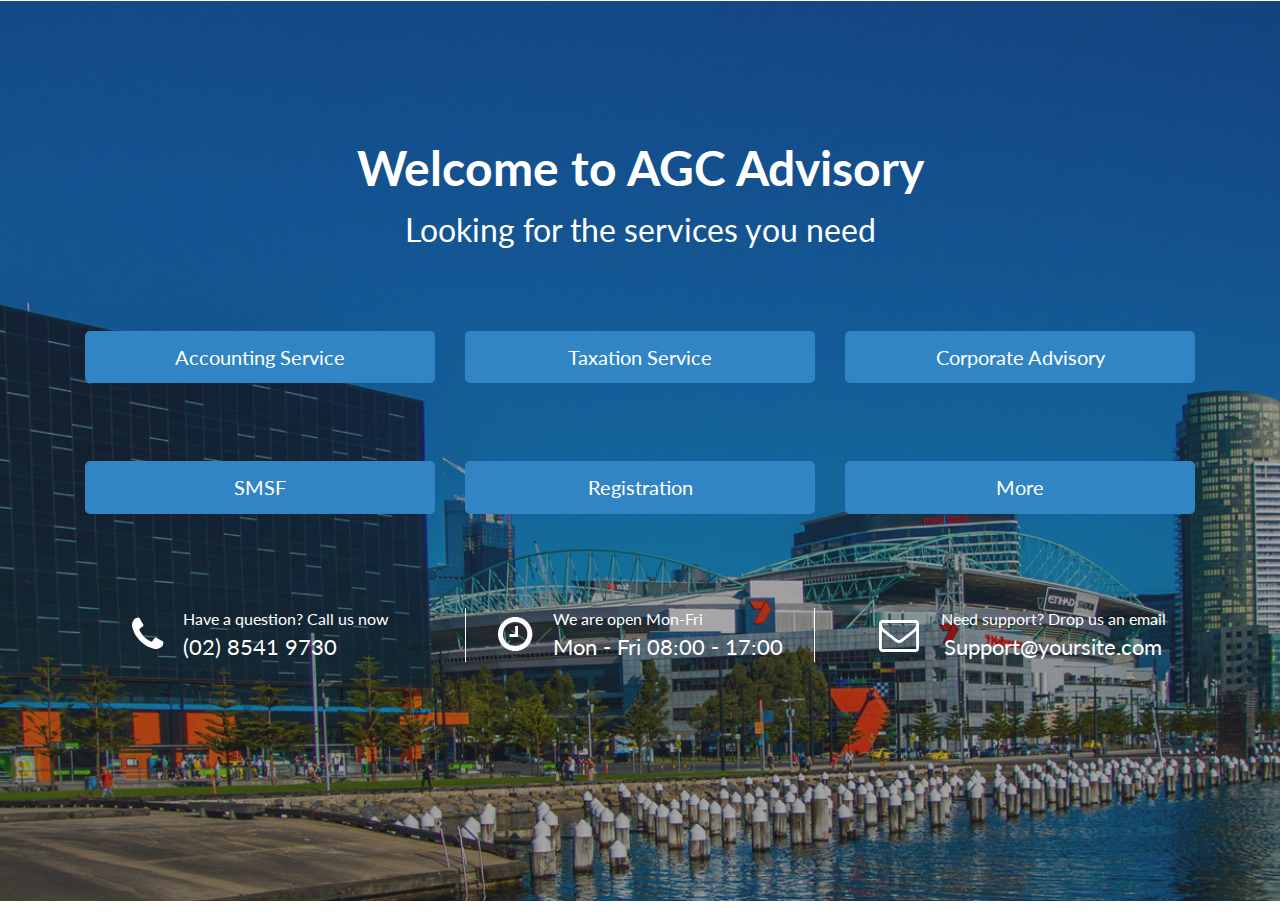
<file: html/index.html>
<!Doctype html>
<html>
<head>
	<title>Home</title>
	<link href="css/style.css" rel="stylesheet" type="text/css" media="all" />
	<!--fonts-->
		<link href='http://fonts.useso.com/css?family=Lato:100,300,400,700,900,100italic,300italic,400italic,700italic,900italic' rel='stylesheet' type='text/css'>
	<!--//fonts-->
		<link href="css/bootstrap.css" rel="stylesheet" type="text/css" media="all" />
	<!-- for-mobile-apps -->
		<meta name="viewport" content="width=device-width, initial-scale=1">
		<meta http-equiv="Content-Type" content="text/html; charset=utf-8" />
		<meta name="keywords" content="" />
		<script type="application/x-javascript"> addEventListener("load", function() { setTimeout(hideURLbar, 0); }, false); function hideURLbar(){ window.scrollTo(0,1); } </script>
	<!-- //for-mobile-apps -->
	<!-- js -->
		<script type="text/javascript" src="js/jquery.min.js"></script>
	<!-- js -->
	<!-- start-smoth-scrolling -->
		<script type="text/javascript" src="js/move-top.js"></script>
		<script type="text/javascript" src="js/easing.js"></script>
		<script type="text/javascript">
			jQuery(document).ready(function($) {
				$(".scroll").click(function(event){		
					event.preventDefault();
					$('html,body').animate({scrollTop:$(this.hash).offset().top},1000);
				});
				var h=$(window).height();
				var margin_top=h*0.15818;
				$(".banner-info").css("margin-top",margin_top);
				
			});
		</script>
        <script src="js/sound.js"></script>
	<!-- start-smoth-scrolling -->

</head>
<body>
<!-- banner -->
<div id="home" class="banner">
	<div class="container">
		<div class="banner-info">
			<h1>Welcome to <a href="site/index.html"> AGC Advisory</a></h1>
			<p>Looking for the services you need</p>
			<div class="view col-lg-4 col-md-6 col-sm-6"><a href="site/index-2.html">Accounting Service</a></div>
            <div class="view col-lg-4 col-md-6 col-sm-6"><a href="site/index-2.html">Taxation Service</a></div>
            <div class="view col-lg-4 col-md-6 col-sm-6"><a href="site/index-2.html">Corporate Advisory</a></div>
            <div class="view col-lg-4 col-md-6 col-sm-6"><a href="site/index-2.html">SMSF</a></div>
            <div class="view col-lg-4 col-md-6 col-sm-6"><a href="site/index-2.html">Registration</a></div>
            <div class="view col-lg-4 col-md-6 col-sm-6"><a href="site/index-2.html">More</a></div>
		</div>
		<div class="banner-grids">
			<div class="col-md-4 banner-grid text-center">
				<div class="banner-left">
					<ul>
						<li><label> </label></li>
						<li>Have a question? Call us now<span><a href="tel:8541 9730">(02) 8541 9730</a></span> </li>
					</ul>
				</div>
			</div>
			<div class="col-md-4 banner-grid text-center">
				<div class="banner-middle">
					<ul>
						<li><label> </label></li>
						<li>We are open Mon-Fri<span>Mon - Fri 08:00 - 17:00</span> </li>
					</ul>
				</div>
			</div>
			<div class="col-md-4 banner-grid text-center">
				<div class="banner-right">
					<ul>
						<li><label> </label></li>
						<li>Need support? Drop us an email<span><a href="mail-to:sample@example.com">Support@yoursite.com</a></span></li>
					</ul>
				</div>
			</div>
			<div class="clearfix"></div>
		</div>
	</div>
</div>
<!-- //banner -->
</body>
</html>
</file>
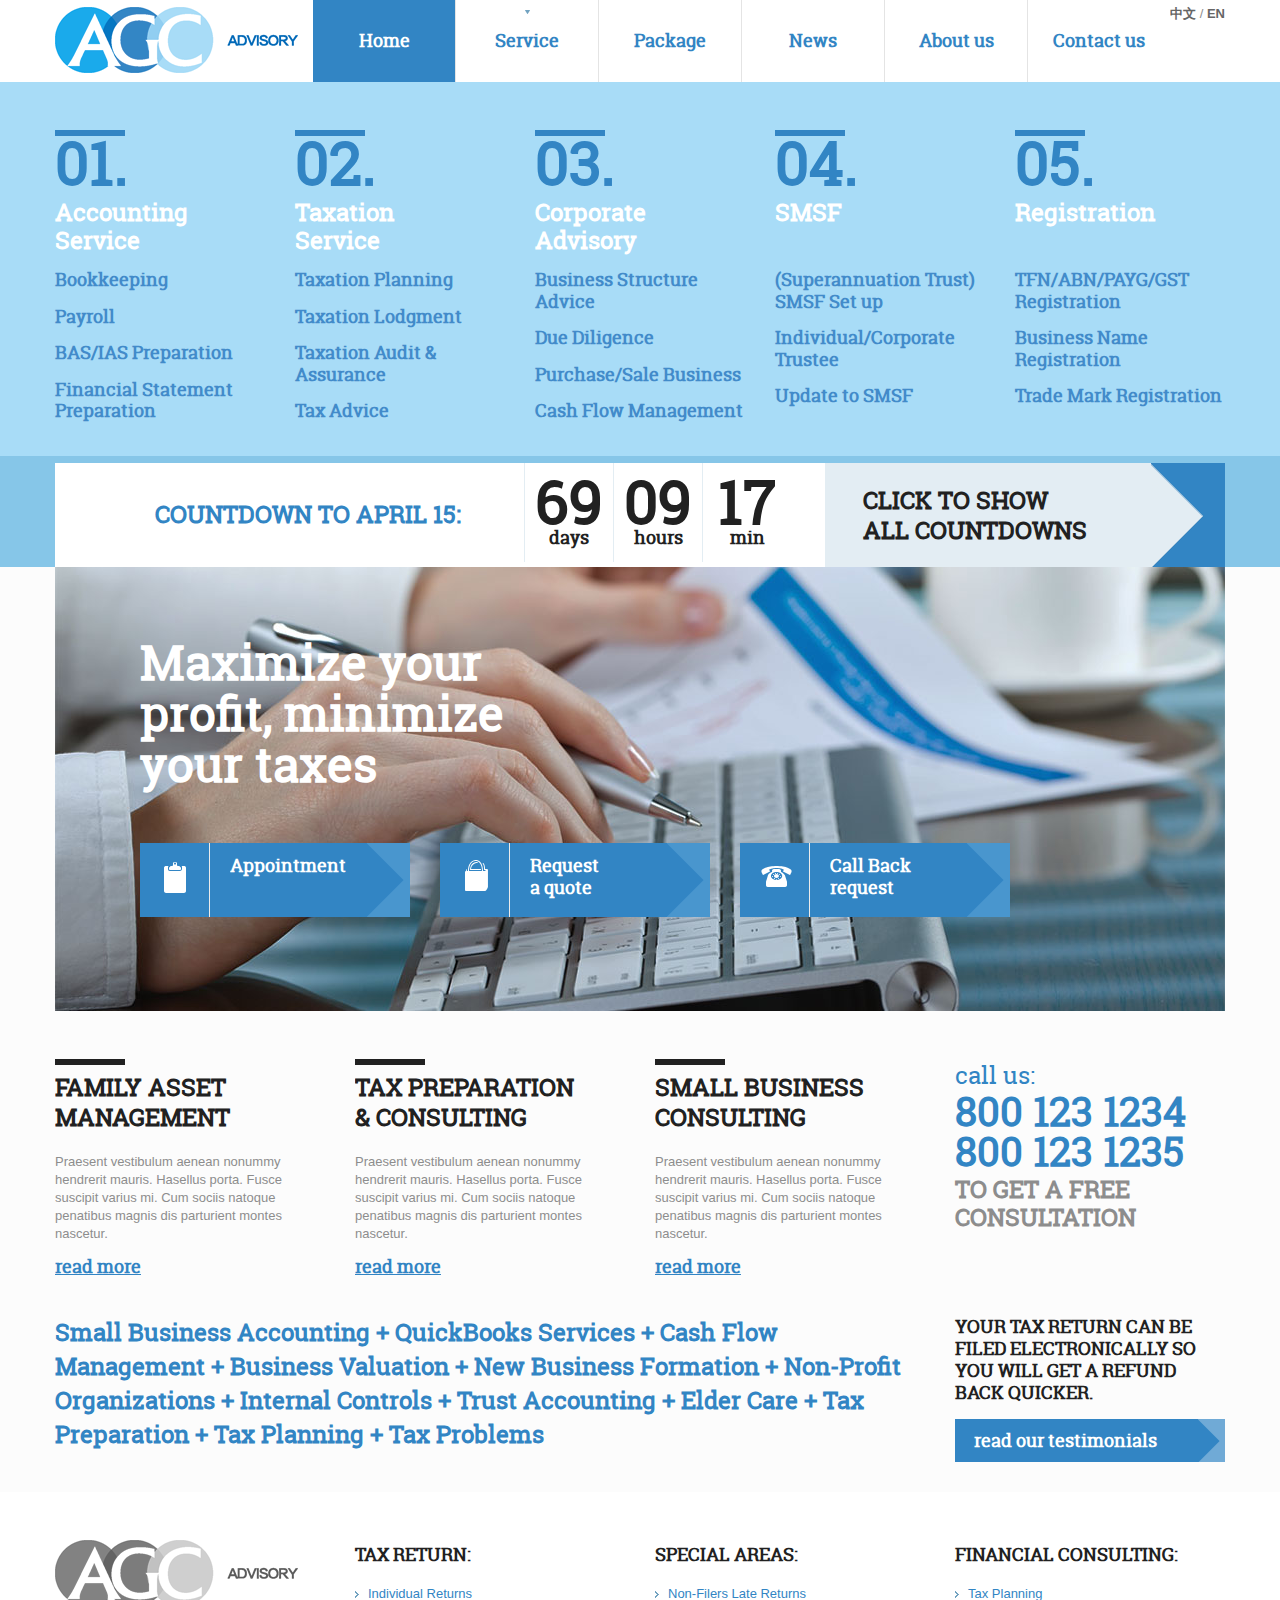
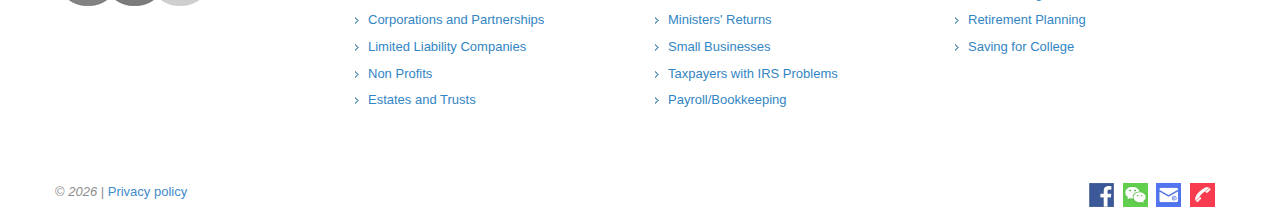
<file: html/site/index.html>
<!DOCTYPE html>
<html lang="en">
<head>
<title>home</title>
<meta charset="utf-8">    
<meta name="viewport" content="width=device-width, initial-scale=1.0">
<link rel="icon" href="img/favicon.ico" type="image/x-icon">
<link rel="shortcut icon" href="img/favicon.ico" type="image/x-icon" />
<meta name="description" content="Your description">
<meta name="keywords" content="Your keywords">
<meta name="author" content="Your name">
<meta name = "format-detection" content = "telephone=no" />
<!--CSS-->
<link rel="stylesheet" href="css/bootstrap.css" >
<link rel="stylesheet" href="css/style.css">
<link rel="stylesheet" href="css/stuck.css">
<link rel="stylesheet" href="fonts/font-awesome.css">
<!--JS-->
<script src="js/jquery.js"></script>
<script src="js/jquery-migrate-1.2.1.min.js"></script>
<script src="js/superfish.js"></script>
<script src="js/jquery.easing.1.3.js"></script>
<script src="js/jquery.mobilemenu.js"></script>
<script src="js/jquery.ui.totop.js"></script>
<script src="js/jquery.equalheights.js"></script>
<script src="js/tmstickup.js"></script>
<script src="js/sForm.js"></script>
<!--[if lt IE 9]>
    <div style='text-align:center'><a href="http://windows.microsoft.com/en-US/internet-explorer/products/ie/home?ocid=ie6_countdown_bannercode"><img src="http://storage.ie6countdown.com/assets/100/images/banners/warning_bar_0000_us.jpg" border="0" height="42" width="820" alt="You are using an outdated browser. For a faster, safer browsing experience, upgrade for free today." /></a></div>  
  <![endif]-->
  <!--[if lt IE 9]><script src="../docs-assets/js/ie8-responsive-file-warning.js"></script><![endif]-->

  <!-- HTML5 shim and Respond.js IE8 support of HTML5 elements and media queries -->
  <!--[if lt IE 9]>
    <script src="https://oss.maxcdn.com/libs/html5shiv/3.7.0/html5shiv.js"></script>
    <script src="https://oss.maxcdn.com/libs/respond.js/1.3.0/respond.min.js"></script>
  <![endif]-->

<link href="css/timeline.css" rel="stylesheet" type="text/css" />

<script type="text/javascript" src="js/modernizr.js"></script>

</head>
<body>

<!--header-->
<header>
    <div id="stuck_container">
        <div class="menuBox clearfix">
            <div class="container con_lan">
            <!-- Language --->
				<div class="lan"><a href="#">中文</a> / <a href="#">EN</a></div>
                <div class="row">
                    <section class="col-lg-12 col-md-12 col-sm-12">
                        <article class="clearfix">
                            <h1 class="navbar-brand navbar-brand_"><a href="../index.html"><img src="img/logo.png" alt=""></a></h1>
                            <nav class="navbar navbar-default navbar-static-top tm_navbar clearfix" role="navigation">
                                <ul class="nav sf-menu clearfix">
                                    <li class="active"><a href="index.html">Home</a></li>
                                    <li class="sub-menu"><a href="index-2.html">Service<span></span></a>
                                    	<ul class="submenu">
                                            <li><a href="index-2.html">Accounting Services</a></li>
                                            <li><a href="index-2.html">Taxation Service<!--<span></span>--></a>
                                                <!--<ul class="submenu">
                                                    <li><a href="#">Taxation Tips</a></li>
                                                </ul>-->
                                            </li>
                                            <li><a href="index-2.html">Corporate Advisory</a></li>
                                            <li><a href="index-2.html">SMSF</a></li>
                                            <li><a href="index-2.html">Registration</a></li>
                                        </ul>
                                    </li>
                                    <li><a href="index-3.html">Package</a></li>
                                    <li><a href="index-6.html">News</a></li>
                                    <li><a href="index-1.html">About us</a></li>
                                    <li><a href="index-4.html">Contact us</a></li>
                                </ul>
                            </nav>
                        </article>
                    </section>
                </div>
            </div>
        </div>
    </div>
</header>
<section class="banner-box">
    <div class="container">
        <div class="row">
        	<article class="col-lg-2 col-md-2 col-sm-6 col_5">
                <hr>
                <p class="title">01.</p>
                <p><a href="index-2.html">Accounting<br>Service</a></p>
                <div><a href="index-2.html">Bookkeeping</a></div>
                <div><a href="index-2.html">Payroll</a></div>
                <div><a href="index-2.html">BAS/IAS Preparation</a></div>
                <div><a href="index-2.html">Financial Statement Preparation</a></div>
            </article>
            <article class="col-lg-2 col-md-2 col-sm-6 col_5">
                <hr>
                <p class="title">02.</p>
                <p><a href="index-2.html">Taxation<br>Service</a></p>
                <div><a href="index-2.html">Taxation Planning</a></div>
                <div><a href="index-2.html">Taxation Lodgment</a></div>
                <div><a href="index-2.html">Taxation Audit & Assurance</a></div>
                <div><a href="index-2.html">Tax Advice</a></div>
            </article>
            <article class="col-lg-2 col-md-2 col-sm-6 col_5">
                <hr>
                <p class="title">03.</p>
                <p><a href="index-2.html">Corporate<br>Advisory</a></p>
                <div><a href="index-2.html">Business Structure Advice</a></div>
                <div><a href="index-2.html">Due Diligence</a></div>
                <div><a href="index-2.html">Purchase/Sale Business</a></div>
                <div><a href="index-2.html">Cash Flow Management</a></div>
            </article>
            <article class="col-lg-2 col-md-2 col-sm-6 col_5">
                <hr>
                <p class="title">04.</p>
                <p><a href="index-2.html">SMSF<br>&nbsp;</a></p>
                <div><a href="index-2.html">(Superannuation Trust) SMSF Set up</a></div>
                <div><a href="index-2.html">Individual/Corporate Trustee</a></div>
                <div><a href="index-2.html">Update to SMSF</a></div>
                <!--<div><a href="index-2.html">SMSF Investment Strategy</a></div>
                <div><a href="index-2.html">SMSF Change of Trustee</a></div>
                <div><a href="index-2.html">SMSF Minutes & Resolutions Package</a></div>
                <div><a href="index-2.html">SMSF borrowing (bank)</a></div>-->
            </article>
            <article class="col-lg-2 col-md-2 col-sm-6 col_5">
                <hr>
                <p class="title">05.</p>
                <p><a href="index-2.html">Registration<br>&nbsp;</a></p>
                <div><a href="index-2.html">TFN/ABN/PAYG/GST Registration</a></div>
                <!--<div><a href="index-2.html">Sole Trader/Partnership/Company/Trust Registration</a></div>-->
                <div><a href="index-2.html">Business Name Registration</a></div>
                <div><a href="index-2.html">Trade Mark Registration</a></div>
            </article>
        </div>
    </div>
</section>
<section class="count-box">
    <div class="container">
        <div class="row">
            <article class="col-lg-12 col-md-12 col-sm-12"> 
                <div class="box">
                    <p class="title">Countdown to april 15:</p>
                    <ul class="tm_counter">
                        <li>69<span>days</span></li>
                        <li>09<span>hours</span></li>
                        <li>17<span>min</span></li>
                    </ul>
                    <a href="javascript:void(0)" class="show_all" id="aShowcountdowns">Click to Show <br>All countdowns  <em></em></a>
                </div>
            </article>
        </div>
				
    </div>
</section>
<div class="global">
    <div class="container">
        <div class="row">
            <article class="col-lg-12 col-md-12 col-sm-12 pic-box">
                <div class="caption">
                    <p class="title">Maximize your <br>profit, minimize <br>your taxes</p>
                    <ul>
                        <li>
                            <a href="javascript:void(0)" class="appointment_button">
                                <figure><img src="img/page1_icon1.png" alt=""></figure>
                                <div class="extra-wrap">
                                    <p>Appointment<br>&nbsp;</p>
                                </div>
                            </a>
                        </li>
                        <li>
                            <a href="javascript:void(0)" class="appointment_button">
                                <figure><img src="img/page1_icon2.png" alt=""></figure>
                                <div class="extra-wrap">
                                    <p>Request<br>a quote</p>
                                </div>
                            </a>
                        </li>
                        <li>
                            <a href="javascript:void(0)" class="appointment_button">
                                <figure><img src="img/page1_icon3.png" alt=""></figure>
                                <div class="extra-wrap">
                                    <p>Call Back<br>request</p>
                                </div>
                            </a>
                        </li>
                    </ul>
                </div>
                <figure><img src="img/picture1.jpg" alt=""></figure>
            </article>
            <article class="col-lg-12 col-md-12 col-sm-12">
                <div class="row">
                    <article class="col-lg-9 col-md-9 col-sm-12">
                        <div class="row">
                            <article class="col-lg-4 col-md-4 col-sm-4">
                                <div class="thumb-pad0">
                                    <div class="thumbnail">
                                        <hr>
                                        <div class="caption">
                                            <p class="title">family asset <br>management</p>
                                            <p>Praesent vestibulum aenean nonummy hendrerit mauris. Hasellus porta. Fusce suscipit varius mi. Cum sociis natoque penatibus magnis dis parturient montes nascetur.</p>
                                            <a href="index-2.html" class="btn-default btn1">read more</a>
                                        </div>
                                    </div>
                                </div>
                            </article>
                            <article class="col-lg-4 col-md-4 col-sm-4">
                                <div class="thumb-pad0">
                                    <div class="thumbnail">
                                        <hr>
                                        <div class="caption">
                                            <p class="title">tax preparation <br>& consulting</p>
                                            <p>Praesent vestibulum aenean nonummy hendrerit mauris. Hasellus porta. Fusce suscipit varius mi. Cum sociis natoque penatibus magnis dis parturient montes nascetur.</p>
                                            <a href="index-2.html" class="btn-default btn1">read more</a>
                                        </div>
                                    </div>
                                </div>
                            </article>
                            <article class="col-lg-4 col-md-4 col-sm-4">
                                <div class="thumb-pad0">
                                    <div class="thumbnail">
                                        <hr>
                                        <div class="caption">
                                            <p class="title">small Business <br>consulting</p>
                                            <p>Praesent vestibulum aenean nonummy hendrerit mauris. Hasellus porta. Fusce suscipit varius mi. Cum sociis natoque penatibus magnis dis parturient montes nascetur.</p>
                                            <a href="index-2.html" class="btn-default btn1">read more</a>
                                        </div>
                                    </div>
                                </div>
                            </article>
                        </div>
                    </article>
                    <article class="col-lg-3 col-md-3 col-sm-12 call-box">
                        <h2>call us:</h2>
                        <p class="tel">800 123 1234</p>
                        <p class="tel">800 123 1235</p>
                        <p>to get a free consultation</p>
                    </article>
                </div>
            </article>
            <div class="clearfix"></div>
            <article class="col-lg-9 col-md-9 col-sm-12 title-box">
                <p><a href="index-2.html">Small Business Accounting</a> + <a href="index-2.html">QuickBooks Services</a> + <a href="index-2.html">Cash Flow Management</a> + <a href="index-2.html">Business Valuation</a> + <a href="index-2.html">New Business Formation</a> + <a href="index-2.html">Non-Profit Organizations</a> + <a href="index-2.html">Internal Controls</a> + <a href="index-2.html">Trust Accounting</a> + <a href="index-2.html">Elder Care</a> + <a href="index-2.html">Tax Preparation</a> + <a href="index-2.html">Tax Planning</a> + <a href="index-2.html">Tax Problems</a></p>
            </article>
            <article class="col-lg-3 col-md-3 col-sm-12 read-box">
                <p>Your tax return can be filed electronically so you will get a refund back quicker.</p>
                <a href="#">read our testimonials</a>
            </article>
        </div>
    </div>
</div>
<!--footer-->
<footer>
    <div class="container">
        <div class="row">
            <section class="foo_cont clearfix">
                <article class="col-lg-3 col-md-3 col-sm-3">
                    <figure><img src="img/foo_logo.png" alt=""></figure>
                    
                </article>
                <article class="col-lg-3 col-md-3 col-sm-3">
                    <h3>Tax Return:</h3>
                    <ul class="list1-1">
                        <li><a href="#">Individual Returns</a></li>
                        <li><a href="#">Corporations and Partnerships</a></li>
                        <li><a href="#">Limited Liability Companies</a></li>
                        <li><a href="#">Non Profits</a></li>
                        <li><a href="#">Estates and Trusts</a></li>
                    </ul>
                </article>
                <article class="col-lg-3 col-md-3 col-sm-3">
                    <h3>special areas:</h3>
                    <ul class="list1-1">
                        <li><a href="#">Non-Filers Late Returns</a></li>
                        <li><a href="#">Ministers&apos; Returns</a></li>
                        <li><a href="#">Small Businesses</a></li>
                        <li><a href="#">Taxpayers with IRS Problems</a></li>
                        <li><a href="#">Payroll/Bookkeeping</a></li>
                    </ul>
                </article>
                <article class="col-lg-3 col-md-3 col-sm-3">
                    <h3>financial consulting:</h3>
                    <ul class="list1-1">
                        <li><a href="#">Tax Planning</a></li>
                        <li><a href="#">Retirement Planning</a></li>
                        <li><a href="#">Saving for College</a></li>
                    </ul>
                </article>
            </section>
        </div>
    </div>
</footer>
<div class="container">
<p>&copy; <em id="copyright-year"></em> | <a href="index-5.html">Privacy policy</a></p>
<div class="social">
	<a href="#"><img src="img/facebook.jpg" alt=""></a>
    <a class="weixin_con" href="javascript:void(0)"><img src="img/wechat.jpg" alt="">
    	<span class="weixin"><img src="img/weixin.png" alt=""></span>
    </a>
    <a href="mailto:sample@sample.com"><img src="img/email.jpg" alt=""></a>
    <a href="tel:(02) 8541 9730"><img src="img/tel.jpg" alt=""></a>
</div>
</div>

<!----- Landing Page ------>
<div class="landing_bg" style=" display:none;"></div>
<!--------Form-------->
<div class="landing_form">
	<div class="landing_form_content">
    				<h2>Contact us</h2>
                    <h5>Lorem ipsum dolor sit amet, consectetur adipiscing elit, sed do eiusmod tempor incididunt ut labore et dolore magna aliqua. </h5>
                    <div class="form_close">CLOSE</div>
					<form id="contact-form">
                        <div class="success-message">Contact form submitted.</div>
                        <div class="holder">
                            <div class="form-div-1 clearfix">
                                <label class="name">
                                    <input type="text" placeholder="Name:" data-constraints="@Required @JustLetters" />
                                    <span class="empty-message">*This field is required.</span>
                                    <span class="error-message">*This is not a valid name.</span>
                                </label>
                            </div>
                            <div class="form-div-2 clearfix">
                                <label class="email">
                                    <input type="text" placeholder="Email:" data-constraints="@Required @Email" />
                                    <span class="empty-message">*This field is required.</span>
                                    <span class="error-message">*This is not a valid email.</span>
                                </label>
                            </div>
                            <div class="form-div-3 clearfix" style="margin-right:31px;">
                                <label class="phone">
                                    <input type="text" placeholder="Phone:" data-constraints="@Required @JustNumbers"/>
                                    <span class="empty-message">*This field is required.</span>
                                    <span class="error-message">*This is not a valid phone.</span>
                                </label>
                            </div>
                            <div class="form-div-5 clearfix">
                                <label>
                                    <select>
                                    	<option>NSW</option>
                                    </select>
                                </label>
                            </div>
                            <div class="form-div-6 clearfix">
                                <label>
                                    <select>
                                    	<option value="Accounting-Services">Accounting Services</option>
                                        <option value="Taxation-Services-Planning">Taxation Services & Planning</option>
                                        <option value="Superannuation">Superannuation</option>
                                        <option value="SMSF">SMSF</option>
                                        <option value="BusinessAdvisory">Business Advisory</option>
                                        <option value="PayRoll-Services">Payroll Services</option>

                                    </select>
                                </label>
                            </div>
                            <div class="form-div-7 clearfix">
                                <label>
                                    <select>
                                    	<option value="Australian-Citizen-Resident-in-Australia">Australian Citizen Resident in Australia</option>
                                        
                                        <option value="Australian-Citizen-Resident-outside-of-Australia">Australian Citizen Resident outside of Australia</option>
                                        <option value="Australian-Permanent-Resident">Australian Permanent Resident</option>
                                        <option value="Others">Others</option>

                                    </select>
                                </label>
                            </div>
                        </div>
                        <div class="form-div-4 clearfix">
                            <label class="message">
                                <textarea placeholder="Message:" data-constraints='@Required @Length(min=20,max=999999)'></textarea>
                                <span class="empty-message">*This field is required.</span>
                                <span class="error-message">*The message is too short.</span>
                            </label>
                        </div>
                        <div class="btns">
                            <a href="#" data-type="submit" class="btn-default btn3">submit</a>
                            <a class="close_form" href="javascript:void(0)">cancel</a>
                        </div>  
                    </form>
	</div>
</div>
<!-----time------>
<div class="close_schedule">CLOSE</div>
<div class="time_content">
<div style="margin:auto;">
	<header id="time_header" style="background:url(images/header_bg.png);">
		<h1 style="margin-top:0; font-size:3em;">Tax schedule 2015</h1>
	</header>
    <section id="cd-timeline" class="cd-container">
            <div class="cd-timeline-block">
                <div class="cd-timeline-img cd-picture">
                    <img src="images/date.png" alt="">
                </div><!-- cd-timeline-img -->
    
                <div class="cd-timeline-content">
                    <h2 style="font-size:20px; margin-bottom:0;">Tax Name Here. <br>Due date: 14/01/2015</h2>
                    <p>If you have any overdue outstanding please click contact us.</p>
                    <a href="index-4.html" class="cd-read-more">Contact us</a>
                </div> <!-- cd-timeline-content -->
            </div> <!-- cd-timeline-block -->
    
            <div class="cd-timeline-block">
                <div class="cd-timeline-img cd-picture">
                    <img src="images/date.png" alt="">
                </div><!-- cd-timeline-img -->
    
                <div class="cd-timeline-content">
                    <h2 style="font-size:20px; margin-bottom:0;">Tax Name Here. <br>Due date: 01/02/2015</h2>
                    <p>If you have any overdue outstanding please click contact us.</p>
                    <a href="index-4.html" class="cd-read-more">Contact us</a>
                </div> <!-- cd-timeline-content -->
            </div> <!-- cd-timeline-block -->
    
            <div class="cd-timeline-block">
                <div class="cd-timeline-img cd-picture">
                    <img src="images/date.png" alt="">
                </div><!-- cd-timeline-img -->
    
                <div class="cd-timeline-content">
                    <h2 style="font-size:20px; margin-bottom:0;">Tax Name Here. <br>Due date: 15/02/2015</h2>
                    <p>If you have any overdue outstanding please click contact us.</p>
                    <a href="index-4.html" class="cd-read-more">Contact us</a>
                </div> <!-- cd-timeline-content -->
            </div> <!-- cd-timeline-block -->
            
             <div class="cd-timeline-block">
                <div class="cd-timeline-img cd-picture">
                    <img src="images/date.png" alt="">
                </div><!-- cd-timeline-img -->
    
                <div class="cd-timeline-content">
                    <h2 style="font-size:20px; margin-bottom:0;">Tax Name Here. <br>Due date: 15/02/2015</h2>
                    <p>If you have any overdue outstanding please click contact us.</p>
                    <a href="index-4.html" class="cd-read-more">Contact us</a>
                </div> <!-- cd-timeline-content -->
            </div> <!-- cd-timeline-block -->
	</section> <!-- cd-timeline -->
</div>	
<script>
$(function(){
	var $timeline_block = $('.cd-timeline-block');
	//hide timeline blocks which are outside the viewport
	$timeline_block.each(function(){
		if($(this).offset().top > $(window).scrollTop()+$(window).height()*0.75) {
			$(this).find('.cd-timeline-img, .cd-timeline-content').addClass('is-hidden');
		}
	});
	//on scolling, show/animate timeline blocks when enter the viewport
	$(window).on('scroll', function(){
		$timeline_block.each(function(){
			if( $(this).offset().top <= $(window).scrollTop()+$(window).height()*0.75 && $(this).find('.cd-timeline-img').hasClass('is-hidden') ) {
				$(this).find('.cd-timeline-img, .cd-timeline-content').removeClass('is-hidden').addClass('bounce-in');
			}
		});
	});
});
</script>
</div>
<script src="js/bootstrap.min.js"></script>
<script src="js/tm-scripts.js"></script>
<script src="js/sound.js"></script>
<script type="text/javascript">
$(function(){
	$(".close_landing").click(function(){
		$(".landing_bg").hide();
		$(".landing_content").hide();
		});
	$(".close_form").click(function(){
		$(".landing_bg").hide();
		$(".landing_form").hide();
		});
	$(".form_close").click(function(){
		$(".landing_bg").hide();
		$(".landing_form").hide();
		});
	$(".close_schedule").click(function(){
		$(this).hide();
		$(".landing_bg").hide();
		$(".time_content").hide();
		});
	$(".appointment_button").click(function(){
		$(".landing_bg").show();
		$(".landing_form").show();
		$('body,html').animate({
                    scrollTop: 0
                },
                0);
                return false;
            
		});
	$(".show_all").click(function(){
		$(".landing_bg").show();
		$(".time_content").show();
		$(".close_schedule").show();
		$('body,html').animate({
                    scrollTop: 0
                },
                0);
                return false;
            
		});
		
		
	//hide all the count down	
	$("#countendown").hide();

	//aShowcountdowns
	
	//$("#aShowcountdowns").mouseover(function(){	
//		$("#countendown").show();
//	});
//	$("#aShowcountdowns").mouseleave(function(){	
//		$("#countendown").hide();
//	});		
//		$("#countendown").mouseleave(function(){	
//		$("#countendown").hide();
//	});	
//	
//		$("#countendown").mouseover(function(){	
//		$("#countendown").show();
//	});	

	// get height
	var h_window= $(window).height();
	var h_buttons=$(".buttons").height();
	var h_form=$(".landing_form_content").height();
	var margin_top_button=(h_window - h_buttons)/2;
	
	$(".landing_buttons").css("top",margin_top_button);
	
	if(h_window>=656){
		var margin_top_form=(h_window - 656)/2;
		$(".landing_form_content").css("margin-top",margin_top_form);
		}
	//wechat
	$(".weixin_con").mouseover(function(){
		$(".weixin_con span").show();
		});
	$(".weixin_con").mouseout(function(){
		$(".weixin_con span").hide();
		});
	
	})
</script>
</body>
</html>
</file>
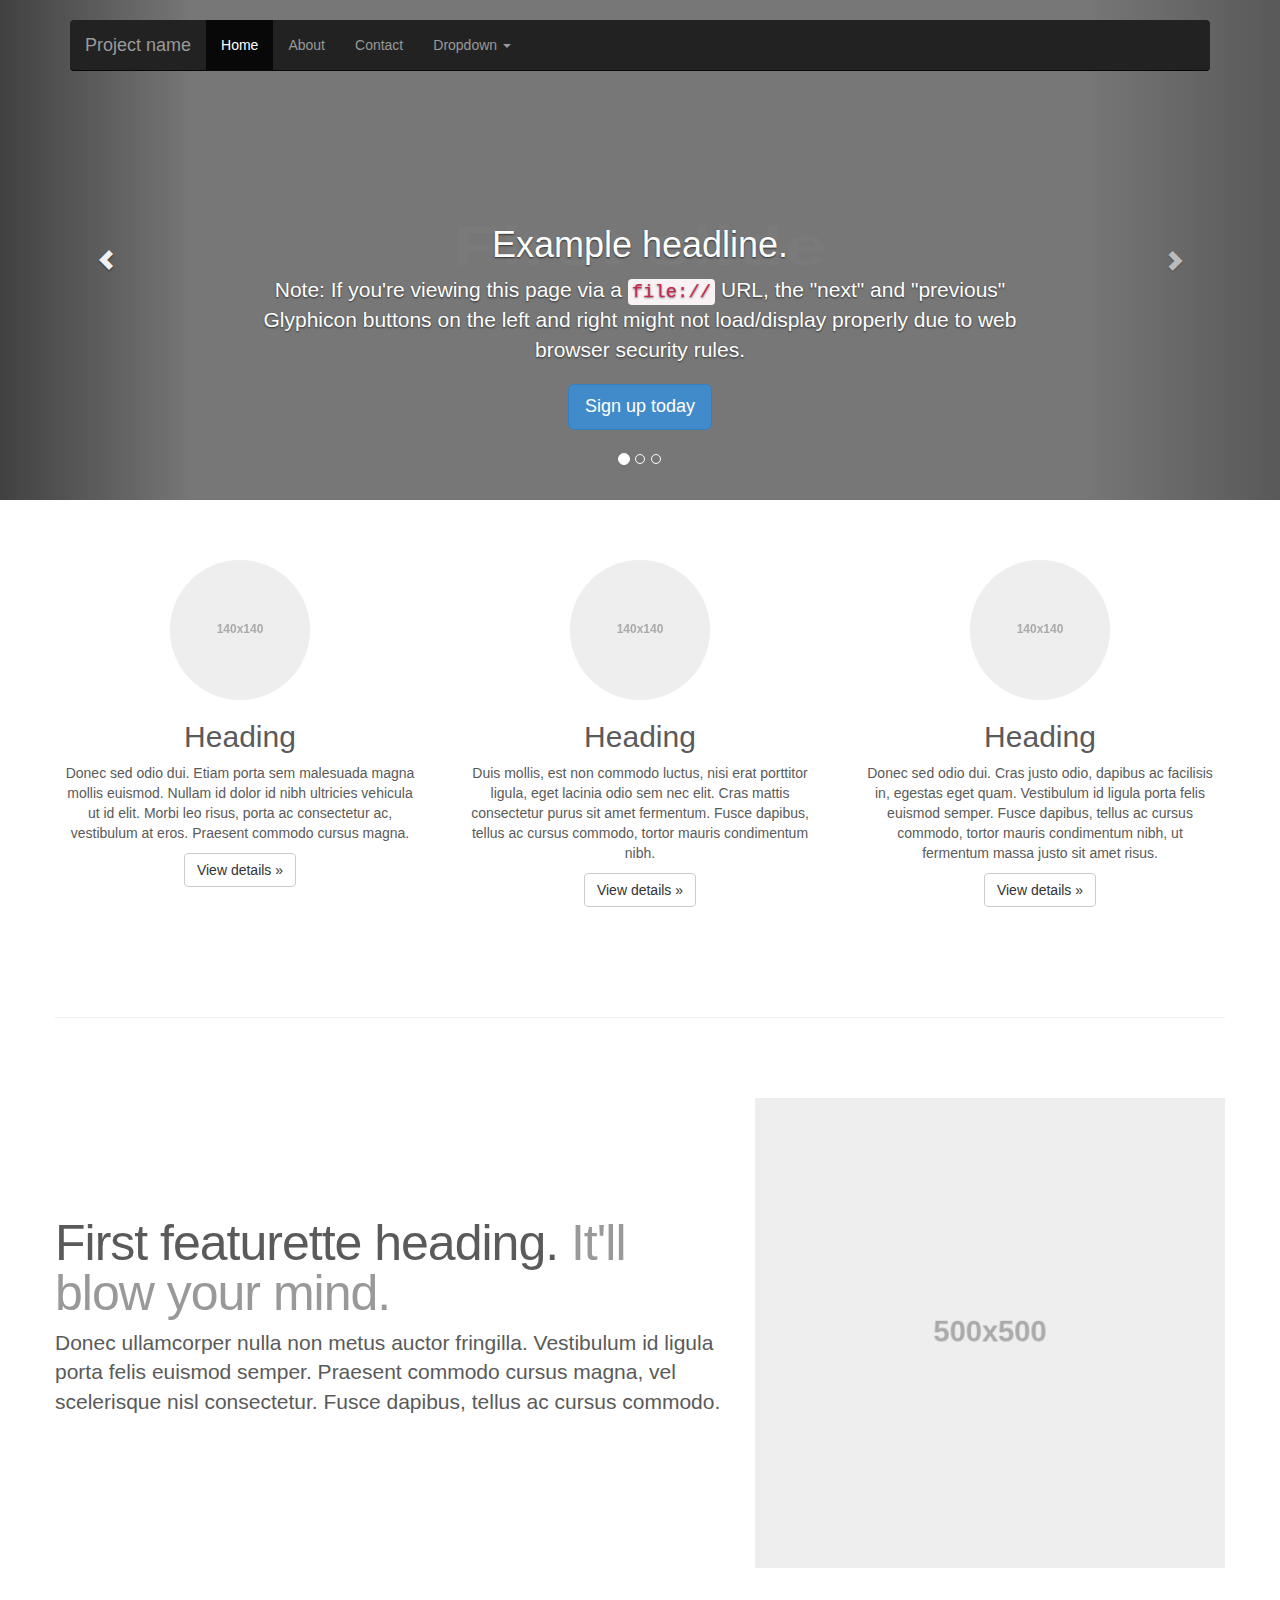
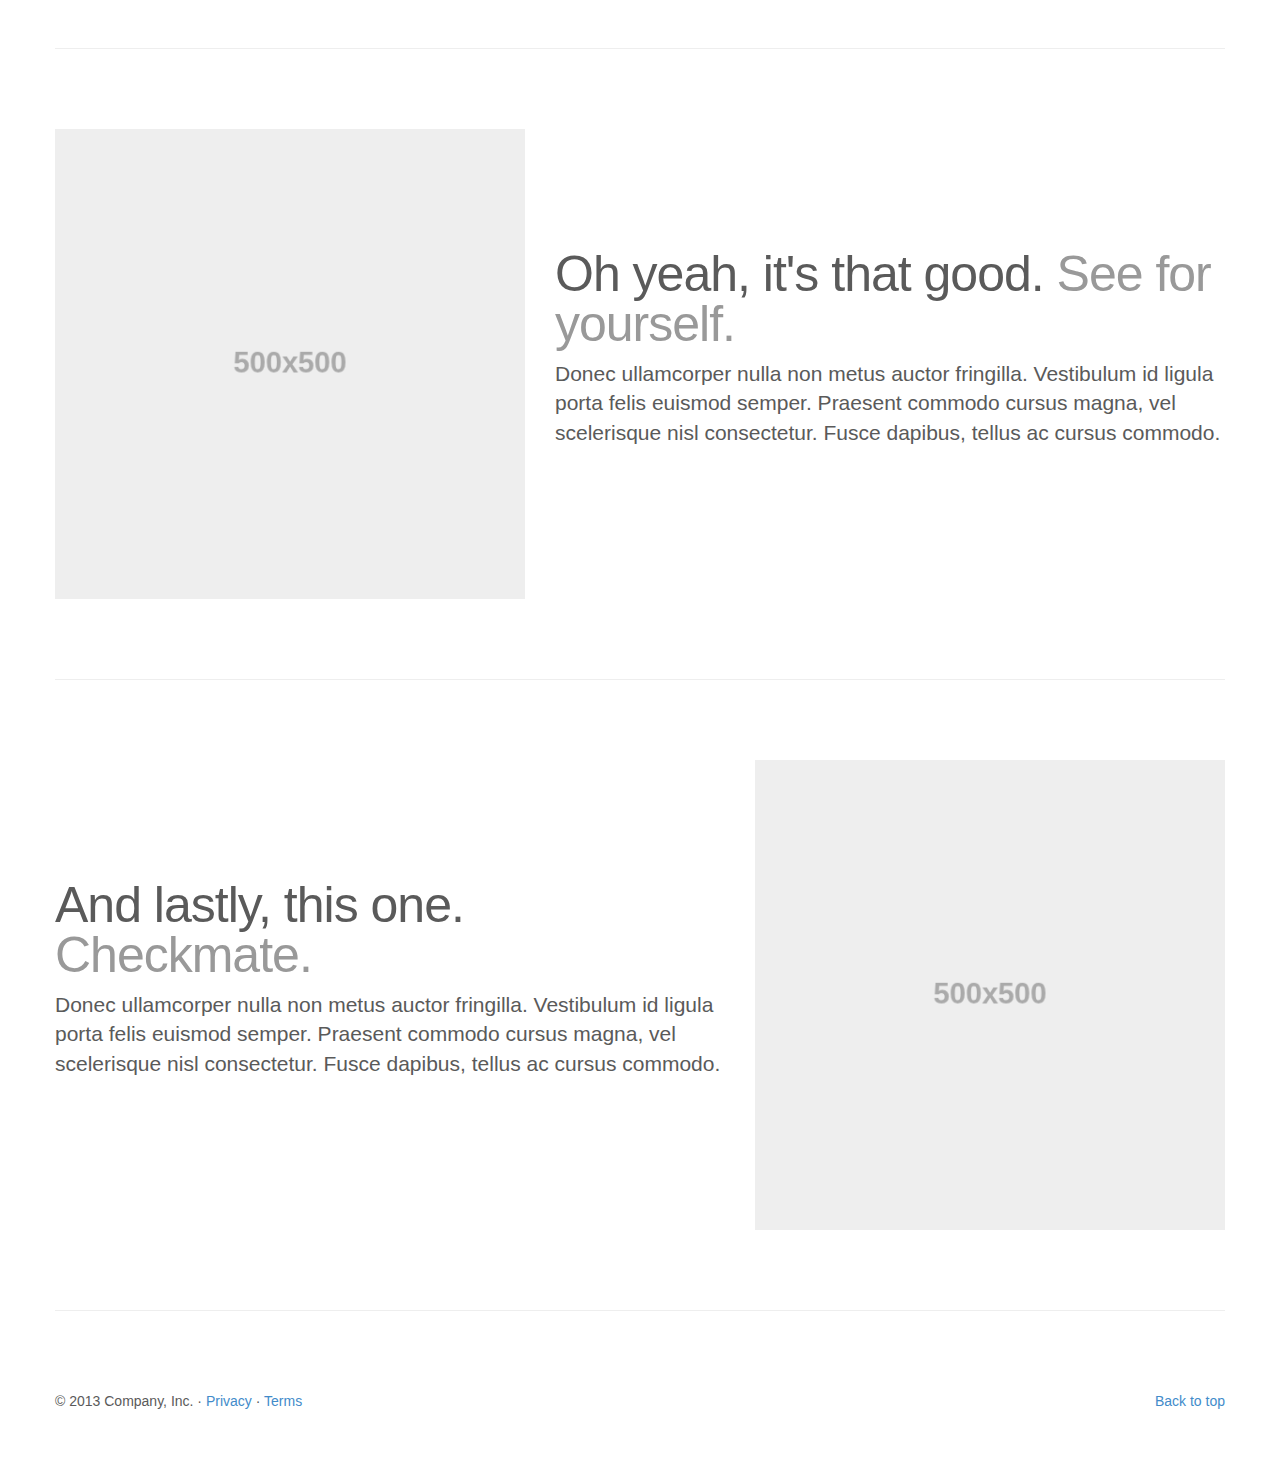
<file: html/site/assets/examples/carousel/index.html>
<!DOCTYPE html>
<html lang="en">
  <head>
    <meta charset="utf-8">
    <meta http-equiv="X-UA-Compatible" content="IE=edge">
    <meta name="viewport" content="width=device-width, initial-scale=1.0">
    <meta name="description" content="">
    <meta name="author" content="">
    <link rel="shortcut icon" href="../../docs-assets/ico/favicon.png">

    <title>Carousel Template for Bootstrap</title>

    <!-- Bootstrap core CSS -->
    <link href="../../dist/css/bootstrap.css" rel="stylesheet">

    <!-- Just for debugging purposes. Don't actually copy this line! -->
    <!--[if lt IE 9]><script src="../../docs-assets/js/ie8-responsive-file-warning.js"></script><![endif]-->

    <!-- HTML5 shim and Respond.js IE8 support of HTML5 elements and media queries -->
    <!--[if lt IE 9]>
      <script src="https://oss.maxcdn.com/libs/html5shiv/3.7.0/html5shiv.js"></script>
      <script src="https://oss.maxcdn.com/libs/respond.js/1.3.0/respond.min.js"></script>
    <![endif]-->

    <!-- Custom styles for this template -->
    <link href="carousel.css" rel="stylesheet">
  </head>
<!-- NAVBAR
================================================== -->
  <body>
    <div class="navbar-wrapper">
      <div class="container">

        <div class="navbar navbar-inverse navbar-static-top" role="navigation">
          <div class="container">
            <div class="navbar-header">
              <button type="button" class="navbar-toggle" data-toggle="collapse" data-target=".navbar-collapse">
                <span class="sr-only">Toggle navigation</span>
                <span class="icon-bar"></span>
                <span class="icon-bar"></span>
                <span class="icon-bar"></span>
              </button>
              <a class="navbar-brand" href="#">Project name</a>
            </div>
            <div class="navbar-collapse collapse">
              <ul class="nav navbar-nav">
                <li class="active"><a href="#">Home</a></li>
                <li><a href="#about">About</a></li>
                <li><a href="#contact">Contact</a></li>
                <li class="dropdown">
                  <a href="#" class="dropdown-toggle" data-toggle="dropdown">Dropdown <b class="caret"></b></a>
                  <ul class="dropdown-menu">
                    <li><a href="#">Action</a></li>
                    <li><a href="#">Another action</a></li>
                    <li><a href="#">Something else here</a></li>
                    <li class="divider"></li>
                    <li class="dropdown-header">Nav header</li>
                    <li><a href="#">Separated link</a></li>
                    <li><a href="#">One more separated link</a></li>
                  </ul>
                </li>
              </ul>
            </div>
          </div>
        </div>

      </div>
    </div>


    <!-- Carousel
    ================================================== -->
    <div id="myCarousel" class="carousel slide" data-ride="carousel">
      <!-- Indicators -->
      <ol class="carousel-indicators">
        <li data-target="#myCarousel" data-slide-to="0" class="active"></li>
        <li data-target="#myCarousel" data-slide-to="1"></li>
        <li data-target="#myCarousel" data-slide-to="2"></li>
      </ol>
      <div class="carousel-inner">
        <div class="item active">
          <img data-src="holder.js/900x500/auto/#777:#7a7a7a/text:First slide" alt="First slide">
          <div class="container">
            <div class="carousel-caption">
              <h1>Example headline.</h1>
              <p>Note: If you're viewing this page via a <code>file://</code> URL, the "next" and "previous" Glyphicon buttons on the left and right might not load/display properly due to web browser security rules.</p>
              <p><a class="btn btn-lg btn-primary" href="#" role="button">Sign up today</a></p>
            </div>
          </div>
        </div>
        <div class="item">
          <img data-src="holder.js/900x500/auto/#666:#6a6a6a/text:Second slide" alt="Second slide">
          <div class="container">
            <div class="carousel-caption">
              <h1>Another example headline.</h1>
              <p>Cras justo odio, dapibus ac facilisis in, egestas eget quam. Donec id elit non mi porta gravida at eget metus. Nullam id dolor id nibh ultricies vehicula ut id elit.</p>
              <p><a class="btn btn-lg btn-primary" href="#" role="button">Learn more</a></p>
            </div>
          </div>
        </div>
        <div class="item">
          <img data-src="holder.js/900x500/auto/#555:#5a5a5a/text:Third slide" alt="Third slide">
          <div class="container">
            <div class="carousel-caption">
              <h1>One more for good measure.</h1>
              <p>Cras justo odio, dapibus ac facilisis in, egestas eget quam. Donec id elit non mi porta gravida at eget metus. Nullam id dolor id nibh ultricies vehicula ut id elit.</p>
              <p><a class="btn btn-lg btn-primary" href="#" role="button">Browse gallery</a></p>
            </div>
          </div>
        </div>
      </div>
      <a class="left carousel-control" href="#myCarousel" data-slide="prev"><span class="glyphicon glyphicon-chevron-left"></span></a>
      <a class="right carousel-control" href="#myCarousel" data-slide="next"><span class="glyphicon glyphicon-chevron-right"></span></a>
    </div><!-- /.carousel -->



    <!-- Marketing messaging and featurettes
    ================================================== -->
    <!-- Wrap the rest of the page in another container to center all the content. -->

    <div class="container marketing">

      <!-- Three columns of text below the carousel -->
      <div class="row">
        <div class="col-lg-4">
          <img class="img-circle" data-src="holder.js/140x140" alt="Generic placeholder image">
          <h2>Heading</h2>
          <p>Donec sed odio dui. Etiam porta sem malesuada magna mollis euismod. Nullam id dolor id nibh ultricies vehicula ut id elit. Morbi leo risus, porta ac consectetur ac, vestibulum at eros. Praesent commodo cursus magna.</p>
          <p><a class="btn btn-default" href="#" role="button">View details &raquo;</a></p>
        </div><!-- /.col-lg-4 -->
        <div class="col-lg-4">
          <img class="img-circle" data-src="holder.js/140x140" alt="Generic placeholder image">
          <h2>Heading</h2>
          <p>Duis mollis, est non commodo luctus, nisi erat porttitor ligula, eget lacinia odio sem nec elit. Cras mattis consectetur purus sit amet fermentum. Fusce dapibus, tellus ac cursus commodo, tortor mauris condimentum nibh.</p>
          <p><a class="btn btn-default" href="#" role="button">View details &raquo;</a></p>
        </div><!-- /.col-lg-4 -->
        <div class="col-lg-4">
          <img class="img-circle" data-src="holder.js/140x140" alt="Generic placeholder image">
          <h2>Heading</h2>
          <p>Donec sed odio dui. Cras justo odio, dapibus ac facilisis in, egestas eget quam. Vestibulum id ligula porta felis euismod semper. Fusce dapibus, tellus ac cursus commodo, tortor mauris condimentum nibh, ut fermentum massa justo sit amet risus.</p>
          <p><a class="btn btn-default" href="#" role="button">View details &raquo;</a></p>
        </div><!-- /.col-lg-4 -->
      </div><!-- /.row -->


      <!-- START THE FEATURETTES -->

      <hr class="featurette-divider">

      <div class="row featurette">
        <div class="col-md-7">
          <h2 class="featurette-heading">First featurette heading. <span class="text-muted">It'll blow your mind.</span></h2>
          <p class="lead">Donec ullamcorper nulla non metus auctor fringilla. Vestibulum id ligula porta felis euismod semper. Praesent commodo cursus magna, vel scelerisque nisl consectetur. Fusce dapibus, tellus ac cursus commodo.</p>
        </div>
        <div class="col-md-5">
          <img class="featurette-image img-responsive" data-src="holder.js/500x500/auto" alt="Generic placeholder image">
        </div>
      </div>

      <hr class="featurette-divider">

      <div class="row featurette">
        <div class="col-md-5">
          <img class="featurette-image img-responsive" data-src="holder.js/500x500/auto" alt="Generic placeholder image">
        </div>
        <div class="col-md-7">
          <h2 class="featurette-heading">Oh yeah, it's that good. <span class="text-muted">See for yourself.</span></h2>
          <p class="lead">Donec ullamcorper nulla non metus auctor fringilla. Vestibulum id ligula porta felis euismod semper. Praesent commodo cursus magna, vel scelerisque nisl consectetur. Fusce dapibus, tellus ac cursus commodo.</p>
        </div>
      </div>

      <hr class="featurette-divider">

      <div class="row featurette">
        <div class="col-md-7">
          <h2 class="featurette-heading">And lastly, this one. <span class="text-muted">Checkmate.</span></h2>
          <p class="lead">Donec ullamcorper nulla non metus auctor fringilla. Vestibulum id ligula porta felis euismod semper. Praesent commodo cursus magna, vel scelerisque nisl consectetur. Fusce dapibus, tellus ac cursus commodo.</p>
        </div>
        <div class="col-md-5">
          <img class="featurette-image img-responsive" data-src="holder.js/500x500/auto" alt="Generic placeholder image">
        </div>
      </div>

      <hr class="featurette-divider">

      <!-- /END THE FEATURETTES -->


      <!-- FOOTER -->
      <footer>
        <p class="pull-right"><a href="#">Back to top</a></p>
        <p>&copy; 2013 Company, Inc. &middot; <a href="#">Privacy</a> &middot; <a href="#">Terms</a></p>
      </footer>

    </div><!-- /.container -->


    <!-- Bootstrap core JavaScript
    ================================================== -->
    <!-- Placed at the end of the document so the pages load faster -->
    <script src="https://code.jquery.com/jquery-1.10.2.min.js"></script>
    <script src="../../dist/js/bootstrap.min.js"></script>
    <script src="../../docs-assets/js/holder.js"></script>
  </body>
</html>
</file>
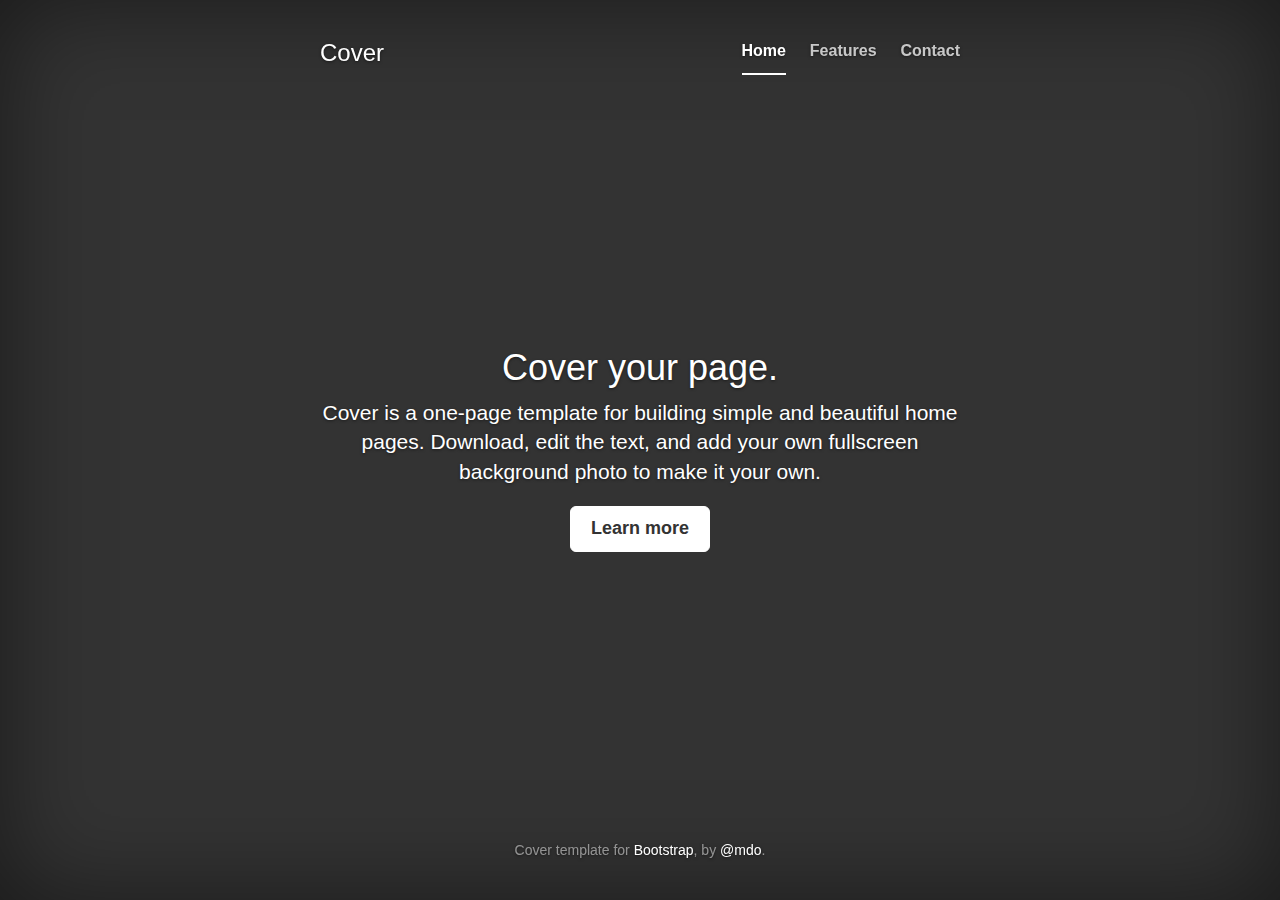
<file: html/site/assets/examples/cover/index.html>
<!DOCTYPE html>
<html lang="en">
  <head>
    <meta charset="utf-8">
    <meta http-equiv="X-UA-Compatible" content="IE=edge">
    <meta name="viewport" content="width=device-width, initial-scale=1.0">
    <meta name="description" content="">
    <meta name="author" content="">
    <link rel="shortcut icon" href="../../docs-assets/ico/favicon.png">

    <title>Cover Template for Bootstrap</title>

    <!-- Bootstrap core CSS -->
    <link href="../../dist/css/bootstrap.css" rel="stylesheet">

    <!-- Custom styles for this template -->
    <link href="cover.css" rel="stylesheet">

    <!-- Just for debugging purposes. Don't actually copy this line! -->
    <!--[if lt IE 9]><script src="../../docs-assets/js/ie8-responsive-file-warning.js"></script><![endif]-->

    <!-- HTML5 shim and Respond.js IE8 support of HTML5 elements and media queries -->
    <!--[if lt IE 9]>
      <script src="https://oss.maxcdn.com/libs/html5shiv/3.7.0/html5shiv.js"></script>
      <script src="https://oss.maxcdn.com/libs/respond.js/1.3.0/respond.min.js"></script>
    <![endif]-->
  </head>

  <body>

    <div class="site-wrapper">

      <div class="site-wrapper-inner">

        <div class="cover-container">

          <div class="masthead clearfix">
            <div class="inner">
              <h3 class="masthead-brand">Cover</h3>
              <ul class="nav masthead-nav">
                <li class="active"><a href="#">Home</a></li>
                <li><a href="#">Features</a></li>
                <li><a href="#">Contact</a></li>
              </ul>
            </div>
          </div>

          <div class="inner cover">
            <h1 class="cover-heading">Cover your page.</h1>
            <p class="lead">Cover is a one-page template for building simple and beautiful home pages. Download, edit the text, and add your own fullscreen background photo to make it your own.</p>
            <p class="lead">
              <a href="#" class="btn btn-lg btn-default">Learn more</a>
            </p>
          </div>

          <div class="mastfoot">
            <div class="inner">
              <p>Cover template for <a href="http://getbootstrap.com">Bootstrap</a>, by <a href="https://twitter.com/mdo">@mdo</a>.</p>
            </div>
          </div>

        </div>

      </div>

    </div>

    <!-- Bootstrap core JavaScript
    ================================================== -->
    <!-- Placed at the end of the document so the pages load faster -->
    <script src="https://code.jquery.com/jquery-1.10.2.min.js"></script>
    <script src="../../dist/js/bootstrap.min.js"></script>
    <script src="../../docs-assets/js/holder.js"></script>
  </body>
</html>
</file>
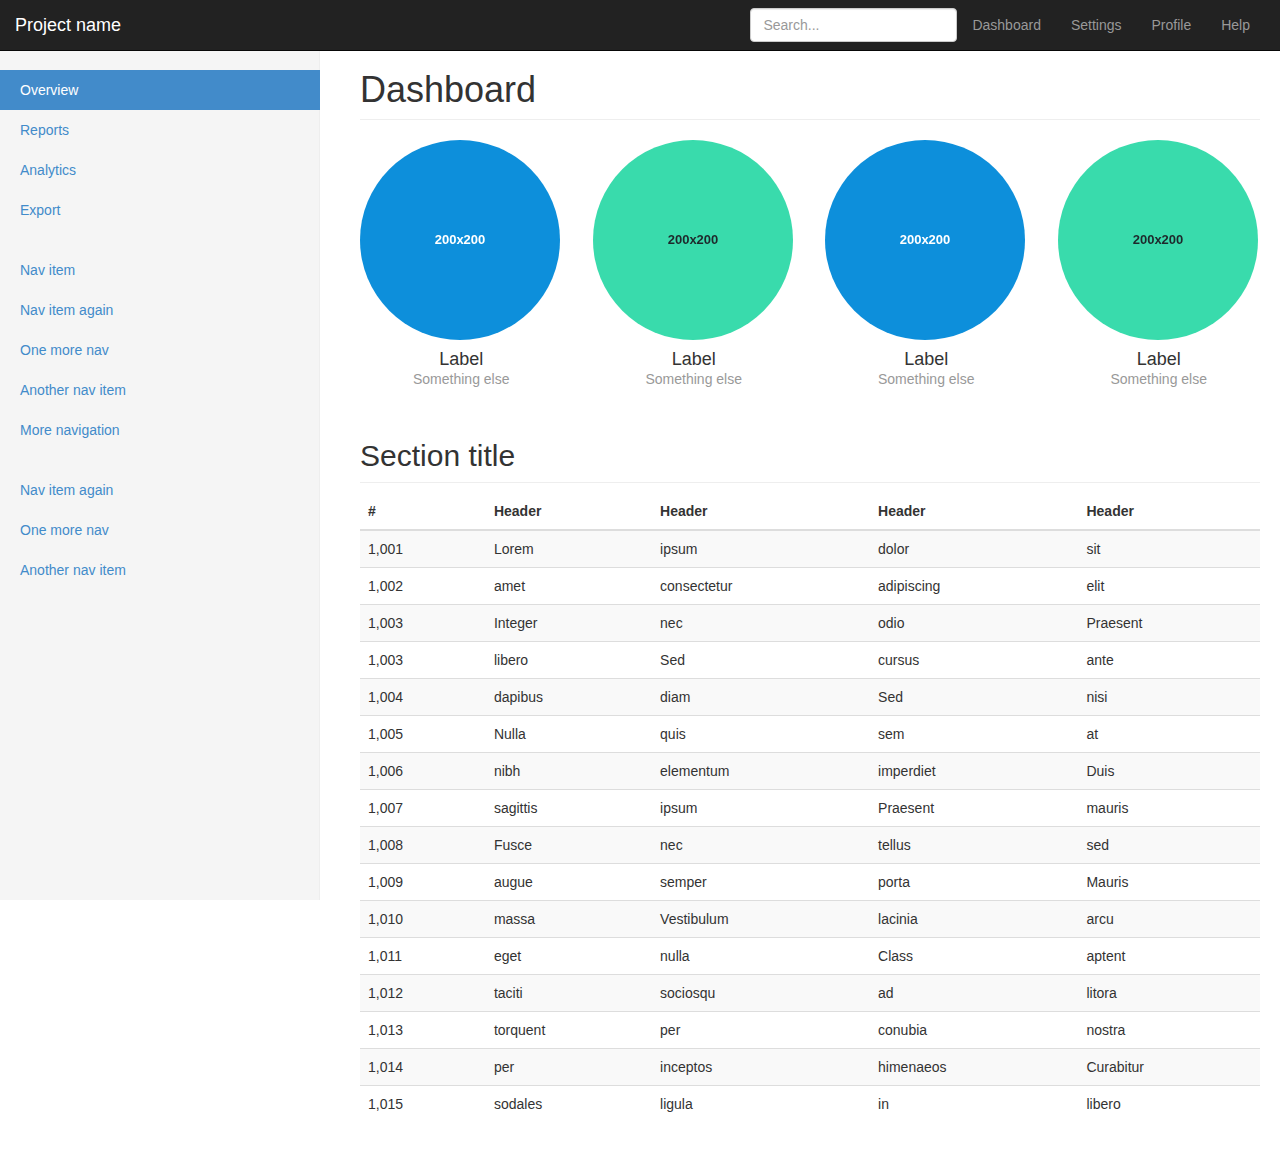
<file: html/site/assets/examples/dashboard/index.html>
<!DOCTYPE html>
<html lang="en">
  <head>
    <meta charset="utf-8">
    <meta http-equiv="X-UA-Compatible" content="IE=edge">
    <meta name="viewport" content="width=device-width, initial-scale=1.0">
    <meta name="description" content="">
    <meta name="author" content="">
    <link rel="shortcut icon" href="../../docs-assets/ico/favicon.png">

    <title>Dashboard Template for Bootstrap</title>

    <!-- Bootstrap core CSS -->
    <link href="../../dist/css/bootstrap.css" rel="stylesheet">

    <!-- Custom styles for this template -->
    <link href="dashboard.css" rel="stylesheet">

    <!-- Just for debugging purposes. Don't actually copy this line! -->
    <!--[if lt IE 9]><script src="../../docs-assets/js/ie8-responsive-file-warning.js"></script><![endif]-->

    <!-- HTML5 shim and Respond.js IE8 support of HTML5 elements and media queries -->
    <!--[if lt IE 9]>
      <script src="https://oss.maxcdn.com/libs/html5shiv/3.7.0/html5shiv.js"></script>
      <script src="https://oss.maxcdn.com/libs/respond.js/1.3.0/respond.min.js"></script>
    <![endif]-->
  </head>

  <body>

    <div class="navbar navbar-inverse navbar-fixed-top" role="navigation">
      <div class="container-fluid">
        <div class="navbar-header">
          <button type="button" class="navbar-toggle" data-toggle="collapse" data-target=".navbar-collapse">
            <span class="sr-only">Toggle navigation</span>
            <span class="icon-bar"></span>
            <span class="icon-bar"></span>
            <span class="icon-bar"></span>
          </button>
          <a class="navbar-brand" href="#">Project name</a>
        </div>
        <div class="navbar-collapse collapse">
          <ul class="nav navbar-nav navbar-right">
            <li><a href="#">Dashboard</a></li>
            <li><a href="#">Settings</a></li>
            <li><a href="#">Profile</a></li>
            <li><a href="#">Help</a></li>
          </ul>
          <form class="navbar-form navbar-right">
            <input type="text" class="form-control" placeholder="Search...">
          </form>
        </div>
      </div>
    </div>

    <div class="container-fluid">
      <div class="row">
        <div class="col-sm-3 sidebar">
          <ul class="nav nav-sidebar">
            <li class="active"><a href="#">Overview</a></li>
            <li><a href="#">Reports</a></li>
            <li><a href="#">Analytics</a></li>
            <li><a href="#">Export</a></li>
          </ul>
          <ul class="nav nav-sidebar">
            <li><a href="">Nav item</a></li>
            <li><a href="">Nav item again</a></li>
            <li><a href="">One more nav</a></li>
            <li><a href="">Another nav item</a></li>
            <li><a href="">More navigation</a></li>
          </ul>
          <ul class="nav nav-sidebar">
            <li><a href="">Nav item again</a></li>
            <li><a href="">One more nav</a></li>
            <li><a href="">Another nav item</a></li>
          </ul>
        </div>
        <div class="col-sm-9 col-sm-offset-3 main">
          <h1 class="page-header">Dashboard</h1>

          <div class="row placeholders">
            <div class="col-xs-6 col-sm-3 placeholder">
              <img data-src="holder.js/200x200/auto/sky" class="img-responsive" alt="Generic placeholder thumbnail">
              <h4>Label</h4>
              <span class="text-muted">Something else</span>
            </div>
            <div class="col-xs-6 col-sm-3 placeholder">
              <img data-src="holder.js/200x200/auto/vine" class="img-responsive" alt="Generic placeholder thumbnail">
              <h4>Label</h4>
              <span class="text-muted">Something else</span>
            </div>
            <div class="col-xs-6 col-sm-3 placeholder">
              <img data-src="holder.js/200x200/auto/sky" class="img-responsive" alt="Generic placeholder thumbnail">
              <h4>Label</h4>
              <span class="text-muted">Something else</span>
            </div>
            <div class="col-xs-6 col-sm-3 placeholder">
              <img data-src="holder.js/200x200/auto/vine" class="img-responsive" alt="Generic placeholder thumbnail">
              <h4>Label</h4>
              <span class="text-muted">Something else</span>
            </div>
          </div>

          <h2 class="sub-header">Section title</h2>
          <div class="table-responsive">
            <table class="table table-striped">
              <thead>
                <tr>
                  <th>#</th>
                  <th>Header</th>
                  <th>Header</th>
                  <th>Header</th>
                  <th>Header</th>
                </tr>
              </thead>
              <tbody>
                <tr>
                  <td>1,001</td>
                  <td>Lorem</td>
                  <td>ipsum</td>
                  <td>dolor</td>
                  <td>sit</td>
                </tr>
                <tr>
                  <td>1,002</td>
                  <td>amet</td>
                  <td>consectetur</td>
                  <td>adipiscing</td>
                  <td>elit</td>
                </tr>
                <tr>
                  <td>1,003</td>
                  <td>Integer</td>
                  <td>nec</td>
                  <td>odio</td>
                  <td>Praesent</td>
                </tr>
                <tr>
                  <td>1,003</td>
                  <td>libero</td>
                  <td>Sed</td>
                  <td>cursus</td>
                  <td>ante</td>
                </tr>
                <tr>
                  <td>1,004</td>
                  <td>dapibus</td>
                  <td>diam</td>
                  <td>Sed</td>
                  <td>nisi</td>
                </tr>
                <tr>
                  <td>1,005</td>
                  <td>Nulla</td>
                  <td>quis</td>
                  <td>sem</td>
                  <td>at</td>
                </tr>
                <tr>
                  <td>1,006</td>
                  <td>nibh</td>
                  <td>elementum</td>
                  <td>imperdiet</td>
                  <td>Duis</td>
                </tr>
                <tr>
                  <td>1,007</td>
                  <td>sagittis</td>
                  <td>ipsum</td>
                  <td>Praesent</td>
                  <td>mauris</td>
                </tr>
                <tr>
                  <td>1,008</td>
                  <td>Fusce</td>
                  <td>nec</td>
                  <td>tellus</td>
                  <td>sed</td>
                </tr>
                <tr>
                  <td>1,009</td>
                  <td>augue</td>
                  <td>semper</td>
                  <td>porta</td>
                  <td>Mauris</td>
                </tr>
                <tr>
                  <td>1,010</td>
                  <td>massa</td>
                  <td>Vestibulum</td>
                  <td>lacinia</td>
                  <td>arcu</td>
                </tr>
                <tr>
                  <td>1,011</td>
                  <td>eget</td>
                  <td>nulla</td>
                  <td>Class</td>
                  <td>aptent</td>
                </tr>
                <tr>
                  <td>1,012</td>
                  <td>taciti</td>
                  <td>sociosqu</td>
                  <td>ad</td>
                  <td>litora</td>
                </tr>
                <tr>
                  <td>1,013</td>
                  <td>torquent</td>
                  <td>per</td>
                  <td>conubia</td>
                  <td>nostra</td>
                </tr>
                <tr>
                  <td>1,014</td>
                  <td>per</td>
                  <td>inceptos</td>
                  <td>himenaeos</td>
                  <td>Curabitur</td>
                </tr>
                <tr>
                  <td>1,015</td>
                  <td>sodales</td>
                  <td>ligula</td>
                  <td>in</td>
                  <td>libero</td>
                </tr>
              </tbody>
            </table>
          </div>
        </div>
      </div>
    </div>

    <!-- Bootstrap core JavaScript
    ================================================== -->
    <!-- Placed at the end of the document so the pages load faster -->
    <script src="https://code.jquery.com/jquery-1.10.2.min.js"></script>
    <script src="../../dist/js/bootstrap.min.js"></script>
    <script src="../../docs-assets/js/holder.js"></script>
  </body>
</html>
</file>
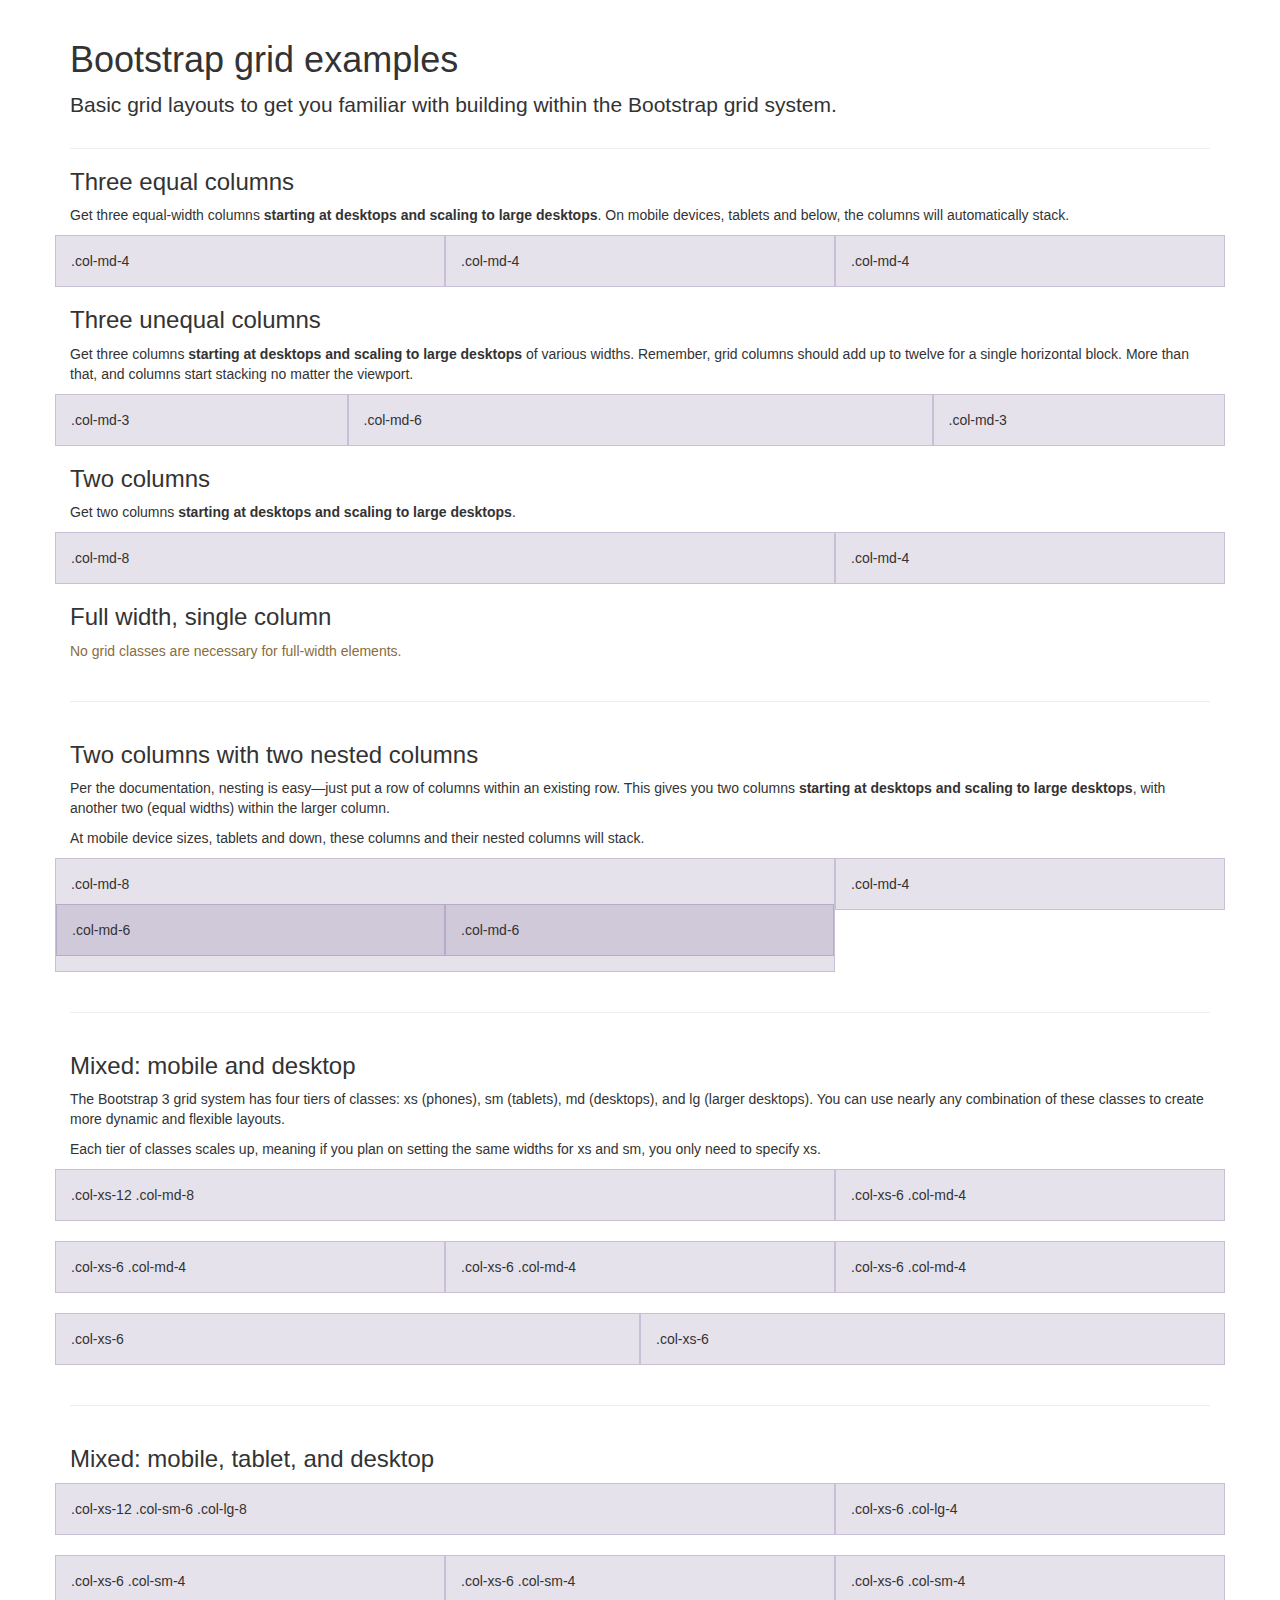
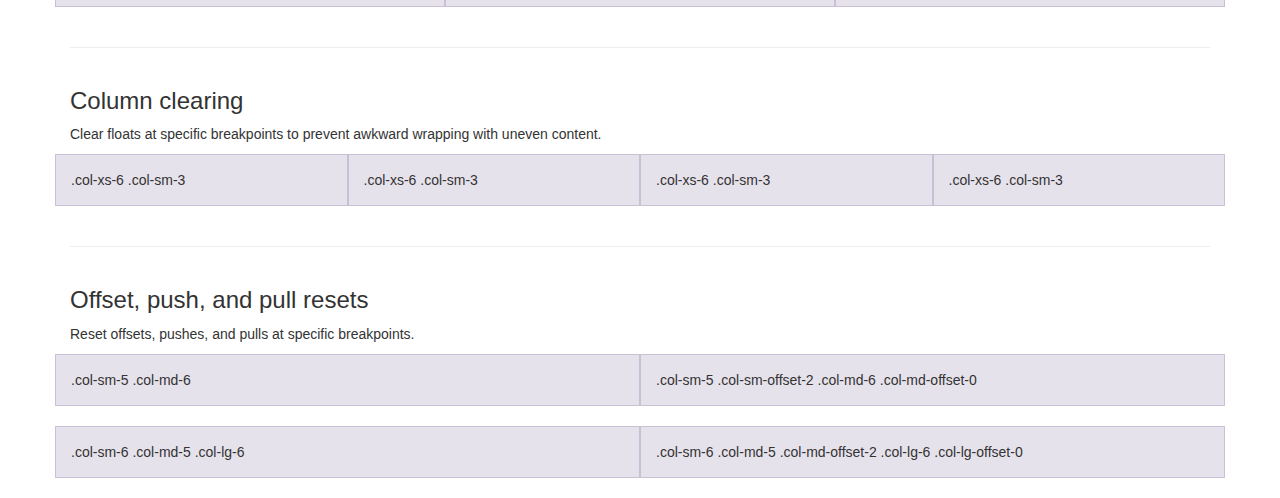
<file: html/site/assets/examples/grid/index.html>
<!DOCTYPE html>
<html lang="en">
  <head>
    <meta charset="utf-8">
    <meta http-equiv="X-UA-Compatible" content="IE=edge">
    <meta name="viewport" content="width=device-width, initial-scale=1.0">
    <meta name="description" content="">
    <meta name="author" content="">
    <link rel="shortcut icon" href="../../docs-assets/ico/favicon.png">

    <title>Grid Template for Bootstrap</title>

    <!-- Bootstrap core CSS -->
    <link href="../../dist/css/bootstrap.css" rel="stylesheet">

    <!-- Custom styles for this template -->
    <link href="grid.css" rel="stylesheet">

    <!-- Just for debugging purposes. Don't actually copy this line! -->
    <!--[if lt IE 9]><script src="../../docs-assets/js/ie8-responsive-file-warning.js"></script><![endif]-->

    <!-- HTML5 shim and Respond.js IE8 support of HTML5 elements and media queries -->
    <!--[if lt IE 9]>
      <script src="https://oss.maxcdn.com/libs/html5shiv/3.7.0/html5shiv.js"></script>
      <script src="https://oss.maxcdn.com/libs/respond.js/1.3.0/respond.min.js"></script>
    <![endif]-->
  </head>

  <body>
    <div class="container">

      <div class="page-header">
        <h1>Bootstrap grid examples</h1>
        <p class="lead">Basic grid layouts to get you familiar with building within the Bootstrap grid system.</p>
      </div>

      <h3>Three equal columns</h3>
      <p>Get three equal-width columns <strong>starting at desktops and scaling to large desktops</strong>. On mobile devices, tablets and below, the columns will automatically stack.</p>
      <div class="row">
        <div class="col-md-4">.col-md-4</div>
        <div class="col-md-4">.col-md-4</div>
        <div class="col-md-4">.col-md-4</div>
      </div>

      <h3>Three unequal columns</h3>
      <p>Get three columns <strong>starting at desktops and scaling to large desktops</strong> of various widths. Remember, grid columns should add up to twelve for a single horizontal block. More than that, and columns start stacking no matter the viewport.</p>
      <div class="row">
        <div class="col-md-3">.col-md-3</div>
        <div class="col-md-6">.col-md-6</div>
        <div class="col-md-3">.col-md-3</div>
      </div>

      <h3>Two columns</h3>
      <p>Get two columns <strong>starting at desktops and scaling to large desktops</strong>.</p>
      <div class="row">
        <div class="col-md-8">.col-md-8</div>
        <div class="col-md-4">.col-md-4</div>
      </div>

      <h3>Full width, single column</h3>
      <p class="text-warning">No grid classes are necessary for full-width elements.</p>

      <hr>

      <h3>Two columns with two nested columns</h3>
      <p>Per the documentation, nesting is easy—just put a row of columns within an existing row. This gives you two columns <strong>starting at desktops and scaling to large desktops</strong>, with another two (equal widths) within the larger column.</p>
      <p>At mobile device sizes, tablets and down, these columns and their nested columns will stack.</p>
      <div class="row">
        <div class="col-md-8">
          .col-md-8
          <div class="row">
            <div class="col-md-6">.col-md-6</div>
            <div class="col-md-6">.col-md-6</div>
          </div>
        </div>
        <div class="col-md-4">.col-md-4</div>
      </div>

      <hr>

      <h3>Mixed: mobile and desktop</h3>
      <p>The Bootstrap 3 grid system has four tiers of classes: xs (phones), sm (tablets), md (desktops), and lg (larger desktops). You can use nearly any combination of these classes to create more dynamic and flexible layouts.</p>
      <p>Each tier of classes scales up, meaning if you plan on setting the same widths for xs and sm, you only need to specify xs.</p>
      <div class="row">
        <div class="col-xs-12 col-md-8">.col-xs-12 .col-md-8</div>
        <div class="col-xs-6 col-md-4">.col-xs-6 .col-md-4</div>
      </div>
      <div class="row">
        <div class="col-xs-6 col-md-4">.col-xs-6 .col-md-4</div>
        <div class="col-xs-6 col-md-4">.col-xs-6 .col-md-4</div>
        <div class="col-xs-6 col-md-4">.col-xs-6 .col-md-4</div>
      </div>
      <div class="row">
        <div class="col-xs-6">.col-xs-6</div>
        <div class="col-xs-6">.col-xs-6</div>
      </div>

      <hr>

      <h3>Mixed: mobile, tablet, and desktop</h3>
      <p></p>
      <div class="row">
        <div class="col-xs-12 col-sm-6 col-lg-8">.col-xs-12 .col-sm-6 .col-lg-8</div>
        <div class="col-xs-6 col-lg-4">.col-xs-6 .col-lg-4</div>
      </div>
      <div class="row">
        <div class="col-xs-6 col-sm-4">.col-xs-6 .col-sm-4</div>
        <div class="col-xs-6 col-sm-4">.col-xs-6 .col-sm-4</div>
        <div class="col-xs-6 col-sm-4">.col-xs-6 .col-sm-4</div>
      </div>

      <hr>

      <h3>Column clearing</h3>
      <p>Clear floats at specific breakpoints to prevent awkward wrapping with uneven content.</p>
      <div class="row">
        <div class="col-xs-6 col-sm-3">.col-xs-6 .col-sm-3</div>
        <div class="col-xs-6 col-sm-3">.col-xs-6 .col-sm-3</div>

        <!-- Add the extra clearfix for only the required viewport -->
        <div class="clearfix visible-xs"></div>

        <div class="col-xs-6 col-sm-3">.col-xs-6 .col-sm-3</div>
        <div class="col-xs-6 col-sm-3">.col-xs-6 .col-sm-3</div>
      </div>

      <hr>

      <h3>Offset, push, and pull resets</h3>
      <p>Reset offsets, pushes, and pulls at specific breakpoints.</p>
      <div class="row">
        <div class="col-sm-5 col-md-6">.col-sm-5 .col-md-6</div>
        <div class="col-sm-5 col-sm-offset-2 col-md-6 col-md-offset-0">.col-sm-5 .col-sm-offset-2 .col-md-6 .col-md-offset-0</div>
      </div>
      <div class="row">
        <div class="col-sm-6 col-md-5 col-lg-6">.col-sm-6 .col-md-5 .col-lg-6</div>
        <div class="col-sm-6 col-md-5 col-md-offset-2 col-lg-6 col-lg-offset-0">.col-sm-6 .col-md-5 .col-md-offset-2 .col-lg-6 .col-lg-offset-0</div>
      </div>


    </div> <!-- /container -->


    <!-- Bootstrap core JavaScript
    ================================================== -->
    <!-- Placed at the end of the document so the pages load faster -->
  </body>
</html>
</file>
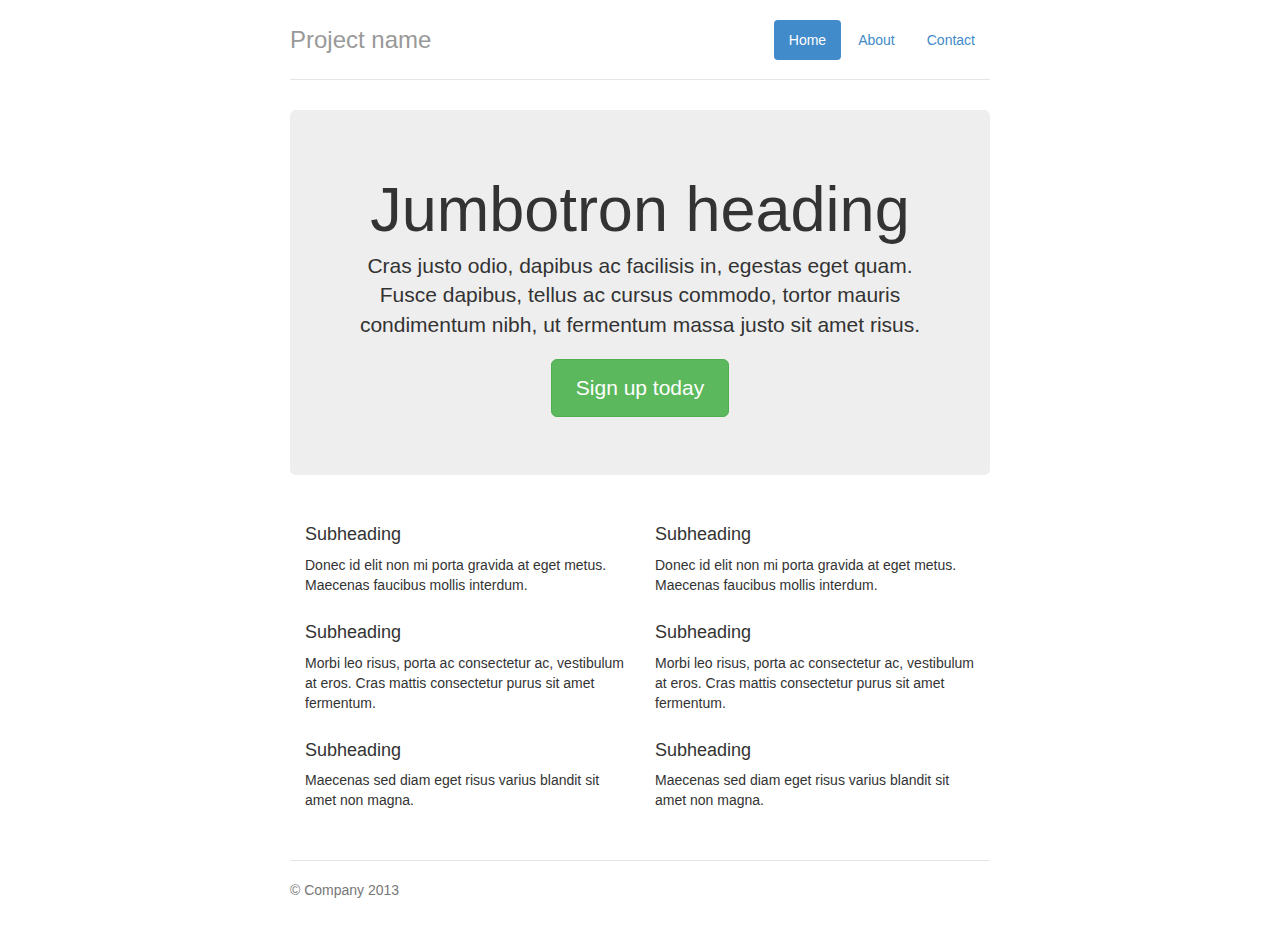
<file: html/site/assets/examples/jumbotron-narrow/index.html>
<!DOCTYPE html>
<html lang="en">
  <head>
    <meta charset="utf-8">
    <meta http-equiv="X-UA-Compatible" content="IE=edge">
    <meta name="viewport" content="width=device-width, initial-scale=1.0">
    <meta name="description" content="">
    <meta name="author" content="">
    <link rel="shortcut icon" href="../../docs-assets/ico/favicon.png">

    <title>Narrow Jumbotron Template for Bootstrap</title>

    <!-- Bootstrap core CSS -->
    <link href="../../dist/css/bootstrap.css" rel="stylesheet">

    <!-- Custom styles for this template -->
    <link href="jumbotron-narrow.css" rel="stylesheet">

    <!-- Just for debugging purposes. Don't actually copy this line! -->
    <!--[if lt IE 9]><script src="../../docs-assets/js/ie8-responsive-file-warning.js"></script><![endif]-->

    <!-- HTML5 shim and Respond.js IE8 support of HTML5 elements and media queries -->
    <!--[if lt IE 9]>
      <script src="https://oss.maxcdn.com/libs/html5shiv/3.7.0/html5shiv.js"></script>
      <script src="https://oss.maxcdn.com/libs/respond.js/1.3.0/respond.min.js"></script>
    <![endif]-->
  </head>

  <body>

    <div class="container">
      <div class="header">
        <ul class="nav nav-pills pull-right">
          <li class="active"><a href="#">Home</a></li>
          <li><a href="#">About</a></li>
          <li><a href="#">Contact</a></li>
        </ul>
        <h3 class="text-muted">Project name</h3>
      </div>

      <div class="jumbotron">
        <h1>Jumbotron heading</h1>
        <p class="lead">Cras justo odio, dapibus ac facilisis in, egestas eget quam. Fusce dapibus, tellus ac cursus commodo, tortor mauris condimentum nibh, ut fermentum massa justo sit amet risus.</p>
        <p><a class="btn btn-lg btn-success" href="#" role="button">Sign up today</a></p>
      </div>

      <div class="row marketing">
        <div class="col-lg-6">
          <h4>Subheading</h4>
          <p>Donec id elit non mi porta gravida at eget metus. Maecenas faucibus mollis interdum.</p>

          <h4>Subheading</h4>
          <p>Morbi leo risus, porta ac consectetur ac, vestibulum at eros. Cras mattis consectetur purus sit amet fermentum.</p>

          <h4>Subheading</h4>
          <p>Maecenas sed diam eget risus varius blandit sit amet non magna.</p>
        </div>

        <div class="col-lg-6">
          <h4>Subheading</h4>
          <p>Donec id elit non mi porta gravida at eget metus. Maecenas faucibus mollis interdum.</p>

          <h4>Subheading</h4>
          <p>Morbi leo risus, porta ac consectetur ac, vestibulum at eros. Cras mattis consectetur purus sit amet fermentum.</p>

          <h4>Subheading</h4>
          <p>Maecenas sed diam eget risus varius blandit sit amet non magna.</p>
        </div>
      </div>

      <div class="footer">
        <p>&copy; Company 2013</p>
      </div>

    </div> <!-- /container -->


    <!-- Bootstrap core JavaScript
    ================================================== -->
    <!-- Placed at the end of the document so the pages load faster -->
  </body>
</html>
</file>
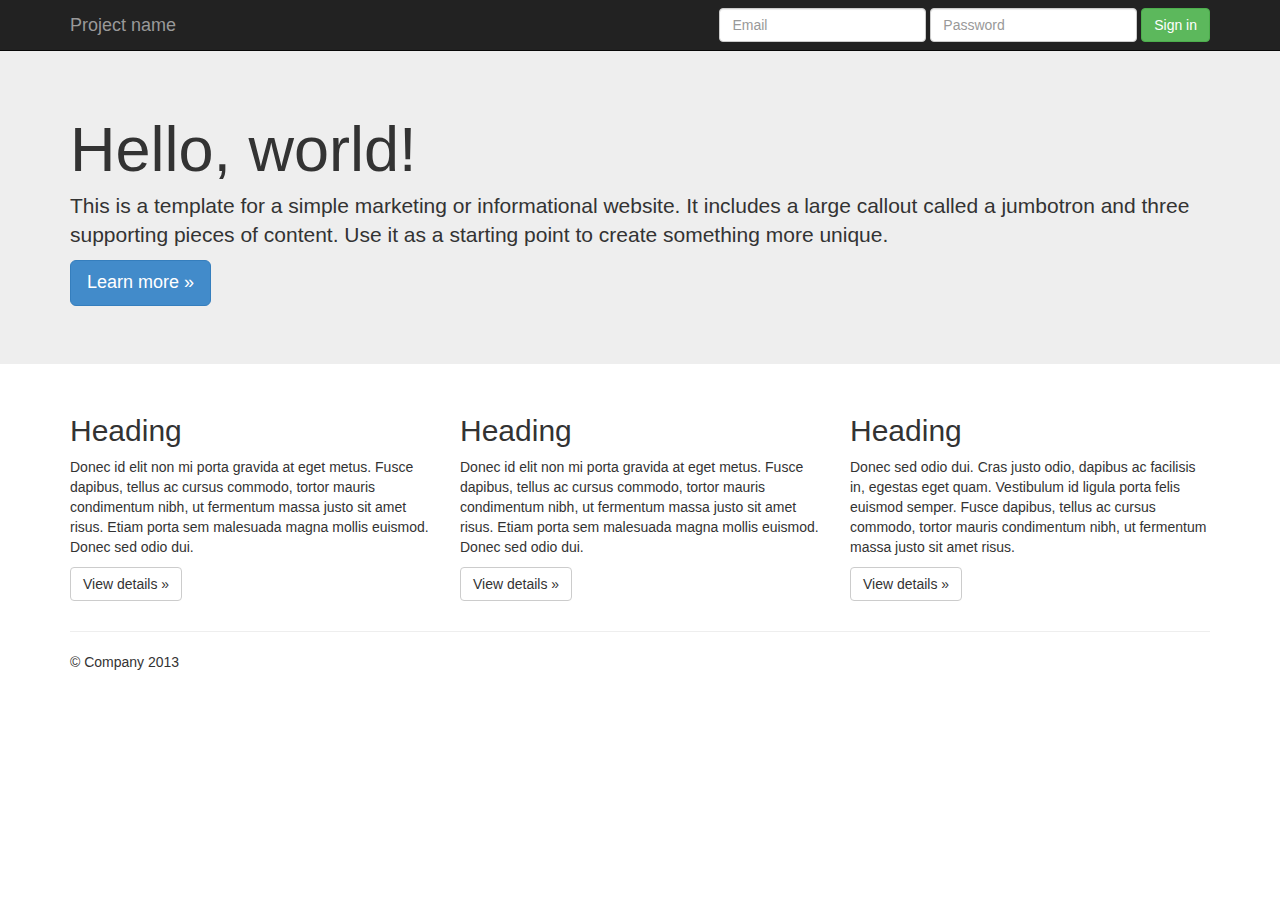
<file: html/site/assets/examples/jumbotron/index.html>
<!DOCTYPE html>
<html lang="en">
  <head>
    <meta charset="utf-8">
    <meta http-equiv="X-UA-Compatible" content="IE=edge">
    <meta name="viewport" content="width=device-width, initial-scale=1.0">
    <meta name="description" content="">
    <meta name="author" content="">
    <link rel="shortcut icon" href="../../docs-assets/ico/favicon.png">

    <title>Jumbotron Template for Bootstrap</title>

    <!-- Bootstrap core CSS -->
    <link href="../../dist/css/bootstrap.css" rel="stylesheet">

    <!-- Custom styles for this template -->
    <link href="jumbotron.css" rel="stylesheet">

    <!-- Just for debugging purposes. Don't actually copy this line! -->
    <!--[if lt IE 9]><script src="../../docs-assets/js/ie8-responsive-file-warning.js"></script><![endif]-->

    <!-- HTML5 shim and Respond.js IE8 support of HTML5 elements and media queries -->
    <!--[if lt IE 9]>
      <script src="https://oss.maxcdn.com/libs/html5shiv/3.7.0/html5shiv.js"></script>
      <script src="https://oss.maxcdn.com/libs/respond.js/1.3.0/respond.min.js"></script>
    <![endif]-->
  </head>

  <body>

    <div class="navbar navbar-inverse navbar-fixed-top" role="navigation">
      <div class="container">
        <div class="navbar-header">
          <button type="button" class="navbar-toggle" data-toggle="collapse" data-target=".navbar-collapse">
            <span class="sr-only">Toggle navigation</span>
            <span class="icon-bar"></span>
            <span class="icon-bar"></span>
            <span class="icon-bar"></span>
          </button>
          <a class="navbar-brand" href="#">Project name</a>
        </div>
        <div class="navbar-collapse collapse">
          <form class="navbar-form navbar-right" role="form">
            <div class="form-group">
              <input type="text" placeholder="Email" class="form-control">
            </div>
            <div class="form-group">
              <input type="password" placeholder="Password" class="form-control">
            </div>
            <button type="submit" class="btn btn-success">Sign in</button>
          </form>
        </div><!--/.navbar-collapse -->
      </div>
    </div>

    <!-- Main jumbotron for a primary marketing message or call to action -->
    <div class="jumbotron">
      <div class="container">
        <h1>Hello, world!</h1>
        <p>This is a template for a simple marketing or informational website. It includes a large callout called a jumbotron and three supporting pieces of content. Use it as a starting point to create something more unique.</p>
        <p><a class="btn btn-primary btn-lg" role="button">Learn more &raquo;</a></p>
      </div>
    </div>

    <div class="container">
      <!-- Example row of columns -->
      <div class="row">
        <div class="col-md-4">
          <h2>Heading</h2>
          <p>Donec id elit non mi porta gravida at eget metus. Fusce dapibus, tellus ac cursus commodo, tortor mauris condimentum nibh, ut fermentum massa justo sit amet risus. Etiam porta sem malesuada magna mollis euismod. Donec sed odio dui. </p>
          <p><a class="btn btn-default" href="#" role="button">View details &raquo;</a></p>
        </div>
        <div class="col-md-4">
          <h2>Heading</h2>
          <p>Donec id elit non mi porta gravida at eget metus. Fusce dapibus, tellus ac cursus commodo, tortor mauris condimentum nibh, ut fermentum massa justo sit amet risus. Etiam porta sem malesuada magna mollis euismod. Donec sed odio dui. </p>
          <p><a class="btn btn-default" href="#" role="button">View details &raquo;</a></p>
       </div>
        <div class="col-md-4">
          <h2>Heading</h2>
          <p>Donec sed odio dui. Cras justo odio, dapibus ac facilisis in, egestas eget quam. Vestibulum id ligula porta felis euismod semper. Fusce dapibus, tellus ac cursus commodo, tortor mauris condimentum nibh, ut fermentum massa justo sit amet risus.</p>
          <p><a class="btn btn-default" href="#" role="button">View details &raquo;</a></p>
        </div>
      </div>

      <hr>

      <footer>
        <p>&copy; Company 2013</p>
      </footer>
    </div> <!-- /container -->


    <!-- Bootstrap core JavaScript
    ================================================== -->
    <!-- Placed at the end of the document so the pages load faster -->
    <script src="https://code.jquery.com/jquery-1.10.2.min.js"></script>
    <script src="../../dist/js/bootstrap.min.js"></script>
  </body>
</html>
</file>
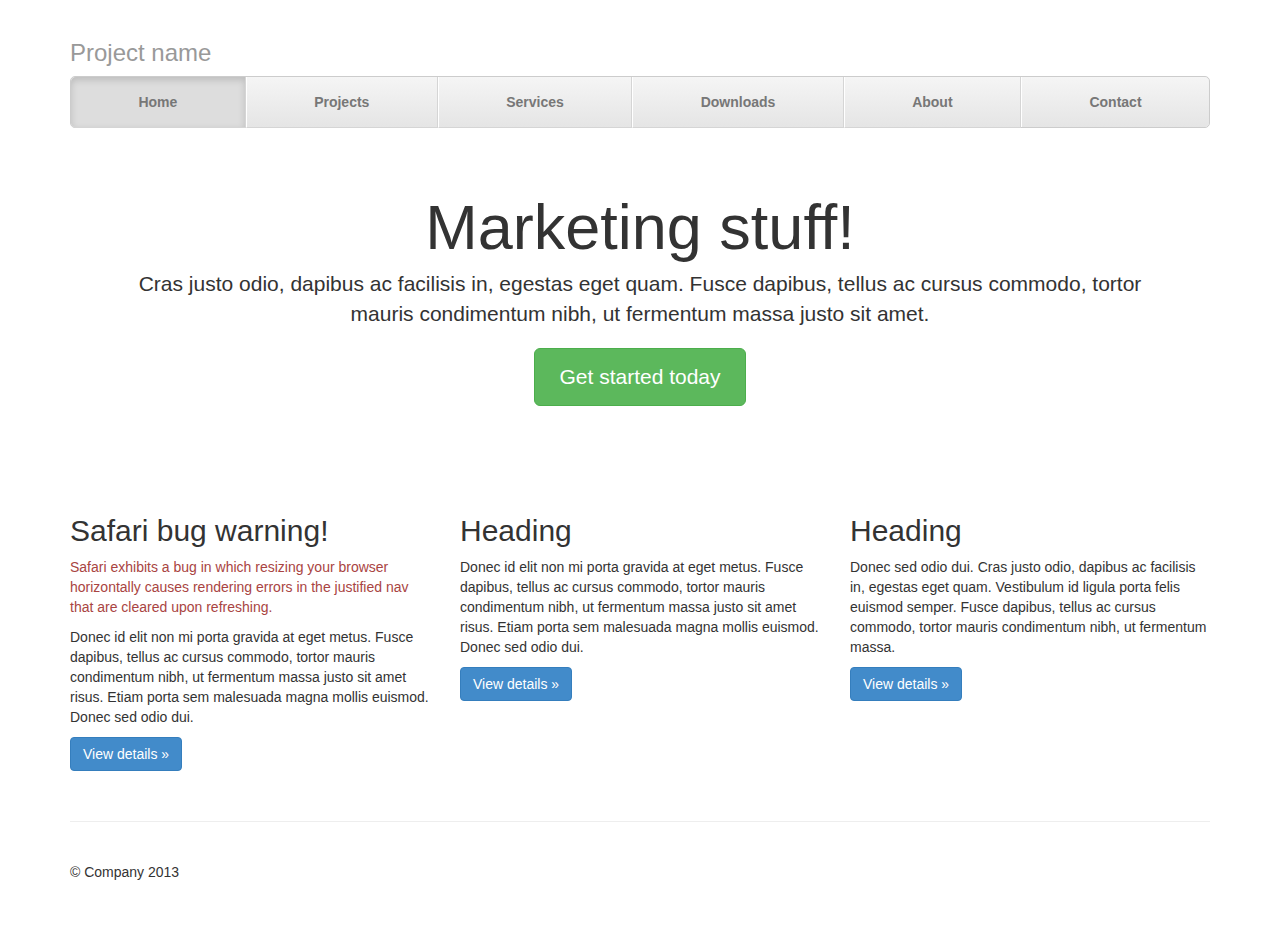
<file: html/site/assets/examples/justified-nav/index.html>
<!DOCTYPE html>
<html lang="en">
  <head>
    <meta charset="utf-8">
    <meta http-equiv="X-UA-Compatible" content="IE=edge">
    <meta name="viewport" content="width=device-width, initial-scale=1.0">
    <meta name="description" content="">
    <meta name="author" content="">
    <link rel="shortcut icon" href="../../docs-assets/ico/favicon.png">

    <title>Justified Nav Template for Bootstrap</title>

    <!-- Bootstrap core CSS -->
    <link href="../../dist/css/bootstrap.css" rel="stylesheet">

    <!-- Custom styles for this template -->
    <link href="justified-nav.css" rel="stylesheet">

    <!-- Just for debugging purposes. Don't actually copy this line! -->
    <!--[if lt IE 9]><script src="../../docs-assets/js/ie8-responsive-file-warning.js"></script><![endif]-->

    <!-- HTML5 shim and Respond.js IE8 support of HTML5 elements and media queries -->
    <!--[if lt IE 9]>
      <script src="https://oss.maxcdn.com/libs/html5shiv/3.7.0/html5shiv.js"></script>
      <script src="https://oss.maxcdn.com/libs/respond.js/1.3.0/respond.min.js"></script>
    <![endif]-->
  </head>

  <body>

    <div class="container">

      <div class="masthead">
        <h3 class="text-muted">Project name</h3>
        <ul class="nav nav-justified">
          <li class="active"><a href="#">Home</a></li>
          <li><a href="#">Projects</a></li>
          <li><a href="#">Services</a></li>
          <li><a href="#">Downloads</a></li>
          <li><a href="#">About</a></li>
          <li><a href="#">Contact</a></li>
        </ul>
      </div>

      <!-- Jumbotron -->
      <div class="jumbotron">
        <h1>Marketing stuff!</h1>
        <p class="lead">Cras justo odio, dapibus ac facilisis in, egestas eget quam. Fusce dapibus, tellus ac cursus commodo, tortor mauris condimentum nibh, ut fermentum massa justo sit amet.</p>
        <p><a class="btn btn-lg btn-success" href="#" role="button">Get started today</a></p>
      </div>

      <!-- Example row of columns -->
      <div class="row">
        <div class="col-lg-4">
          <h2>Safari bug warning!</h2>
          <p class="text-danger">Safari exhibits a bug in which resizing your browser horizontally causes rendering errors in the justified nav that are cleared upon refreshing.</p>
          <p>Donec id elit non mi porta gravida at eget metus. Fusce dapibus, tellus ac cursus commodo, tortor mauris condimentum nibh, ut fermentum massa justo sit amet risus. Etiam porta sem malesuada magna mollis euismod. Donec sed odio dui. </p>
          <p><a class="btn btn-primary" href="#" role="button">View details &raquo;</a></p>
        </div>
        <div class="col-lg-4">
          <h2>Heading</h2>
          <p>Donec id elit non mi porta gravida at eget metus. Fusce dapibus, tellus ac cursus commodo, tortor mauris condimentum nibh, ut fermentum massa justo sit amet risus. Etiam porta sem malesuada magna mollis euismod. Donec sed odio dui. </p>
          <p><a class="btn btn-primary" href="#" role="button">View details &raquo;</a></p>
       </div>
        <div class="col-lg-4">
          <h2>Heading</h2>
          <p>Donec sed odio dui. Cras justo odio, dapibus ac facilisis in, egestas eget quam. Vestibulum id ligula porta felis euismod semper. Fusce dapibus, tellus ac cursus commodo, tortor mauris condimentum nibh, ut fermentum massa.</p>
          <p><a class="btn btn-primary" href="#" role="button">View details &raquo;</a></p>
        </div>
      </div>

      <!-- Site footer -->
      <div class="footer">
        <p>&copy; Company 2013</p>
      </div>

    </div> <!-- /container -->


    <!-- Bootstrap core JavaScript
    ================================================== -->
    <!-- Placed at the end of the document so the pages load faster -->
  </body>
</html>
</file>
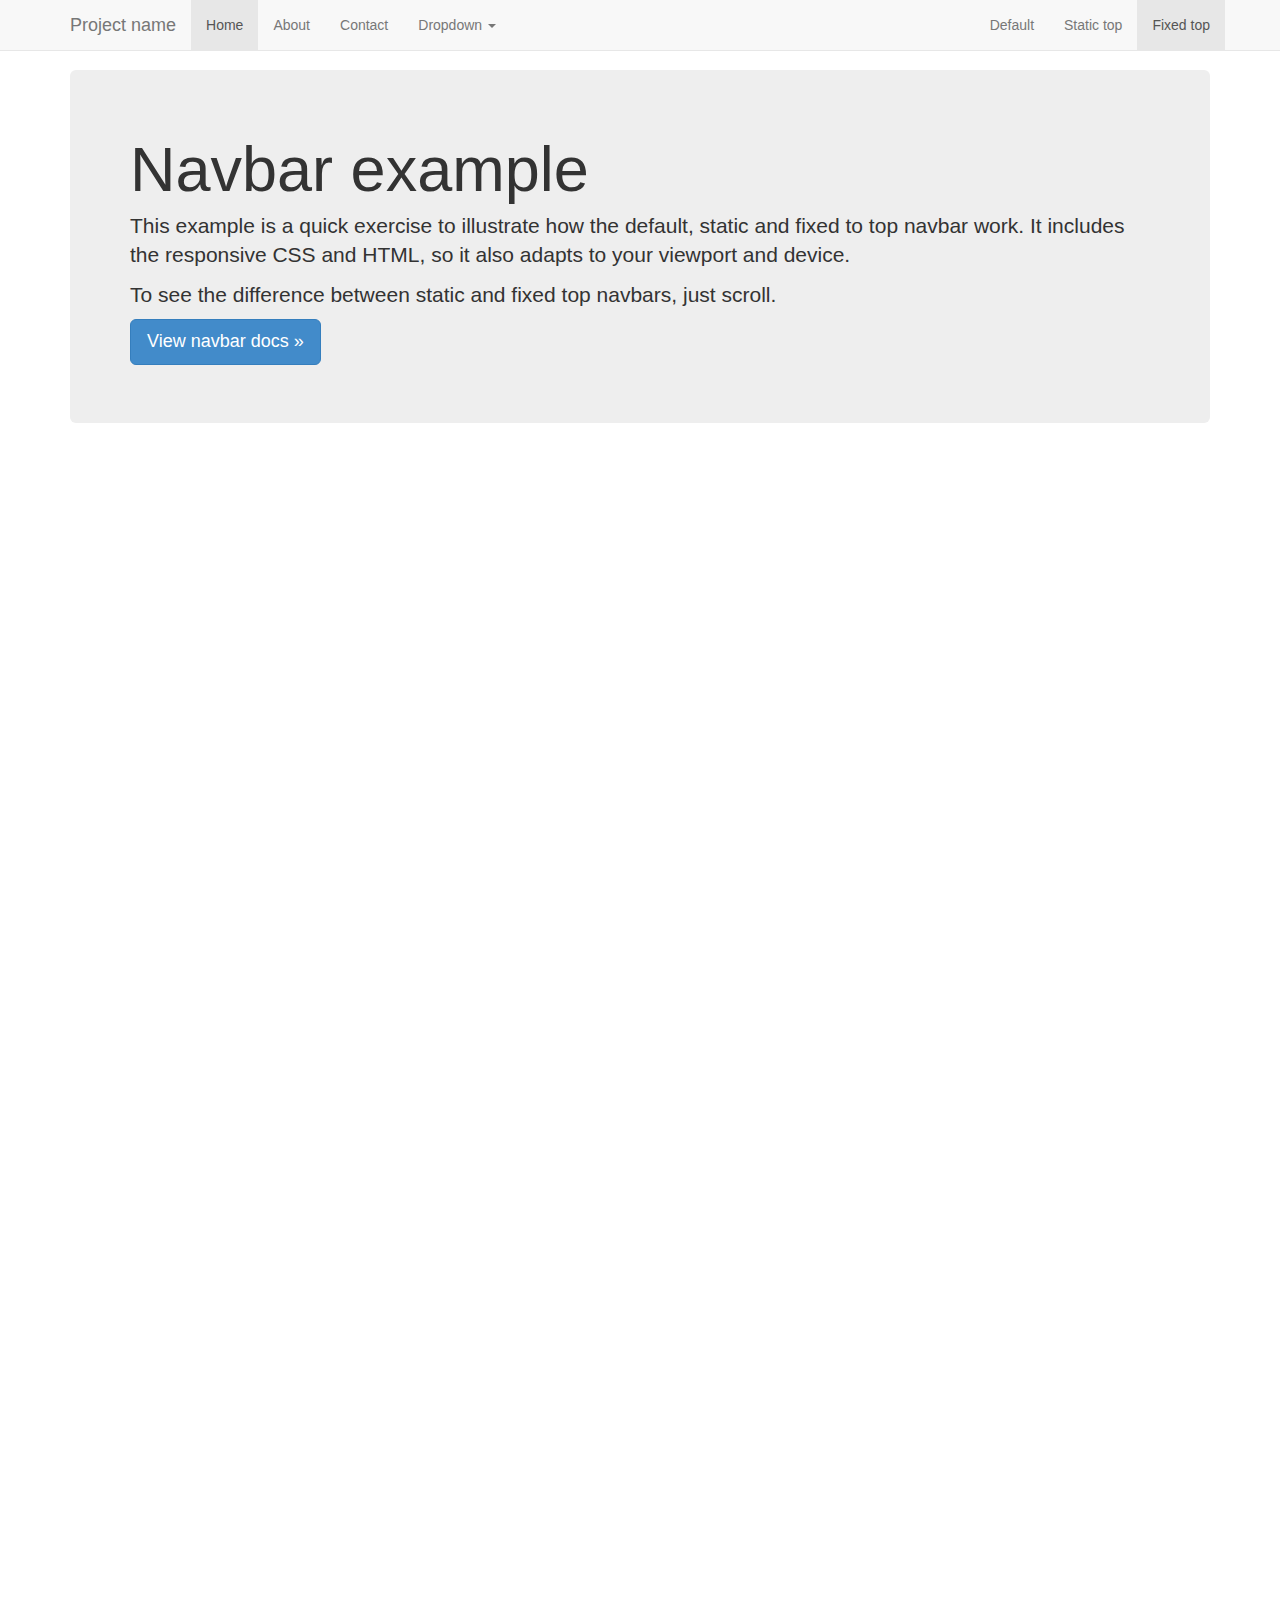
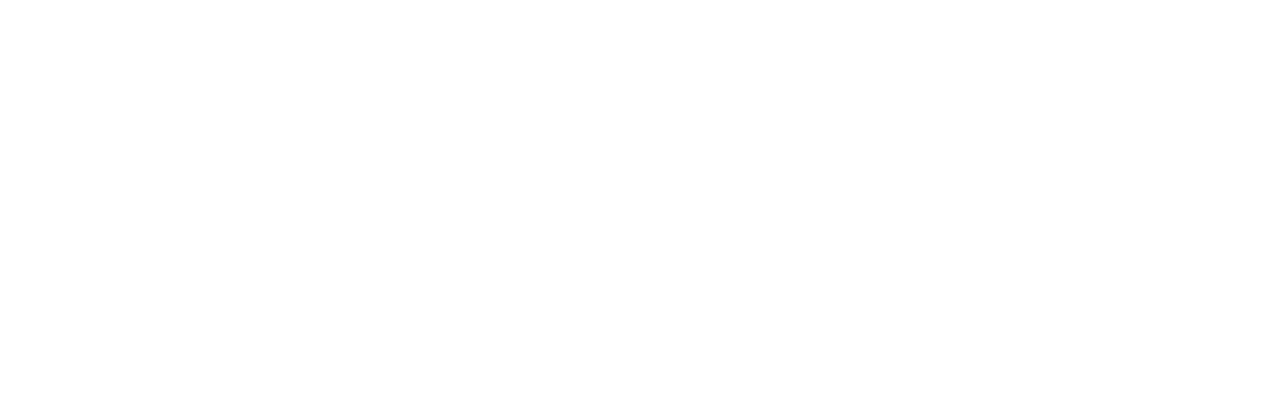
<file: html/site/assets/examples/navbar-fixed-top/index.html>
<!DOCTYPE html>
<html lang="en">
  <head>
    <meta charset="utf-8">
    <meta http-equiv="X-UA-Compatible" content="IE=edge">
    <meta name="viewport" content="width=device-width, initial-scale=1.0">
    <meta name="description" content="">
    <meta name="author" content="">
    <link rel="shortcut icon" href="../../docs-assets/ico/favicon.png">

    <title>Fixed Top Navbar Example for Bootstrap</title>

    <!-- Bootstrap core CSS -->
    <link href="../../dist/css/bootstrap.css" rel="stylesheet">

    <!-- Custom styles for this template -->
    <link href="navbar-fixed-top.css" rel="stylesheet">

    <!-- Just for debugging purposes. Don't actually copy this line! -->
    <!--[if lt IE 9]><script src="../../docs-assets/js/ie8-responsive-file-warning.js"></script><![endif]-->

    <!-- HTML5 shim and Respond.js IE8 support of HTML5 elements and media queries -->
    <!--[if lt IE 9]>
      <script src="https://oss.maxcdn.com/libs/html5shiv/3.7.0/html5shiv.js"></script>
      <script src="https://oss.maxcdn.com/libs/respond.js/1.3.0/respond.min.js"></script>
    <![endif]-->
  </head>

  <body>

    <!-- Fixed navbar -->
    <div class="navbar navbar-default navbar-fixed-top" role="navigation">
      <div class="container">
        <div class="navbar-header">
          <button type="button" class="navbar-toggle" data-toggle="collapse" data-target=".navbar-collapse">
            <span class="sr-only">Toggle navigation</span>
            <span class="icon-bar"></span>
            <span class="icon-bar"></span>
            <span class="icon-bar"></span>
          </button>
          <a class="navbar-brand" href="#">Project name</a>
        </div>
        <div class="navbar-collapse collapse">
          <ul class="nav navbar-nav">
            <li class="active"><a href="#">Home</a></li>
            <li><a href="#about">About</a></li>
            <li><a href="#contact">Contact</a></li>
            <li class="dropdown">
              <a href="#" class="dropdown-toggle" data-toggle="dropdown">Dropdown <b class="caret"></b></a>
              <ul class="dropdown-menu">
                <li><a href="#">Action</a></li>
                <li><a href="#">Another action</a></li>
                <li><a href="#">Something else here</a></li>
                <li class="divider"></li>
                <li class="dropdown-header">Nav header</li>
                <li><a href="#">Separated link</a></li>
                <li><a href="#">One more separated link</a></li>
              </ul>
            </li>
          </ul>
          <ul class="nav navbar-nav navbar-right">
            <li><a href="../navbar/">Default</a></li>
            <li><a href="../navbar-static-top/">Static top</a></li>
            <li class="active"><a href="./">Fixed top</a></li>
          </ul>
        </div><!--/.nav-collapse -->
      </div>
    </div>

    <div class="container">

      <!-- Main component for a primary marketing message or call to action -->
      <div class="jumbotron">
        <h1>Navbar example</h1>
        <p>This example is a quick exercise to illustrate how the default, static and fixed to top navbar work. It includes the responsive CSS and HTML, so it also adapts to your viewport and device.</p>
        <p>To see the difference between static and fixed top navbars, just scroll.</p>
        <p>
          <a class="btn btn-lg btn-primary" href="../../components/#navbar" role="button">View navbar docs &raquo;</a>
        </p>
      </div>

    </div> <!-- /container -->


    <!-- Bootstrap core JavaScript
    ================================================== -->
    <!-- Placed at the end of the document so the pages load faster -->
    <script src="https://code.jquery.com/jquery-1.10.2.min.js"></script>
    <script src="../../dist/js/bootstrap.min.js"></script>
  </body>
</html>
</file>
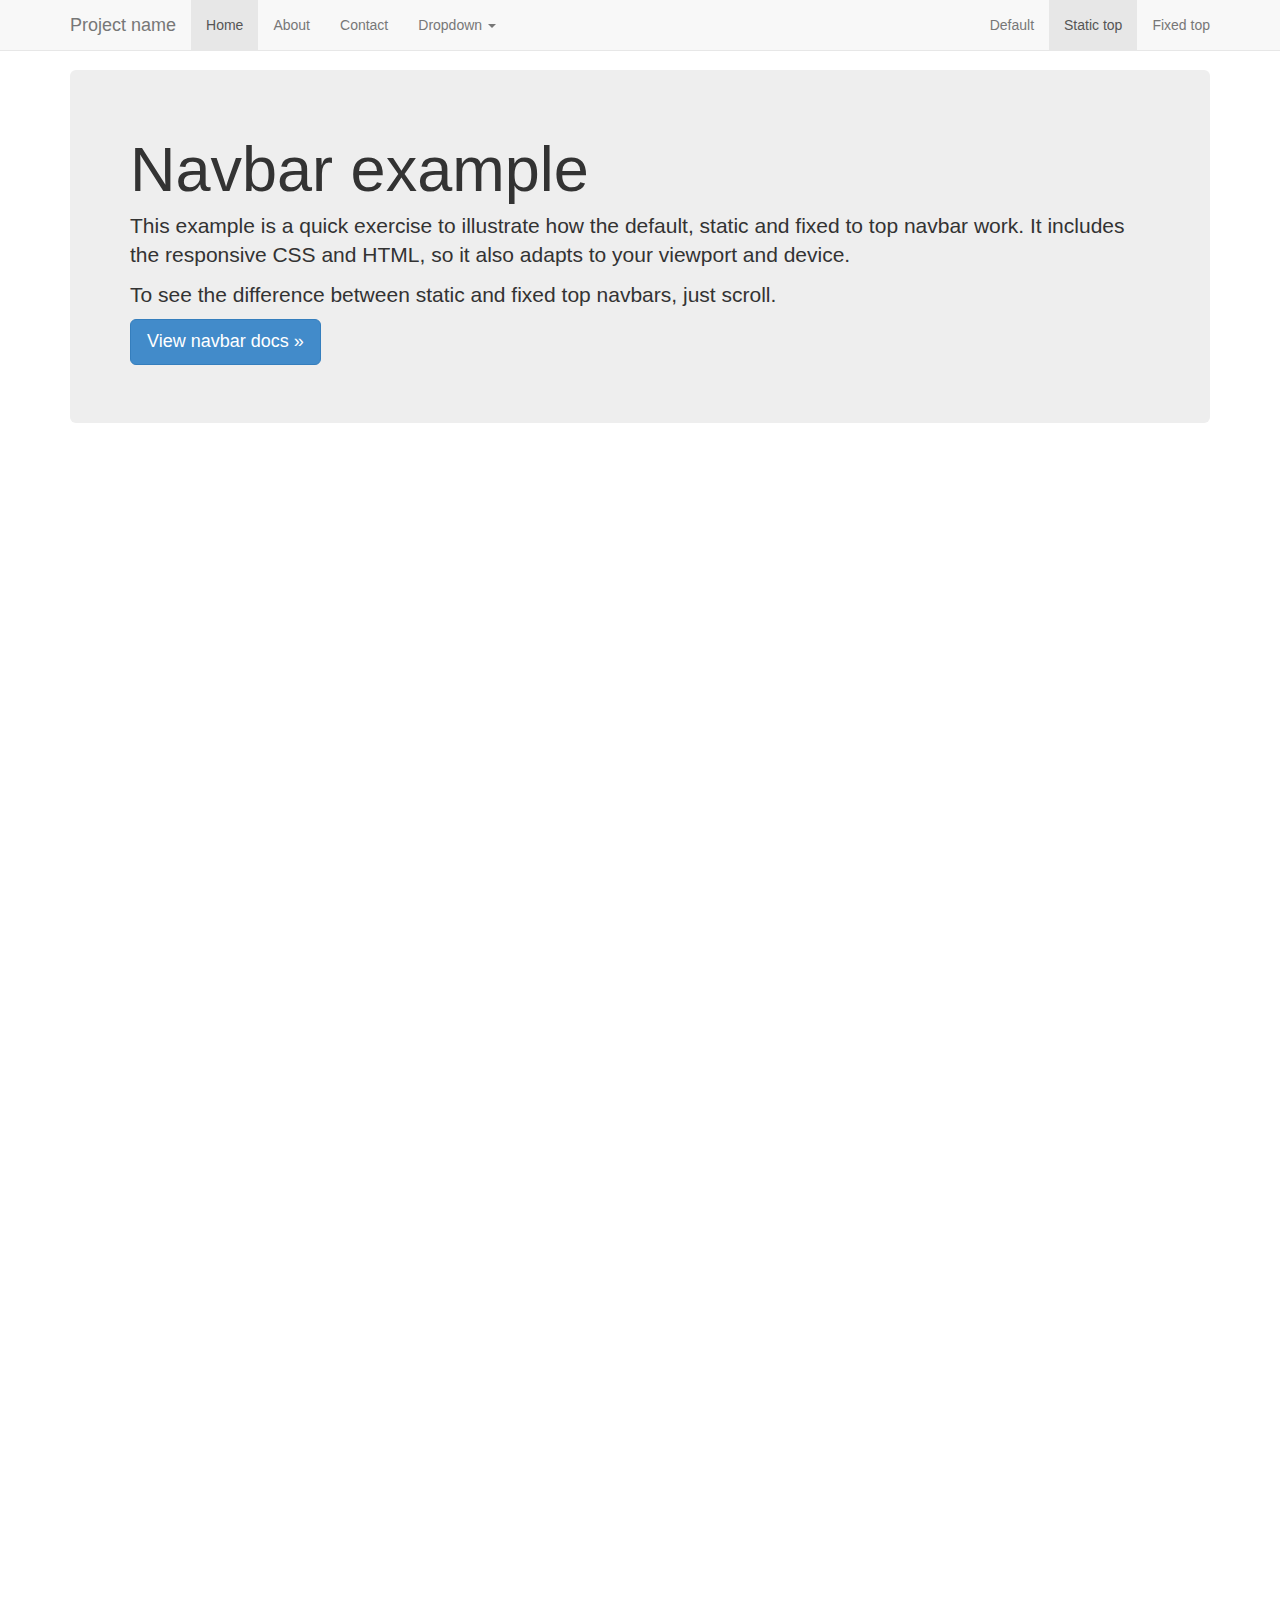
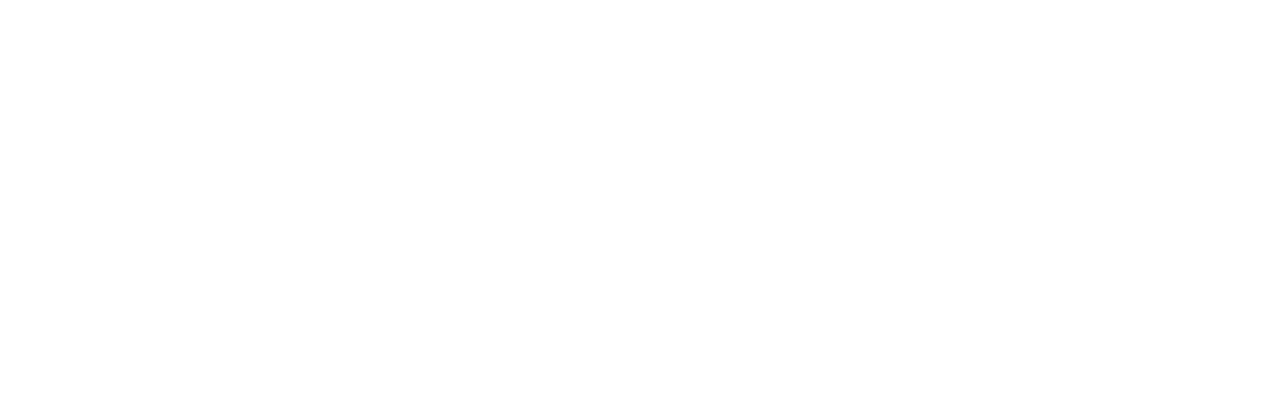
<file: html/site/assets/examples/navbar-static-top/index.html>
<!DOCTYPE html>
<html lang="en">
  <head>
    <meta charset="utf-8">
    <meta http-equiv="X-UA-Compatible" content="IE=edge">
    <meta name="viewport" content="width=device-width, initial-scale=1.0">
    <meta name="description" content="">
    <meta name="author" content="">
    <link rel="shortcut icon" href="../../docs-assets/ico/favicon.png">

    <title>Static Top Navbar Example for Bootstrap</title>

    <!-- Bootstrap core CSS -->
    <link href="../../dist/css/bootstrap.css" rel="stylesheet">

    <!-- Custom styles for this template -->
    <link href="navbar-static-top.css" rel="stylesheet">

    <!-- Just for debugging purposes. Don't actually copy this line! -->
    <!--[if lt IE 9]><script src="../../docs-assets/js/ie8-responsive-file-warning.js"></script><![endif]-->

    <!-- HTML5 shim and Respond.js IE8 support of HTML5 elements and media queries -->
    <!--[if lt IE 9]>
      <script src="https://oss.maxcdn.com/libs/html5shiv/3.7.0/html5shiv.js"></script>
      <script src="https://oss.maxcdn.com/libs/respond.js/1.3.0/respond.min.js"></script>
    <![endif]-->
  </head>

  <body>

    <!-- Static navbar -->
    <div class="navbar navbar-default navbar-static-top" role="navigation">
      <div class="container">
        <div class="navbar-header">
          <button type="button" class="navbar-toggle" data-toggle="collapse" data-target=".navbar-collapse">
            <span class="sr-only">Toggle navigation</span>
            <span class="icon-bar"></span>
            <span class="icon-bar"></span>
            <span class="icon-bar"></span>
          </button>
          <a class="navbar-brand" href="#">Project name</a>
        </div>
        <div class="navbar-collapse collapse">
          <ul class="nav navbar-nav">
            <li class="active"><a href="#">Home</a></li>
            <li><a href="#about">About</a></li>
            <li><a href="#contact">Contact</a></li>
            <li class="dropdown">
              <a href="#" class="dropdown-toggle" data-toggle="dropdown">Dropdown <b class="caret"></b></a>
              <ul class="dropdown-menu">
                <li><a href="#">Action</a></li>
                <li><a href="#">Another action</a></li>
                <li><a href="#">Something else here</a></li>
                <li class="divider"></li>
                <li class="dropdown-header">Nav header</li>
                <li><a href="#">Separated link</a></li>
                <li><a href="#">One more separated link</a></li>
              </ul>
            </li>
          </ul>
          <ul class="nav navbar-nav navbar-right">
            <li><a href="../navbar/">Default</a></li>
            <li class="active"><a href="./">Static top</a></li>
            <li><a href="../navbar-fixed-top/">Fixed top</a></li>
          </ul>
        </div><!--/.nav-collapse -->
      </div>
    </div>


    <div class="container">

      <!-- Main component for a primary marketing message or call to action -->
      <div class="jumbotron">
        <h1>Navbar example</h1>
        <p>This example is a quick exercise to illustrate how the default, static and fixed to top navbar work. It includes the responsive CSS and HTML, so it also adapts to your viewport and device.</p>
        <p>To see the difference between static and fixed top navbars, just scroll.</p>
        <p>
          <a class="btn btn-lg btn-primary" href="../../components/#navbar" role="button">View navbar docs &raquo;</a>
        </p>
      </div>

    </div> <!-- /container -->


    <!-- Bootstrap core JavaScript
    ================================================== -->
    <!-- Placed at the end of the document so the pages load faster -->
    <script src="https://code.jquery.com/jquery-1.10.2.min.js"></script>
    <script src="../../dist/js/bootstrap.min.js"></script>
  </body>
</html>
</file>
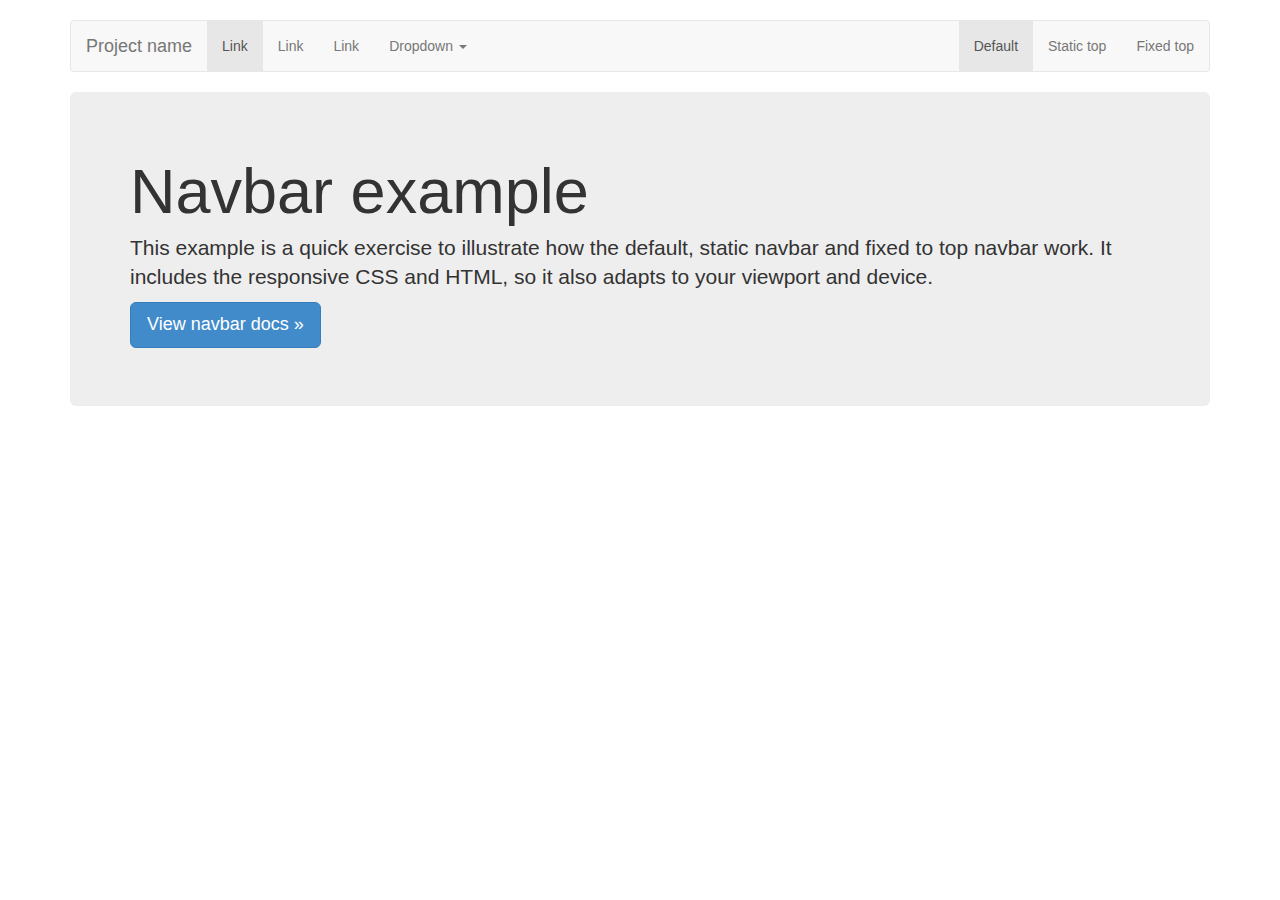
<file: html/site/assets/examples/navbar/index.html>
<!DOCTYPE html>
<html lang="en">
  <head>
    <meta charset="utf-8">
    <meta http-equiv="X-UA-Compatible" content="IE=edge">
    <meta name="viewport" content="width=device-width, initial-scale=1.0">
    <meta name="description" content="">
    <meta name="author" content="">
    <link rel="shortcut icon" href="../../docs-assets/ico/favicon.png">

    <title>Navbar Template for Bootstrap</title>

    <!-- Bootstrap core CSS -->
    <link href="../../dist/css/bootstrap.css" rel="stylesheet">

    <!-- Custom styles for this template -->
    <link href="navbar.css" rel="stylesheet">

    <!-- Just for debugging purposes. Don't actually copy this line! -->
    <!--[if lt IE 9]><script src="../../docs-assets/js/ie8-responsive-file-warning.js"></script><![endif]-->

    <!-- HTML5 shim and Respond.js IE8 support of HTML5 elements and media queries -->
    <!--[if lt IE 9]>
      <script src="https://oss.maxcdn.com/libs/html5shiv/3.7.0/html5shiv.js"></script>
      <script src="https://oss.maxcdn.com/libs/respond.js/1.3.0/respond.min.js"></script>
    <![endif]-->
  </head>

  <body>

    <div class="container">

      <!-- Static navbar -->
      <div class="navbar navbar-default" role="navigation">
        <div class="navbar-header">
          <button type="button" class="navbar-toggle" data-toggle="collapse" data-target=".navbar-collapse">
            <span class="sr-only">Toggle navigation</span>
            <span class="icon-bar"></span>
            <span class="icon-bar"></span>
            <span class="icon-bar"></span>
          </button>
          <a class="navbar-brand" href="#">Project name</a>
        </div>
        <div class="navbar-collapse collapse">
          <ul class="nav navbar-nav">
            <li class="active"><a href="#">Link</a></li>
            <li><a href="#">Link</a></li>
            <li><a href="#">Link</a></li>
            <li class="dropdown">
              <a href="#" class="dropdown-toggle" data-toggle="dropdown">Dropdown <b class="caret"></b></a>
              <ul class="dropdown-menu">
                <li><a href="#">Action</a></li>
                <li><a href="#">Another action</a></li>
                <li><a href="#">Something else here</a></li>
                <li class="divider"></li>
                <li class="dropdown-header">Nav header</li>
                <li><a href="#">Separated link</a></li>
                <li><a href="#">One more separated link</a></li>
              </ul>
            </li>
          </ul>
          <ul class="nav navbar-nav navbar-right">
            <li class="active"><a href="./">Default</a></li>
            <li><a href="../navbar-static-top/">Static top</a></li>
            <li><a href="../navbar-fixed-top/">Fixed top</a></li>
          </ul>
        </div><!--/.nav-collapse -->
      </div>

      <!-- Main component for a primary marketing message or call to action -->
      <div class="jumbotron">
        <h1>Navbar example</h1>
        <p>This example is a quick exercise to illustrate how the default, static navbar and fixed to top navbar work. It includes the responsive CSS and HTML, so it also adapts to your viewport and device.</p>
        <p>
          <a class="btn btn-lg btn-primary" href="../../components/#navbar" role="button">View navbar docs &raquo;</a>
        </p>
      </div>

    </div> <!-- /container -->


    <!-- Bootstrap core JavaScript
    ================================================== -->
    <!-- Placed at the end of the document so the pages load faster -->
    <script src="https://code.jquery.com/jquery-1.10.2.min.js"></script>
    <script src="../../dist/js/bootstrap.min.js"></script>
  </body>
</html>
</file>
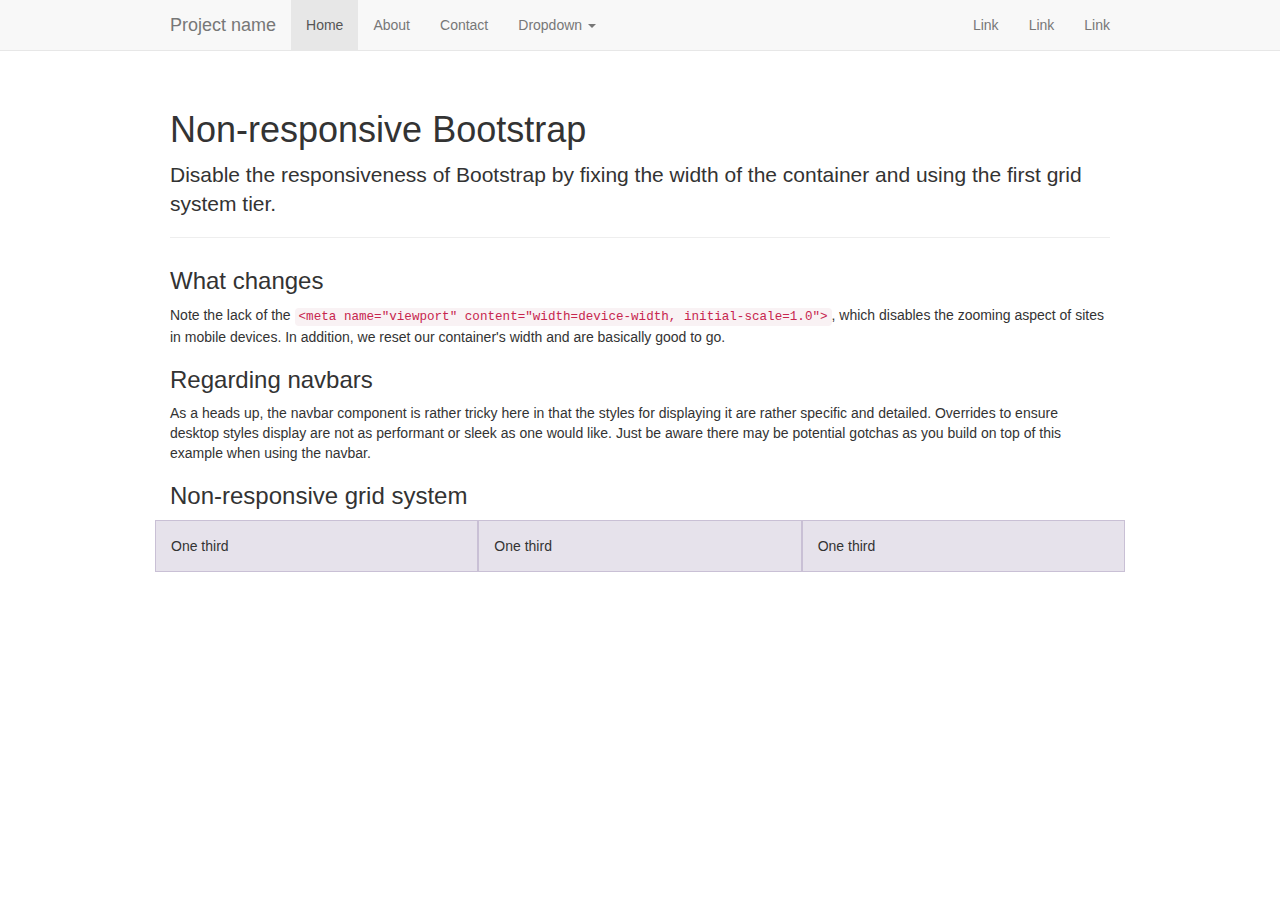
<file: html/site/assets/examples/non-responsive/index.html>
<!DOCTYPE html>
<html lang="en">
  <head>
    <meta charset="utf-8">
    <meta http-equiv="X-UA-Compatible" content="IE=edge">
    <meta name="description" content="">
    <meta name="author" content="">

    <!-- Note there is no responsive meta tag here -->

    <link rel="shortcut icon" href="../../docs-assets/ico/favicon.png">

    <title>Non-responsive Template for Bootstrap</title>

    <!-- Bootstrap core CSS -->
    <link href="../../dist/css/bootstrap.css" rel="stylesheet">

    <!-- Custom styles for this template -->
    <link href="non-responsive.css" rel="stylesheet">

    <!-- Just for debugging purposes. Don't actually copy this line! -->
    <!--[if lt IE 9]><script src="../../docs-assets/js/ie8-responsive-file-warning.js"></script><![endif]-->

    <!-- HTML5 shim and Respond.js IE8 support of HTML5 elements and media queries -->
    <!--[if lt IE 9]>
      <script src="https://oss.maxcdn.com/libs/html5shiv/3.7.0/html5shiv.js"></script>
      <script src="https://oss.maxcdn.com/libs/respond.js/1.3.0/respond.min.js"></script>
    <![endif]-->
  </head>

  <body>

    <!-- Fixed navbar -->
    <div class="navbar navbar-default navbar-fixed-top" role="navigation">
      <div class="container">
        <div class="navbar-header">
          <button type="button" class="navbar-toggle" data-toggle="collapse" data-target=".navbar-collapse">
            <span class="sr-only">Toggle navigation</span>
            <span class="icon-bar"></span>
            <span class="icon-bar"></span>
            <span class="icon-bar"></span>
          </button>
          <a class="navbar-brand" href="#">Project name</a>
        </div>
        <div class="navbar-collapse collapse">
          <ul class="nav navbar-nav">
            <li class="active"><a href="#">Home</a></li>
            <li><a href="#about">About</a></li>
            <li><a href="#contact">Contact</a></li>
            <li class="dropdown">
              <a href="#" class="dropdown-toggle" data-toggle="dropdown">Dropdown <b class="caret"></b></a>
              <ul class="dropdown-menu">
                <li><a href="#">Action</a></li>
                <li><a href="#">Another action</a></li>
                <li><a href="#">Something else here</a></li>
                <li class="divider"></li>
                <li class="dropdown-header">Nav header</li>
                <li><a href="#">Separated link</a></li>
                <li><a href="#">One more separated link</a></li>
              </ul>
            </li>
          </ul>
          <ul class="nav navbar-nav navbar-right">
            <li><a href="#">Link</a></li>
            <li><a href="#">Link</a></li>
            <li><a href="#">Link</a></li>
          </ul>
        </div><!--/.nav-collapse -->
      </div>
    </div>

    <div class="container">

      <div class="page-header">
        <h1>Non-responsive Bootstrap</h1>
        <p class="lead">Disable the responsiveness of Bootstrap by fixing the width of the container and using the first grid system tier.</p>
      </div>

      <h3>What changes</h3>
      <p>Note the lack of the <code>&lt;meta name="viewport" content="width=device-width, initial-scale=1.0"&gt;</code>, which disables the zooming aspect of sites in mobile devices. In addition, we reset our container's width and are basically good to go.</p>

      <h3>Regarding navbars</h3>
      <p>As a heads up, the navbar component is rather tricky here in that the styles for displaying it are rather specific and detailed. Overrides to ensure desktop styles display are not as performant or sleek as one would like. Just be aware there may be potential gotchas as you build on top of this example when using the navbar.</p>

      <h3>Non-responsive grid system</h3>
      <div class="row">
        <div class="col-xs-4">One third</div>
        <div class="col-xs-4">One third</div>
        <div class="col-xs-4">One third</div>
      </div>

    </div> <!-- /container -->


    <!-- Bootstrap core JavaScript
    ================================================== -->
    <!-- Placed at the end of the document so the pages load faster -->
    <script src="https://code.jquery.com/jquery-1.10.2.min.js"></script>
    <script src="../../dist/js/bootstrap.min.js"></script>
  </body>
</html>
</file>
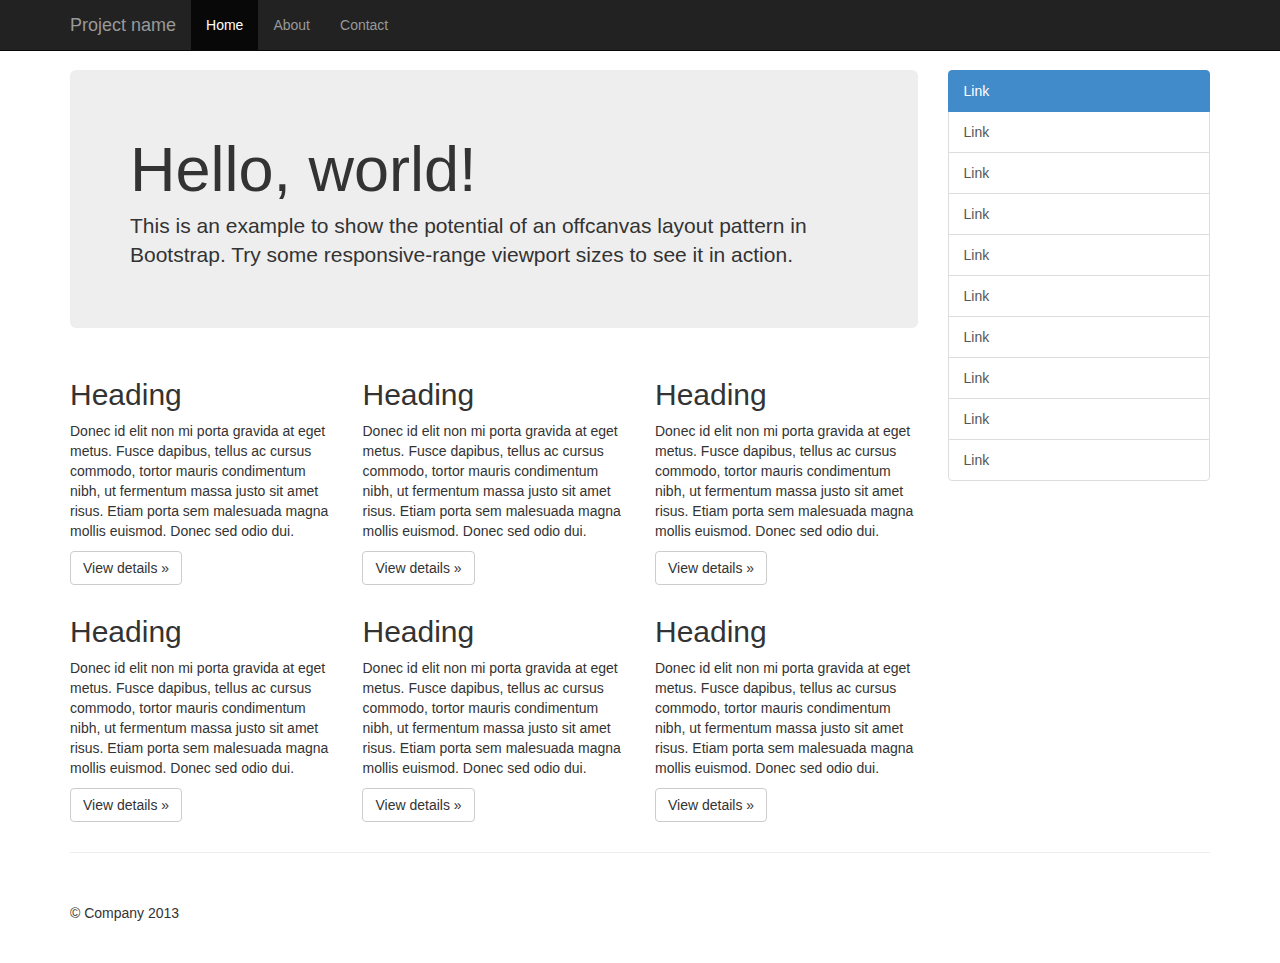
<file: html/site/assets/examples/offcanvas/index.html>
<!DOCTYPE html>
<html lang="en">
  <head>
    <meta charset="utf-8">
    <meta http-equiv="X-UA-Compatible" content="IE=edge">
    <meta name="viewport" content="width=device-width, initial-scale=1.0">
    <meta name="description" content="">
    <meta name="author" content="">
    <link rel="shortcut icon" href="../../docs-assets/ico/favicon.png">

    <title>Off Canvas Template for Bootstrap</title>

    <!-- Bootstrap core CSS -->
    <link href="../../dist/css/bootstrap.min.css" rel="stylesheet">

    <!-- Custom styles for this template -->
    <link href="offcanvas.css" rel="stylesheet">

    <!-- Just for debugging purposes. Don't actually copy this line! -->
    <!--[if lt IE 9]><script src="../../docs-assets/js/ie8-responsive-file-warning.js"></script><![endif]-->

    <!-- HTML5 shim and Respond.js IE8 support of HTML5 elements and media queries -->
    <!--[if lt IE 9]>
      <script src="https://oss.maxcdn.com/libs/html5shiv/3.7.0/html5shiv.js"></script>
      <script src="https://oss.maxcdn.com/libs/respond.js/1.3.0/respond.min.js"></script>
    <![endif]-->
  </head>

  <body>
    <div class="navbar navbar-fixed-top navbar-inverse" role="navigation">
      <div class="container">
        <div class="navbar-header">
          <button type="button" class="navbar-toggle" data-toggle="collapse" data-target=".navbar-collapse">
            <span class="sr-only">Toggle navigation</span>
            <span class="icon-bar"></span>
            <span class="icon-bar"></span>
            <span class="icon-bar"></span>
          </button>
          <a class="navbar-brand" href="#">Project name</a>
        </div>
        <div class="collapse navbar-collapse">
          <ul class="nav navbar-nav">
            <li class="active"><a href="#">Home</a></li>
            <li><a href="#about">About</a></li>
            <li><a href="#contact">Contact</a></li>
          </ul>
        </div><!-- /.nav-collapse -->
      </div><!-- /.container -->
    </div><!-- /.navbar -->

    <div class="container">

      <div class="row row-offcanvas row-offcanvas-right">

        <div class="col-xs-12 col-sm-9">
          <p class="pull-right visible-xs">
            <button type="button" class="btn btn-primary btn-xs" data-toggle="offcanvas">Toggle nav</button>
          </p>
          <div class="jumbotron">
            <h1>Hello, world!</h1>
            <p>This is an example to show the potential of an offcanvas layout pattern in Bootstrap. Try some responsive-range viewport sizes to see it in action.</p>
          </div>
          <div class="row">
            <div class="col-6 col-sm-6 col-lg-4">
              <h2>Heading</h2>
              <p>Donec id elit non mi porta gravida at eget metus. Fusce dapibus, tellus ac cursus commodo, tortor mauris condimentum nibh, ut fermentum massa justo sit amet risus. Etiam porta sem malesuada magna mollis euismod. Donec sed odio dui. </p>
              <p><a class="btn btn-default" href="#" role="button">View details &raquo;</a></p>
            </div><!--/span-->
            <div class="col-6 col-sm-6 col-lg-4">
              <h2>Heading</h2>
              <p>Donec id elit non mi porta gravida at eget metus. Fusce dapibus, tellus ac cursus commodo, tortor mauris condimentum nibh, ut fermentum massa justo sit amet risus. Etiam porta sem malesuada magna mollis euismod. Donec sed odio dui. </p>
              <p><a class="btn btn-default" href="#" role="button">View details &raquo;</a></p>
            </div><!--/span-->
            <div class="col-6 col-sm-6 col-lg-4">
              <h2>Heading</h2>
              <p>Donec id elit non mi porta gravida at eget metus. Fusce dapibus, tellus ac cursus commodo, tortor mauris condimentum nibh, ut fermentum massa justo sit amet risus. Etiam porta sem malesuada magna mollis euismod. Donec sed odio dui. </p>
              <p><a class="btn btn-default" href="#" role="button">View details &raquo;</a></p>
            </div><!--/span-->
            <div class="col-6 col-sm-6 col-lg-4">
              <h2>Heading</h2>
              <p>Donec id elit non mi porta gravida at eget metus. Fusce dapibus, tellus ac cursus commodo, tortor mauris condimentum nibh, ut fermentum massa justo sit amet risus. Etiam porta sem malesuada magna mollis euismod. Donec sed odio dui. </p>
              <p><a class="btn btn-default" href="#" role="button">View details &raquo;</a></p>
            </div><!--/span-->
            <div class="col-6 col-sm-6 col-lg-4">
              <h2>Heading</h2>
              <p>Donec id elit non mi porta gravida at eget metus. Fusce dapibus, tellus ac cursus commodo, tortor mauris condimentum nibh, ut fermentum massa justo sit amet risus. Etiam porta sem malesuada magna mollis euismod. Donec sed odio dui. </p>
              <p><a class="btn btn-default" href="#" role="button">View details &raquo;</a></p>
            </div><!--/span-->
            <div class="col-6 col-sm-6 col-lg-4">
              <h2>Heading</h2>
              <p>Donec id elit non mi porta gravida at eget metus. Fusce dapibus, tellus ac cursus commodo, tortor mauris condimentum nibh, ut fermentum massa justo sit amet risus. Etiam porta sem malesuada magna mollis euismod. Donec sed odio dui. </p>
              <p><a class="btn btn-default" href="#" role="button">View details &raquo;</a></p>
            </div><!--/span-->
          </div><!--/row-->
        </div><!--/span-->

        <div class="col-xs-6 col-sm-3 sidebar-offcanvas" id="sidebar" role="navigation">
          <div class="list-group">
            <a href="#" class="list-group-item active">Link</a>
            <a href="#" class="list-group-item">Link</a>
            <a href="#" class="list-group-item">Link</a>
            <a href="#" class="list-group-item">Link</a>
            <a href="#" class="list-group-item">Link</a>
            <a href="#" class="list-group-item">Link</a>
            <a href="#" class="list-group-item">Link</a>
            <a href="#" class="list-group-item">Link</a>
            <a href="#" class="list-group-item">Link</a>
            <a href="#" class="list-group-item">Link</a>
          </div>
        </div><!--/span-->
      </div><!--/row-->

      <hr>

      <footer>
        <p>&copy; Company 2013</p>
      </footer>

    </div><!--/.container-->



    <!-- Bootstrap core JavaScript
    ================================================== -->
    <!-- Placed at the end of the document so the pages load faster -->
    <script src="https://code.jquery.com/jquery-1.10.2.min.js"></script>
    <script src="../../dist/js/bootstrap.min.js"></script>
    <script src="offcanvas.js"></script>
  </body>
</html>
</file>
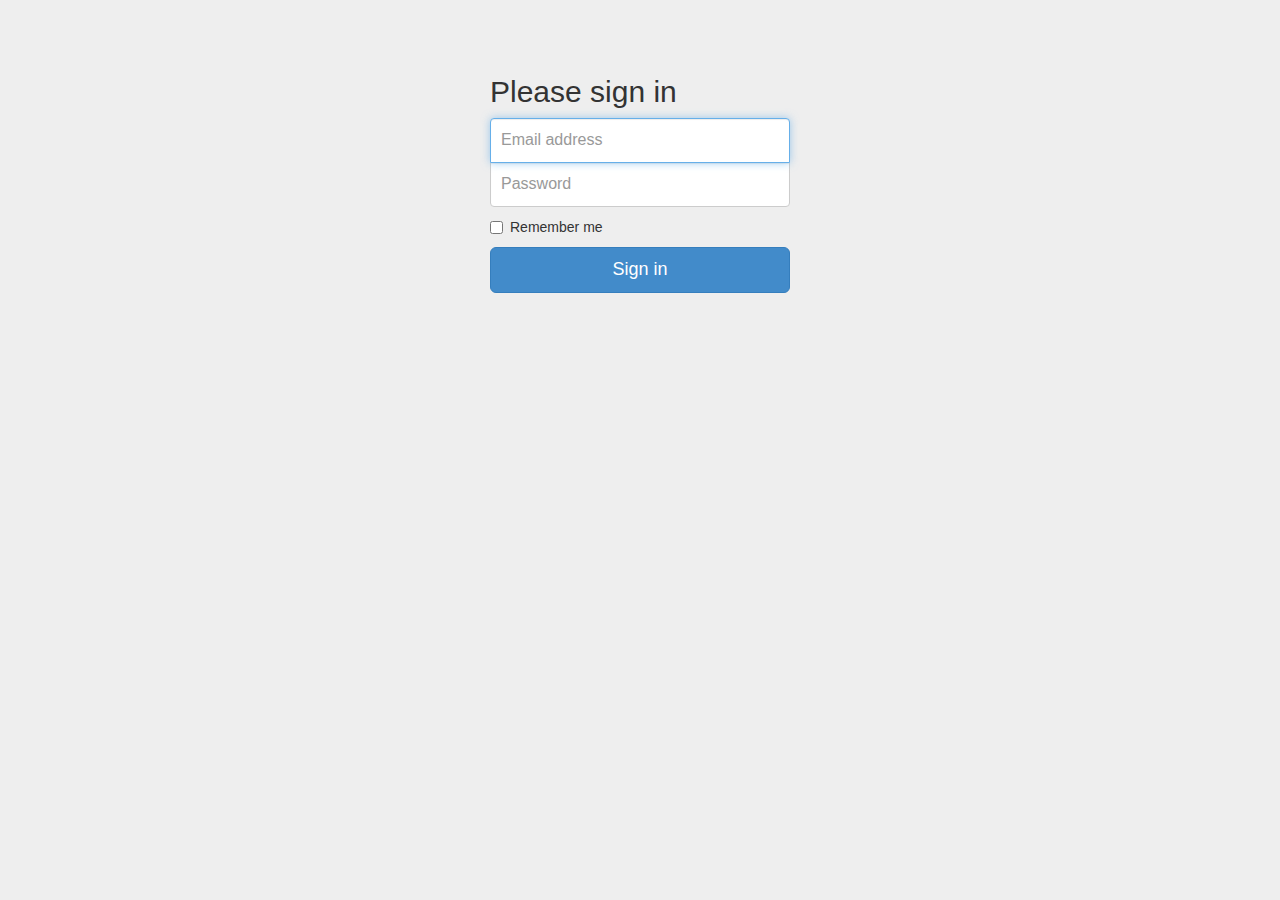
<file: html/site/assets/examples/signin/index.html>
<!DOCTYPE html>
<html lang="en">
  <head>
    <meta charset="utf-8">
    <meta http-equiv="X-UA-Compatible" content="IE=edge">
    <meta name="viewport" content="width=device-width, initial-scale=1.0">
    <meta name="description" content="">
    <meta name="author" content="">
    <link rel="shortcut icon" href="../../docs-assets/ico/favicon.png">

    <title>Signin Template for Bootstrap</title>

    <!-- Bootstrap core CSS -->
    <link href="../../dist/css/bootstrap.css" rel="stylesheet">

    <!-- Custom styles for this template -->
    <link href="signin.css" rel="stylesheet">

    <!-- Just for debugging purposes. Don't actually copy this line! -->
    <!--[if lt IE 9]><script src="../../docs-assets/js/ie8-responsive-file-warning.js"></script><![endif]-->

    <!-- HTML5 shim and Respond.js IE8 support of HTML5 elements and media queries -->
    <!--[if lt IE 9]>
      <script src="https://oss.maxcdn.com/libs/html5shiv/3.7.0/html5shiv.js"></script>
      <script src="https://oss.maxcdn.com/libs/respond.js/1.3.0/respond.min.js"></script>
    <![endif]-->
  </head>

  <body>

    <div class="container">

      <form class="form-signin" role="form">
        <h2 class="form-signin-heading">Please sign in</h2>
        <input type="text" class="form-control" placeholder="Email address" required autofocus>
        <input type="password" class="form-control" placeholder="Password" required>
        <label class="checkbox">
          <input type="checkbox" value="remember-me"> Remember me
        </label>
        <button class="btn btn-lg btn-primary btn-block" type="submit">Sign in</button>
      </form>

    </div> <!-- /container -->


    <!-- Bootstrap core JavaScript
    ================================================== -->
    <!-- Placed at the end of the document so the pages load faster -->
  </body>
</html>
</file>
<file: html/css/style.css>
/*Author: W3layouts
Author URL: http://w3layouts.com
License: Creative Commons Attribution 3.0 Unported
License URL: http://creativecommons.org/licenses/by/3.0/
--*/
body{
	font-family: 'Lato', sans-serif;
	margin:0;
	}
/*-- banner --*/
.banner{
	background:url("../images/banner.jpg") no-repeat 0px 0px;
	background-size:cover;
	-webkit-background-size: cover;
	-o-background-size: cover;
	-ms-background-size: cover;
	-moz-background-size: cover;
	min-height:923px;
	max-height:100%;
	background-attachment:fixed;
	}
.banner-info{
margin-top:76px;
}
.banner-info h1{
	color: #ffffff;
	text-align: center;
	margin:0 0 12px 0;
	font-size: 48px;
	font-weight: 700;
	}
.banner-info p{
	margin:0;
	color: #ffffff;
	font-size: 32px;
	text-align: center;
	}
span.colon{
	color:#fff;
	font-size:68px;
	}
.view{
	text-align:center;
	margin-top:78px;
	}
.view a{
	color: #ffffff;
	border:3px solid #3285c4;
	padding: 9px 62px 9px 62px;
	text-decoration: none;
	background: #3285c4;
	border-radius: 5px;
	font-size: 20px;
	display:block;
	}
.view a:hover{
	border:3px solid #3285c4;
	color:#3285c4;
	background:#ffffff;
	text-decoration: none;
	}
.banner-grids {
	margin-top: 355px;
	}
.banner-left ul li {
	display: inline-block;
	color: #ffffff;
	font-size: 16px;
	}
.banner-left ul li label{
	background: url("../images/icons.png") no-repeat 0px 0px;
	width: 33px;
	height: 39px;
	display: block;
	margin:0 15px 0 0;
	}
.banner-left ul{
	margin:0;
	padding:0;
	}
.banner-left ul li span{
	display:block;
	color:#ffffff;
	font-size:22px;
	text-align: left;
	}
.banner-middle {
	border-left: 1px solid #fff;
	border-right: 1px solid #fff;
	}
.banner-middle ul li {
	display: inline-block;
	color: #ffffff;
	font-size: 16px;
	text-align: left;
	}
.banner-middle ul li label{
	background: url("../images/icons.png") no-repeat -36px 0px;
	width: 36px;
	height: 39px;
	display: block;
	margin:0 15px 0 0;
	}
.banner-middle ul{
	margin:0;
	padding:0;
	}
.banner-middle ul li span{
	display:block;
	color:#ffffff;
	font-size:22px;
	}
.banner-right ul li {
	display: inline-block;
	color: #ffffff;
	font-size: 16px;
	}
.banner-right ul li span.a{
	color:#ffffff;
	}
.banner-right ul li label{
	background: url("../images/icons.png") no-repeat -71px 0px;
	width: 47px;
	height: 39px;
	display: block;
	margin:0 15px 0 0;
	}
.banner-right ul{
	margin:0;
	padding:0;
	}
.banner-right ul li span{
	display:block;
	color:#ffffff;
	font-size:22px;
	}
/*-- navigation --*/
.navigation{
	background:#99cc33;
	}
/*-- fixed-header --*/
.fixed{
	position: fixed;
	top: 0;
	width: 100%;
	margin: 0 auto;
	left:0;
	z-index:9999;
}
/*-- //fixed-header --*/
.nav-left{
	background:#000000;
	width:8%;
	padding:17px;
	float: left;
	}
/*-- menu --*/
.nav-right span{
	display:none;
	}
/*-- //menu --*/
.nav-right{
	float:right;
	width:52%
	}
.nav-right ul{
	padding:0;
	margin:0;
	}
.nav-right ul li{
display:inline-block;
}
.nav-right ul li a {
color: #000000;
margin: 25px 12px;
font-size: 16px;
text-decoration: none;
display: block;
}
.nav-right ul li a:hover{
	color:#ffffff;
	transition:.5s all;
	-webkit-transition:.5s all;
	-moz-transition:.5s all;
	-o-transition:.5s all;
	-ms-transition:.5s all;
	}
/*-- effect for nav --*/
.cl-effect-1 a::before,
.cl-effect-1 a::after {
	display: inline-block;
	opacity: 0;
	-webkit-transition: -webkit-transform 0.3s, opacity 0.2s;
	-moz-transition: -moz-transform 0.3s, opacity 0.2s;
	transition: transform 0.3s, opacity 0.2s;
}

.cl-effect-1 a::before {
	margin-right: 10px;
	content: '[';
	-webkit-transform: translateX(20px);
	-moz-transform: translateX(20px);
	transform: translateX(20px);
}

.cl-effect-1 a::after {
	margin-left: 10px;
	content: ']';
	-webkit-transform: translateX(-20px);
	-moz-transform: translateX(-20px);
	transform: translateX(-20px);
}

.cl-effect-1 a:hover::before,
.cl-effect-1 a:hover::after,
.cl-effect-1 a:focus::before,
.cl-effect-1 a:focus::after {
	opacity: 1;
	-webkit-transform: translateX(0px);
	-moz-transform: translateX(0px);
	transform: translateX(0px);
}
/*-- //effect --*/
/*-- our-services --*/
.our-services {
	padding:110px 0;
	}
.our-info h2{
	margin:0;
	padding:0;
	color:#000000;
	font-size:35px;
	font-weight:700;
	}
.our-info p{
	margin: 15px auto;
	padding: 0;
	color: #999999;
	font-size: 18px;
	width: 55%;
	}
span.highlight{
	color:#669933;
	}
.brand-image{
	background: url("../images/image-sprite1.png") no-repeat -55px 5px;
	width: 80px;
	height: 70px;
	margin: 0 auto;
	display:block;
	}
.bulb-image{
	background: url("../images/image-sprite1.png") no-repeat -134px 0px;
	width: 50px;
	height: 70px;
	margin: 0 auto;
	display: block;
	}
.graphic-image{
	background: url("../images/image-sprite1.png") no-repeat -183px 0px;
	width: 72px;
	height: 65px;
	margin: 0 auto;
	display: block;
	}
.mobile-image{
	background: url("../images/image-sprite1.png") no-repeat -252px 0px;
	width: 65px;
	height: 72px;
	margin: 0 auto;
	display: block;
	}
.illustration-image{
	background: url("../images/image-sprite1.png") no-repeat -319px 0px;
	width: 77px;
	height: 72px;
	margin: 0 auto;
	display: block;
	}
.video-image{
	background: url("../images/image-sprite1.png") no-repeat -396px 0px;
	width: 73px;
	height: 72px;
	margin: 0 auto;
	display: block;
	}
.our-grid {
	margin-top: 65px;
	}
.our-grid-right h3{
	margin: 0;
	font-size: 20px;
	color: #999999;
	font-weight: 700;
	}
.our-grid-right p{
	margin: 12px 0 0 0;
	color: #999999;
	font-size: 16px;
	}
/*-- about-us --*/
.about-us{
	background:#000000;
	padding: 90px 0;
	}
.about-info h2{
	margin:0;
	padding:0;
	color:#ffffff;
	font-size:35px;
	font-weight:700;
	}
.about-info h3{
	margin:12px 0;
	color:#999999;
	font-size: 17px;
	}
.about-info p{
	margin: 15px auto 45px auto;
	padding: 0;
	color: #ffffff;
	font-size: 16px;
	width: 55%;
	}

.about-image img{
	width: 100%;
	}
.about-right p{
	font-size:16px;
	color:#cccccc;
	margin:0;
	width:58%;
	}
/*---- style for tabs ----*/
.about-right-list {
	margin: 60px 0 0 0;
	}
.about-right-list ul{
	margin: 0 0 25px 0;
	padding:0;
	background: #ffffff;
	width: 64%;
	cursor:pointer;
	}
.about-right-list ul li{
	display: inline-block;
	padding: 5px 9px;
	background: #99cc33;
	}
.about-right-list ul li span{
	background: url(../images/icons.png) no-repeat -115px -3px;
	width: 23px;
	height: 24px;
	display: inline-block;
}
.about-right-list ul li.text{
	color: #333333;
	background: #ffffff !important;
	font-size: 16px;
	margin-left: 15px;
	padding: 0 !important;
	}
.about-right-list p{
	font-size: 16px;
	color: #333333;
	background: #ffffff;
	width: 64%;
	padding: 14px;
	margin: 10px 0;
	}
.about-right-list ul li span.circle{
	background: url(../images/icons.png) no-repeat -140px -1px;
	width: 24px;
	height: 26px;
	display: inline-block;
	}
.about-right-list ul li span.tv{
	background: url(../images/icons.png) no-repeat -166px 0px;
	width: 24px;
	height: 24px;
	display: inline-block;
	}
.about-right-list ul li span.bulb{
	background: url(../images/icons.png) no-repeat -189px 0px;
	width: 20px;
	height: 22px;
	margin: 2px;
	display: inline-block;
	}	
/*---- //style for tabs ----*/
/*--- circles --*/
.circles-text-wrp {
	font-size: 30px;
	color: #ffffff;
	font-weight: 300;
	}
/*--- //circles --*/
.skill-grids {
	margin-top: 79px;
	}
.skills-grid p{
	margin: 34px 0 0 0;
	font-size: 22px;
	color: #ffffff;
	}
.skill-info h2{
	margin: 0;
	padding: 0;
	color: #99cc33;
	font-size: 35px;
	text-align:center;
	font-weight:300;
	}
/*-- about-bottom --*/
.about-bottom{
	background: url("../images/4.jpg") no-repeat 0px 0px;
	background-size:cover;
	-webkit-background-size: cover;
	-o-background-size: cover;
	-ms-background-size: cover;
	-moz-background-size: cover;
	min-height:395px;
	}
.bottom-grids {
	margin-top: 120px;
	}
.like{
	background: url("../images/1.png") no-repeat 0px 0px;
	width: 65px;
	height: 68px;
	display: block;
	margin: 0 auto;
	}
.chat{
	background: url("../images/1.png") no-repeat -65px 8px;
	width: 74px;
	height: 69px;
	display: block;
	margin: 0 auto;
	}
.smiley{
	background: url("../images/1.png") no-repeat -137px 0px;
	width: 65px;
	height: 68px;
	display: block;
	margin: 0 auto;
	}
.flag{
	background: url("../images/1.png") no-repeat -199px 0px;
	width: 55px;
	height: 68px;
	display: block;
	margin: 0 auto;
	}
.bottom-grid h2{
	color: #ffffff;
	margin: 24px 0;
	font-size: 45px;
	}
.bottom-grid p{
	color: #333333;
	margin: 0;
	font-size: 17px;
	}
/*-- additional --*/	
/*--portfolio-grid--*/

ul#filters {
	padding: 0px;
}
#filters {
	margin: 0 auto 45px auto;
	padding: 0;
	width: 39%;
	}
#filters li {
	display:inline-block;
	display: -webkit-inline-box;
	display: -moz-inline-box;
	display: -o-inline-box;
	display: -ms-inline-box;
}
#filters li span {
	display: block;
	padding:5px 10px;
	text-decoration: none;
	color: #666666;
	cursor: pointer;
	font-size: 15px;
	border:1px solid #aaa;
	border-radius:4px;
	font-weight: 400;
}
#filters li span:hover,#filters li.active span {
	background:#f1f1f1;
	transition:.5s all;
	-webkit-transition:.5s all;
	-moz-transition:.5s all;
	-o-transition:.5s all;
	-ms-transition:.5s all;
}
#portfoliolist .portfolio {
	-webkit-box-sizing: border-box;
	-moz-box-sizing: border-box;
	-o-box-sizing: border-box;	
	display: none;
	overflow: hidden;		
	border: 1px solid #cecece;
	margin-bottom: 1em;
	width:100%;
}	
.portfolio-wrapper {
	overflow:hidden;
	position: relative !important;
}
.portfolio img {
	max-width:100%;
	transition: all 300ms!important;
	-webkit-transition: all 300ms!important;
	-moz-transition: all 300ms!important;
}
/*---*/
.portfolio-wrapper img{
	width:100%;
}
.simple-out {
	padding: 15px;
	}
.simple-out h4 {
	color:#333333;
	font-size:18px;
	margin:0 0 5px 0;
	font-weight:700;
	text-align:center;
}
.simple-out p{
	color:#99cc33;
	font-size: 16px;
	text-align:center;
	font-weight:600;
	margin:0;
}
.img-one{
	margin:90px 0 0 68px;
	}
ul.social.img-two {
	margin: 139px 0 0 68px;
	}
ul.social.img-three {
	margin: 82px 0 0 68px;
	}
ul.social li{
	display:inline-block;
	color:#fff;
	float: left;
	width: 22.333%;
	text-align: center;
	font-size: 1em;
}
ul.social li span{
	background: url(../images/img-sprite.png)no-repeat 0px 0px;
	width: 45px;
	height: 41px;
	display: block;
	margin: 0 auto;
}
ul.social li span.text{
	background: url(../images/img-sprite.png)no-repeat -44px 0px;
	width: 45px;
	height: 41px;
	display: block;
	margin: 0 auto;
}
.simple-in{
	display: none;
	position: absolute;
	top: 0;
	background: rgba(153, 204, 51, 0.5);
	width: 100%;
	border: 11px solid rgba(153, 204, 51, 0.67);
	min-height: 259px;
}
.one{
	min-height: 362px;
}
.two{
	min-height: 242px;
}
.three{
	min-height:371px;
}
.four{
	min-height:355px;
}
.five{
	min-height:239px;
}
.six{
	min-height:260px;
}
.seven{
	min-height:270px;
}
.eight{
	min-height:354px;
}
.play-icon:hover .simple-in{
	display:block;
}
.port-grid {
	padding: 0;
	margin-right: 26px;
	width: 31%;
	float:left;
}
.port-grid:nth-child(4) {
	margin-right:0;
}
/*----- our-works ------*/
.our-works {
	padding:90px 0;
	}
.our-work-info h2{
	margin:0;
	padding:0;
	color:#000000;
	font-size:35px;
	font-weight:700;
	}
.our-work-info h3{
	margin:12px 0;
	color:#999999;
	font-size: 17px;
	}
.our-work-info p{
	margin: 15px auto 45px auto;
	padding: 0;
	color: #333333;
	font-size: 16px;
	width: 55%;
	}
.our-nav ul{
	margin:0;
	padding:0;
	text-align:center;
	}
.our-nav ul li{
	display:inline-block;
	}
.our-nav ul li a{
	display: block;
	padding: 5px 15px;
	text-decoration: none;
	color: #7A7A7A;
	font-size: 14px;
	font-weight: 500;
	border: solid 1px #aaa;
	border-radius: 3px;
	}
.our-nav ul li a:hover{
	background:#F1F1F1;
	transition:.5s all;
	-webkit-transition:.5s all;
	-moz-transition:.5s all;
	-o-transition:.5s all;
	-ms-transition:.5s all;
	}
.slider{
	background:url("../images/13.jpg") no-repeat 0px 0px;
	background-size:cover;
	-webkit-background-size: cover;
	-o-background-size: cover;
	-ms-background-size: cover;
	-moz-background-size: cover;
	min-height:400px;
	padding: 100px 0;
	}
.yellow{
	color:#ffcc66;
	}
.slider-left img{
	width: 65% !important;
	}
.slider-right p{
	color:#ffffff;
	margin:0 0 20px 0;
	font-size:16px;
	width:83%;
	}

.pricing-table{
	padding:85px 0;
	background: url(../images/7.jpg) no-repeat 0px 0px;
	background-size:cover;
	-webkit-background-size: cover;
	-o-background-size: cover;
	-ms-background-size: cover;
	-moz-background-size: cover;
		}
.pricing-info h2{
		color:#000000;
		margin:0;
		text-align:center;
		font-size: 35px;
		font-weight:700;
		}
.pricing-info h3{
	margin:12px 0;
	color:#999999;
	font-size: 17px;
	}
.pricing-info p{
	color: #333333;
	margin: 15px auto 80px auto;
	width: 50%;
	font-size: 16px;
	text-align: center;
		}
.pricing-grids {
	margin:0 auto;
	width: 80%;
	}
.pricing-grid:hover div.basic-plan h3{
		background:#99cc33;
		}
.pricing-grid:hover div.basic-plan p{
		border-bottom:1px solid #99cc33;
		}
.basic-plan h3{
		padding:30px 0px;
		color:#fff;
		background:#000;
		margin:0px;
		font-size: 25px;
		}
.basic-plan p{
		color:#999999;
		margin:0px;
		font-size: 20px;
		border-bottom:1px solid #000000;
		}
.basic-plan p span{
		font-size:55px;
		}
.basic-plan p label{
		font-size:30px;
		}
.pricing-grid:hover div.started a{
		color:#fff;
		background:#99cc33;
		text-decoration:none;
		}
.pricing-grid:hover{
		transform:scale(1.09);
		transition:.5s all;
		-webkit-transition:.5s all;
		-moz-transition:.5s all;
		-o-transition:.5s all;
		-ms-transition:.5s all;
		background: #fff;
		border:1px solid #a8a8a8;
		box-shadow: 0px 5px 9px 5px #a8a8a8;
		}
.pricing-grid{
		width: 33%;
		margin-left: 3px;
		background: #fff;
		border:1px solid #a8a8a8;
		border-radius: 5px;
		-webkit-border-radius: 5px;
		-moz-border-radius: 5px;
		-o-border-radius: 5px;
		-ms-border-radius: 5px;
		text-align: center;
		float: left;
		}
.pricing-grid ul{
		margin:0px;
		padding:0px;
		}
.pricing-grid ul li{
		list-style-type:none;
		color:#000000;
		margin: 15px 0 18px;
		}
.started{
		margin-top: 2.5em;
		}
.started a{
		color:#fff;
		padding: 17px 67px;
		border-radius: 5px;
		-webkit-border-radius: 5px;
		-moz-border-radius: 5px;
		-o-border-radius: 5px;
		-ms-border-radius: 5px;
		background: #333333;
		font-size: 11px;
		}
.para p{
		color:#838383;
		margin: 2em 0px 1em;
		font-size: 13px;
		font-weight: 300;
		}
/*-- our-team --*/
.our-team{
	background: url(../images/19.jpg) no-repeat 0px 0px;
	background-size:cover;
	-webkit-background-size: cover;
	-o-background-size: cover;
	-ms-background-size: cover;
	-moz-background-size: cover;
	padding: 85px 0 125px 0;
	}
.team-info h2{
		color:#ffffff;
		margin:0;
		text-align:center;
		font-size: 35px;
		font-weight:700;
		}
.team-info h2 span{
	color:#000000;
	}
.team-info p{
	color: #ffffff;
	margin: 15px auto 70px auto;
	width: 50%;
	font-size: 16px;
	text-align: center;
		}
.team-info h3{
	margin:12px 0;
	color:#ffffff;
	font-size: 17px;
	}
.team-grid-info{
	background:#ffffff;
	padding: 15px;
	}
.team-grid-image img{
	width:100%;
	position:relative;
	}
.team-grid-image ul{
	margin: 0;
	padding: 0;
	top: 51.9%;
	left: 5.5%;
	position: absolute;
	}
.team-grid-image ul li{
	display: inline-block;
	}
.team-grid-image ul li a.fb{
	background: url(../images/21.png) no-repeat 0px 0px;
	display: block;
	width: 30px;
	height: 30px;
	}
.team-grid-image ul li a.fb:hover{
	background: url(../images/21.png) no-repeat -1px -35px;
		transition:.5s all;
		-webkit-transition:.5s all;
		-moz-transition:.5s all;
		-o-transition:.5s all;
		-ms-transition:.5s all;
	}
.team-grid-image ul li a.twit{
	background: url(../images/21.png) no-repeat -34px 0px;
	display: block;
	width: 30px;
	height: 30px;
	}
.team-grid-image ul li a.twit:hover{
	background: url(../images/21.png) no-repeat -35px -35px;
		transition:.5s all;
		-webkit-transition:.5s all;
		-moz-transition:.5s all;
		-o-transition:.5s all;
		-ms-transition:.5s all;
	}
.team-grid-image ul li a.linkin{
	background: url(../images/21.png) no-repeat -69px 0px;
	display: block;
	width: 30px;
	height: 30px;
	}
.team-grid-image ul li a.linkin:hover{
	background: url(../images/21.png) no-repeat -70px -35px;
		transition:.5s all;
		-webkit-transition:.5s all;
		-moz-transition:.5s all;
		-o-transition:.5s all;
		-ms-transition:.5s all;
	}
.team-grid-image ul li a.be{
	background: url(../images/21.png) no-repeat -105px 0px;
	display: block;
	width: 30px;
	height: 30px;
	}
.team-grid-image ul li a.be:hover{
		background: url(../images/21.png) no-repeat -105px -35px;
		transition:.5s all;
		-webkit-transition:.5s all;
		-moz-transition:.5s all;
		-o-transition:.5s all;
		-ms-transition:.5s all;
	}
.team-grid-info h3{
	color:#333333;
	font-size:18px;
	margin:0;
	font-weight:700;
	}
.team-grid-info p{
	color:#999999;
	font-size:16px;
	margin:10px 0 0 0;
	}
/*-- our-blog --*/
.our-blog {
	padding: 90px 0;
	}
.our-blog-info h2{
	margin: 0;
	padding: 0;
	color: #000000;
	font-size: 35px;
	font-weight: 700;
	}
.our-blog-info h3{
	margin:12px 0;
	color:#999999;
	font-size: 16px;
	}
.our-blog-info p{
	margin: 15px auto 60px auto;
	padding: 0;
	color: #333333;
	font-size: 16px;
	width: 53%;
	}
.button{
	text-align: center;
	width: 100%;
	border: 2px solid #fff;
	margin: 6px 0;
	}
.button a{
	color: #ffffff;
	text-decoration: none;
	font-size: 20px;
	background: #99cc33;
	padding: 10px 14px;
	border-radius: 5px;
	}
.button a:hover{
	background: #fff;
	color:#99cc33;
	border: 2px solid #99cc33;
	text-decoration: none;
	transition:.5s all;
	-webkit-transition:.5s all;
	-moz-transition:.5s all;
	-o-transition:.5s all;
	-ms-transition:.5s all;
	}
.august{
	text-align: center;
	width: 16%;
	margin: 0 auto;
	color: #ffffff;
	font-size: 20px;
	background: #99cc33;
	padding: 10px 14px;
	border-radius: 5px;
	}
.blog-left{
	float: left;
	width: 50%;
	border-right: 3px solid #cccccc;
	padding:56px 67px 66px 0;
	}
.blog-img {
	border:1px solid #E0DDDD;
	padding:15px;
	}
.blog-left .blog-img {
	margin-bottom: 60px;
	}
.blog-img img{
	width:100%;
	}
.blog-right{
	float: right;
	width: 50%;
	padding: 56px 0px 0px 67px;
	}
.blog-grids{
	position:relative;
	}
.dot-top p{
	position: absolute;
	background: #99cc33;
	margin: 0;
	padding: 9px;
	top: 10%;
	left: 49.2%;
	border-radius: 15px;
	}
.top{
	position: absolute;
	top: 10%;
	left: 55%;
	}
.mid{
	position: absolute;
	top: 114%;
	left: 55%;
	z-index: 1;
	}
.bottom{
	position: absolute;
	top: 10%;
	left: 43.7%;
	}
.arr-left{
	position: absolute;
	top: 44%;
	left: 54.9%;
	}
.arr-right{
	position: absolute;
	top: 64%;
	left: 43.8%;
	}
.arr-mid{
	position: absolute;
	top: 114%;
	z-index: 1;
	left: 43.7%;
	}
.dot-mid p{
	position: absolute;
	background: #99cc33;
	margin: 0;
	padding: 9px;
	top: 45%;
	left: 49.2%;
	border-radius: 15px;
	}
.dot-bottom p{
	position: absolute;
	background: #99cc33;
	margin: 0;
	padding: 9px;
	top: 64%;
	left: 49.2%;
	border-radius: 15px;
	}
.dot-gray p{
	position: absolute;
	background: #cccccc;
	margin: 0;
	padding: 9px;
	top: 114%;
	left: 49.2%;
	border-radius: 15px;
	}
.blog-txt {
	border:1px solid #E0DDDD;
	padding:15px;
	margin-bottom: 60px;
	}
.blog-txt h4{
	margin:0;
	padding:0;
	font-size:20px;
	color:#000000;
	font-weight:700;
	}
.blog-txt p{
	margin:12px 0 20px 0;
	padding:0;
	font-size:16px;
	color:#666666;
	}	
.desc {
	margin-top: 18px;
	}
.desc-left{
	float:left;
	width:50%;
	}
.desc-left h4{
	margin:0;

	font-size:20px;
	color:#000000;
	}
.desc-left p{
	margin:0;
	
	font-size:16px;
	color:#999999;
	}
.desc-right {
	float:right;
	width:17%;
	}
.desc-right label{
	background: url("../images/heart.png") no-repeat 12px 10px #f4f4f4;
	width: 28px;
	height: 34px;
	margin: 0px 0 0 0;
	padding: 2px 40px 0 40px;
	font-size: 20px;
	border-radius: 6px;
	display: block;
	font-weight: 500;
	}

.caption-left{
	float:left;
	width:50%;
	}
.caption-left p{
	margin: 7px 0 0 0;
	font-size: 16px;
	color: #999999;
	}
.caption-right {
	float:right;
	width:17%;
	}
.caption-right label{
	background: url("../images/heart.png") no-repeat 12px 10px #f4f4f4;
	width: 28px;
	height: 34px;
	margin: 0px 0 0 0;
	padding: 2px 40px 0 40px;
	font-size: 20px;
	border-radius: 6px;
	display: block;
	font-weight: 500;
	}
/*-- twitt-slider --*/
.twitt-slider{
	background: url("../images/11.jpg") no-repeat 0px 0px;
	background-size:cover;
	-webkit-background-size: cover;
	-o-background-size: cover;
	-ms-background-size: cover;
	-moz-background-size: cover;
	min-height:428px;
	padding: 75px 0;
	}
.twitt-info {
	text-align: center;
	}
.twitt-info p {
	color: #ffffff;
	font-size: 16px;
	margin: 65px auto 96px auto;
	width: 69%;
	}
.twitt-info img{
	width:6% !important;
	}
.twitt-info h3{
	margin:0;
	font-size:20px;
	color:#ffffff;
	text-align:center;
	}
/*-- get-in --*/
.get-in-touch{
		padding-top:85px;
		}
.get-info h2{
		color:#000000;
		margin:0;
		text-align:center;
		font-size: 35px;
		font-weight:700;
		}
.get-info h3{
	margin:12px 0;
	color:#999999;
	font-size: 17px;
	}
.get-info p{
	color: #333333;
	margin: 15px auto 45px auto;
	width: 50%;
	font-size: 16px;
	text-align: center;
		}
.map {
	position: relative;
	height:390px;
	}
.nav-icon img {
	position: absolute;
	top: 35%;
	left: 46%;
	z-index: 1;
	}
.map iframe{
	width:100%;
	height:390px;
	position:relative;
	}
.contact-us{
	background: url(../images/10.jpg) no-repeat 0px 0px;
	background-size:cover;
	-webkit-background-size: cover;
	-o-background-size: cover;
	-ms-background-size: cover;
	-moz-background-size: cover;
	padding: 85px 0;
	}
.contact-grid p{
	color: #ffffff;
	margin: 0 auto;
	width: 61%;
	font-size: 16px;
	}
.contact-grid p a{
	color: #ffffff;
	text-decoration:none;
	}
.point-icon{
	background: url("../images/icons.png") no-repeat -207px 0px;
	width: 31px;
	height: 44px;
	display: block;
	margin: 0 auto 20px auto;
	}
.mail-icon{
	background: url("../images/icons.png") no-repeat -73px 0px;
	width: 45px;
	height: 39px;
	display: block;
	margin: 0 auto 20px auto;
	}
.phone-icon{
	background: url("../images/icons.png") no-repeat 0px 0px;
	width: 36px;
	height: 36px;
	display: block;
	margin: 0 auto 20px auto;
	}
.contact-info {
	margin-top: 70px;
	}
.contact-info input[type="text"]{
	width: 31%;
	color: #c9c9c9;
	margin: 0 23px 23px 0;
	padding: 12px 10px;
	outline: none;
	border: 1px solid #e8e8e8;
	border-radius:5px;
	-webkit-border-radius:5px;
	-moz-border-radius:5px;
	-o-border-radius:5px;
	-ms-border-radius:5px;
	}
.contact-info textarea{
	width: 98%;
	color: #c9c9c9;
	resize: none;
	height: 225px;
	padding: 15px;
	outline: none;
	border: 1px solid #e8e8e8;
	border-radius:5px;
	-webkit-border-radius:5px;
	-moz-border-radius:5px;
	-o-border-radius:5px;
	-ms-border-radius:5px;
	}
.contact-info input[type=submit] {
	color: #ffffff;
	padding: 13px 43px;
	font-size: 16px;
	cursor: pointer;
	font-weight: 500;
	margin:27px 0 0 468px;
	border-radius:5px;
	-webkit-border-radius:5px;
	-moz-border-radius:5px;
	-o-border-radius:5px;
	-ms-border-radius:5px;
	border: 1px solid #ffffff;
	background:none;
	}
.contact-info input[type=submit]:hover {
	background:#ffffff;
	border: 1px solid #99cc33;
	color:#99cc33;
	transition: .5s all;
	-webkit-transition: .5s all;
	-o-transition: .5s all;
	-ms-transition: .5s all;
	-moz-transition: .5s all;	
	}
/*--- footer ---*/
.footer{
	background:#000000;
	padding:35px 0;
	}
.footer-left{
	float:left;
	width:50%;
	}
.footer-left p{
	color:#ffffff;
	font-size:14px;
	margin:12px 0 0 0;
	}
.footer-left p a{
	color:#ffffff;
	font-size:14px;
	text-decoration:none;
	}
.footer-left p a:hover{
	color:#99cc33;
	text-decoration:none;
	transition: .5s all;
	-webkit-transition: .5s all;
	-o-transition: .5s all;
	-ms-transition: .5s all;
	-moz-transition: .5s all;
	}
.footer-right{
	float:right;
	width:26%;
	}
.footer-right ul{
	margin:0;
	padding:0;
	}
.footer-right ul li{
	display:inline-block;
	list-style-type:none;
	margin-right: 10px;
	}
.footer-right ul li a.facebook{
	background: url("../images/social-icons.png") no-repeat 0px 0px;
	width: 22px;
	height: 28px;
	display: block;
	}
.footer-right ul li a.twitter{
	background: url("../images/social-icons.png") no-repeat -26px 0px;
	width: 28px;
	height: 28px;
	display: block;
	}
.footer-right ul li a.linkedin{
	background: url("../images/social-icons.png") no-repeat -60px 0px;
	width: 27px;
	height: 28px;
	display: block;
	}
.footer-right ul li a.pininterest{
	background: url("../images/social-icons.png") no-repeat -94px 0px;
	width: 28px;
	height: 28px;
	display: block;
	}
.footer-right ul li a.google{
	background: url("../images/social-icons.png") no-repeat -135px 0px;
	width: 25px;
	height: 27px;
	display: block;
	}
.footer-right ul li a.dribble{
	background: url("../images/social-icons.png") no-repeat -165px 0px;
	width: 25px;
	height: 27px;
	display: block;
	}
.footer-right ul li a.facebook:hover{
	background: url("../images/social-icons.png") no-repeat 0px -32px;
	transition:.5s all;
	-webkit-transition:.5s all;
	-moz-transition:.5s all;
	-o-transition:.5s all;
	-ms-transition:.5s all;
	}
.footer-right ul li a.twitter:hover{
	background: url("../images/social-icons.png") no-repeat -26px -34px;
	transition:.5s all;
	-webkit-transition:.5s all;
	-moz-transition:.5s all;
	-o-transition:.5s all;
	-ms-transition:.5s all;
	}
.footer-right ul li a.linkedin:hover{
	background: url("../images/social-icons.png") no-repeat -60px -33px;
	transition:.5s all;
	-webkit-transition:.5s all;
	-moz-transition:.5s all;
	-o-transition:.5s all;
	-ms-transition:.5s all;
	}
.footer-right ul li a.pininterest:hover{
	background: url("../images/social-icons.png") no-repeat -94px -32px;
	transition:.5s all;
	-webkit-transition:.5s all;
	-moz-transition:.5s all;
	-o-transition:.5s all;
	-ms-transition:.5s all;
	}
.footer-right ul li a.google:hover{
	background: url("../images/social-icons.png") no-repeat -135px -32px;
	transition:.5s all;
	-webkit-transition:.5s all;
	-moz-transition:.5s all;
	-o-transition:.5s all;
	-ms-transition:.5s all;
	}
.footer-right ul li a.dribble:hover{
	background: url("../images/social-icons.png") no-repeat -165px -33px;
	transition:.5s all;
	-webkit-transition:.5s all;
	-moz-transition:.5s all;
	-o-transition:.5s all;
	-ms-transition:.5s all;
	}
/*------------------ Slider Part starts Here----------*/
#slider4,
#slider3 {
  box-shadow: none;
  -moz-box-shadow: none;
  -webkit-box-shadow: none;
  margin: 0 auto;
}
.rslides_tabs {
  list-style: none;
  padding: 0;
  background: rgba(0,0,0,.25);
  box-shadow: 0 0 1px rgba(255,255,255,.3), inset 0 0 5px rgba(0,0,0,1.0);
  -moz-box-shadow: 0 0 1px rgba(255,255,255,.3), inset 0 0 5px rgba(0,0,0,1.0);
  -webkit-box-shadow: 0 0 1px rgba(255,255,255,.3), inset 0 0 5px rgba(0,0,0,1.0);
  font-size: 18px;
  list-style: none;
  margin: 0 auto 50px;
  max-width: 540px;
  padding: 10px 0;
  text-align: center;
  width: 100%;
}
.rslides_tabs li {
  display: inline;
  float: none;
  margin-right: 1px;
}
.rslides_tabs a {
  width: auto;
  line-height: 20px;
  padding: 9px 20px;
  height: auto;
  background: transparent;
  display: inline;
}
.rslides_tabs li:first-child {
  margin-left: 0;
}
.rslides_tabs .rslides_here a {
  background: rgba(255,255,255,.1);
  color: #fff;
  font-weight: bold;
}
.events {
  list-style: none;
}
.callbacks_container {
  position: relative;
  float: left;
  width: 100%;
}
.callbacks {
  position: relative;
  list-style: none;
  overflow: hidden;
  width: 100%;
  padding: 0;
  margin: 0;
}
.callbacks li {
  position: absolute;
  width: 100%;
  left: 0;
  top: 0;
}
.callbacks img {
  position: relative;
  z-index: 1;
  height: auto;
  border: 0;
}
.callbacks .caption {
	display: block;
	position: absolute;
	z-index: 2;
	font-size: 20px;
	text-shadow: none;
	color: #fff;
	left: 0;
	right: 0;
	padding: 10px 20px;
	margin: 0;
	max-width: none;
	top: 10%;
	text-align: center;
}
.callbacks_nav {
  	position: absolute;
	-webkit-tap-highlight-color: rgba(0,0,0,0);
	top: 52%;
	left: 0;
	opacity: 0.7;
	z-index: 3;
	text-indent: -9999px;
	overflow: hidden;
	text-decoration: none;
	height: 61px;
	width: 55px;
	background: transparent url("../images/themes.png") no-repeat left top;
	margin-top: -65px;
}
.callbacks_nav:active {
  opacity: 1.0;
}
.callbacks_nav.next {
  left: auto;
  background-position: right top;
  right: 0;
}
#slider3-pager a ,#slider4-pager a {
  display: inline-block;
}
#slider3-pager span,#slider4-pager span{
  float: left;
}
#slider3-pager span, #slider4-pager span{
	width:100px;
	height:15px;
	background:#fff;
	display:inline-block;
	border-radius:30em;
	opacity:0.6;
}
#slider3-pager .rslides_here a , #slider4-pager .rslides_here a {
  background: #FFF;
  border-radius:30em;
  opacity:1;
}
#slider3-pager a ,#slider4-pager a {
  padding: 0;
}
#slider3-pager li, #slider4-pager li{
	display:inline-block;
}
.rslides {
  position: relative;
  list-style: none;
  overflow: hidden;
  width: 100%;
  padding: 0;
  margin: 0;
}
.rslides li {
  -webkit-backface-visibility: hidden;
  position: absolute;
  display: none;
  width: 100%;
  left: 0;
  top: 0;
}
.rslides li{
  position: relative;
  display: block;
  float: left;
}
.rslides img {
  height: auto;
  border: 0;
  width:100%;
}
.callbacks_tabs{
	list-style: none;
	position: absolute;
	top: 73%;
	z-index: 999;
	left: 46%;
	padding: 0;
	margin: 0;
}
ul.callbacks_tabs.callbacks2_tabs {
top: 73%;
left:46%;
}
.slider-top{
	text-align: center;
	padding:10em 0;
}
.slider-top h1{
	font-weight:700;
	font-size:48px;
	color:#010101;
}
.slider-top p{
	font-weight:400;
	font-size:20px;
	padding:1em 7em;
	color:#010101;
}
.slider-top ul.social-slide{
	display:inline-flex;
	margin: 0px;
	padding: 0px;
}
ul.social-slide li i{
	width:70px;
	height:74px;
	background:url(../images/img-resources.png)no-repeat;
	display: inline-block;
	margin:0px 15px;
}
ul.social-slide li i.win{
	background-position:-6px 0px;
}
ul.social-slide li i.android{
	background-position:-110px 0px;
}
ul.social-slide li i.mac{
	background-position:-215px 0px;
}
.callbacks_tabs li{
	display: inline-block;
}
@media screen and (max-width: 600px) {
  .callbacks_nav {
    top: 47%;
    }
}
/*----*/
.callbacks_tabs a{
 visibility: hidden;
}
.callbacks_tabs a:after {
  content: "\f111";
  font-size:0;
  font-family: FontAwesome;
  visibility: visible;
  display: block;
  height:14px;
  width:14px;
  display:inline-block;
	background: #ffffff;
  border-radius: 30px;
  -webkit-border-radius: 30px;
  -moz-border-radius: 30px;
  -o-border-radius: 30px;
  -ms-border-radius: 30px;
}
.callbacks_here a:after{
	background: #99cc33;	
}
/*-- Slider part Ends Here --*/
/*-- to-top --*/
#toTop {
	display: none;
	text-decoration: none;
	position: fixed;
	bottom: 12px;
	right: 1%;
	overflow: hidden;
	z-index: 999; 
	width: 32px;
	height: 32px;
	border: none;
	text-indent: 100%;
	background: url("../images/arr.png") no-repeat 0px 0px;
}
#toTopHover {
	width: 32px;
	height: 32px;
	display: block;
	overflow: hidden;
	float: right;
	opacity: 0;
	-moz-opacity: 0;
	filter: alpha(opacity=0);
}
/*-- //to-top --*/
@media (min-width: 1025px) and (max-width: 1190px) {
	.banner-grids {
		margin-top: 445px;
		}
	}
@media(max-width:1024px){
	.banner-info{
		margin-top:106px;
		}
	.banner-grids {
		margin-top: 445px;
		}
	.banner {
		background: url("../images/banner.jpg") no-repeat -290px 0px;
		background-attachment:fixed;
		}
	.banner-info h1 {
		font-size: 44px;
		}
	.banner-info p{
		font-size: 29px;
		}
	.view a {
		padding: 12px 48px 12px 20px;
		background: #3285c4;
		font-size: 18px;
		}
	.view a:hover {
		background: #ffffff;
		}
	span.colon {
		color: #fff;
		font-size: 64px;
		}
	.col-md-4.banner-grid.text-center {
		padding: 0;
		}
	.nav-right ul li a {
		margin: 25px 6px;
		}
	.nav-right {
		float: right;
		width: 57%;
		}
	.nav-left {
		width: 10%;
		}
	.our-services {
		padding: 93px 0;
		}
	.our-info h2 {
		font-size: 32px;
		}
	.our-info p {
		font-size: 16px;
		}
	.about-info h2 {
		font-size: 32px;
		}
	.about-info p {
		font-size: 16px;
		}
	.about-image img {
		width: 96%;
		}
	.about-right p {
		width: 81%;
		}
	.about-right-list ul {
		width: 70%;
		}
	.about-right-list p {
		font-size: 14px;
		width: 70%;
		}
	.skill-info h2 {
		font-size: 32px;
		}
	.bottom-grid h2 {
		font-size: 38px;
		}
	.our-work-info h2 {
		font-size: 32px;
		}
	.our-work-info p {
		font-size: 16px;
		}
	#filters {
		width: 42%;
		}
	.port-grid {
		width: 30%;
		}
	.simple-out h4 {
		font-size: 17px;
		}
	.simple-out p {
		font-size: 14px;
		}
	ul.social li {
		width: 27%;
		}
	ul.social.img-one {
		margin: 74px 0 0 37px;
		}
	ul.social.img-two {
		margin: 121px 0 0 35px;
		}
	ul.social.img-three {
		margin: 68px 0 0 42px;
		}
	.simple-in {
		min-height: 207px;
		}
	.simple-in.one {
		min-height: 288px;
		}
	.simple-in.two {
		min-height: 193px;
		}
	.simple-in.three {
		min-height: 296px;
		}
	.simple-in.four {
		min-height: 283px;
		}
	.simple-in.five {
		min-height: 191px;
		}
	.simple-in.seven {
		min-height: 214px;
		}
	.simple-in.eight {
		min-height: 282px;
		}
	.slider {
		min-height: 342px;
		}
	.callbacks_tabs {
		top: 86%;
		}
	.pricing-grid {
		width: 32%;
		}
	.pricing-info h2 {
		font-size: 32px;
		}
	.pricing-info p {
		font-size: 16px;
		width: 56%;
		}
	.team-info h2 {
		font-size: 32px;
		}
	.team-info p {
		font-size: 16px;
		width: 56%;
		}
	.team-grid-image ul {
		top: 47%;
		left: 6.5%;
		}
	.team-grid-info h3 {
		font-size: 16px;
		}
	.team-grid-info p {
		font-size: 14px;
		}
	.our-blog-info h2 {
		font-size: 32px;
		}
	.our-blog-info p{
		font-size: 16px;
		width: 56%;
		}
	.august {
		width: 18%;
		font-size: 18px;
		}
	.desc-left h4 {
		font-size: 18px;
		}
	.desc-left p {
		font-size: 14px;
		}
	.desc-right {
		width: 22%;
		}
	.caption-left p {
		font-size: 14px;
		}
	.blog-txt p {
		font-size: 15px;
		}
	.caption-right {
		width: 22%;
		}
	.bottom {
		left: 42.5%;
		}
	.top {
		left: 56%;
		}
	.dot-top p {
		left: 49%;
		}
	.dot-mid p{
		left: 49%;
		top: 47%;
		}
	.dot-bottom p {
		left: 49%;
		top: 58%;
		}
	.arr-left {
		top: 47%;
		left: 55.9%;
		}
	.arr-right {
		top: 57.8%;
		left: 42.5%;
		}
	.dot-gray p {
		left: 49%;
		top: 115%;
		}
	.arr-mid {
		left: 42.5%;
		}
	.mid {
		left: 56%;
		}
	.button {
		margin: 7px 0;
		}
	.button a {
		font-size: 18px;
		}
	.get-info h2 {
		font-size: 32px;
		}
	.get-info p{
		font-size: 16px;
		width: 56%;
		}
	.contact-grid p {
		width: 73%;
		}
	.contact-info input[type="text"] {
		margin: 0 20px 23px 0;
		}
	.contact-info input[type=submit] {
		margin: 27px 0 0 351px;
		}
	.footer-right {
		width: 30%;
		}
}
@media(max-width:768px){
	.banner {
		min-height: 752px;
		background-attachment:fixed;
		}
	.banner-info h1 {
		font-size: 36px;
		}
	span.colon {
		font-size: 50px;
		}
	.banner-info {
		margin: 106px 0 0 0;
		}
	.banner-info p {
		font-size: 25px;
		}
	.banner-left ul li span {
		font-size: 20px;
		}
	.banner-middle ul li span {
		font-size: 20px;
		}
	.banner-middle{
		border:none;
		}
	.banner-right ul li span {
		font-size: 20px;
		}
	.banner-grid {
		padding: 0;
		width: 33%;
		float: left;
		}
	.banner-grids {
		margin-top: 150px;
		margin-bottom:40px;
		}
	.view a {
		padding: 12px 42px 12px 14px;
		background:#3285c4;
		}
	.view a:hover {
		background:#ffffff;
		}
	.nav-left {
		width: 13%;
		}
	.nav-right {
		width: 66%;
		}
	.nav-right ul li a {
		margin: 25px 0px;
		}
	.our-services {
		padding: 75px 0;
		}
	.our-grid {
		margin-top: 42px;
		float: left;
		width: 50%;
		}
	.our-grid-left {
		float: left;
		width: 33%;
		}
	.our-grid-right {
		float: right;
		width: 67%;
		padding: 0;
		}
	.our-grid-right h3 {
		font-size: 18px;
		}
	.our-grid-right p {
		font-size: 14px;
		overflow: hidden;
		height: 65px;
		}
	.our-info h2 {
		font-size: 30px;
		}
	.about-info h2 {
		font-size: 30px;
		}
	.about-info p {
		width: 70%;
		overflow: hidden;
		height: 50px;
		font-size: 14px;
		}
	.about-left {
		float: left;
		width: 50%;
		}
	.about-right p {
		font-size: 14px;
		}
	.about-right {
		float: right;
		width: 50%;
		}
	.about-right-list {
		margin: 27px 0 0 0;
		}
	.about-right-list ul {
		margin: 0 0 18px 0;
		width: 85%;
		}
	.about-right-list p {
		font-size: 14px;
		width: 85%;
		overflow:hidden;
		height:53px;
		padding:8px;
		}
	.skill-info h2 {
		font-size: 30px;
		}
	.skills-grid.text-center {
		float: left;
		width: 33.3%;
		}
	.skills-grid:nth-child(4) {
		display: none;
		}
	.bottom-grid.text-center {
		float: left;
		width: 25%;
		}
	.bottom-grid h2 {
		font-size: 32px;
		}
	.bottom-grid p {
		font-size: 16px;
		}
	.bottom-grids {
		margin-top: 88px;
		}
	.about-bottom {
		min-height: 347px;
		}
	.our-work-info h2 {
		font-size: 30px;
		}
	.our-work-info p {
		width: 70%;
		overflow: hidden;
		height: 50px;
		font-size: 14px;
		}
	#filters {
		width: 54%;
		}
	.port-grid {
		width: 30.9%;
		}
	.port-grid:nth-child(3) {
		margin-right: 0;
		}
	ul.social li {
		width: 32%;
		}
	ul.social.img-one {
		margin: 46px 0 0 54px;
		padding: 0;
		}
	ul.social.img-two {
		margin: 76px 0 0 52px;
		padding: 0;
		}
	.simple-in {
		min-height: 162px;
		}
	.simple-in.three {
		min-height: 233px;
		}
	.simple-out {
		padding: 9px;
		}
	.simple-out h4 {
		font-size: 13px;
		}
	.simple-in.one {
		min-height: 227px;
		}
	.simple-in.four {
		min-height: 224px;
		}
	.simple-in.seven {
		min-height: 169px;
		}
	ul.social.img-three {
		margin: 39px 0 0 52px;
		padding: 0;
		}
	.simple-in.two {
		min-height: 152px;
		}
	.simple-in.five {
		min-height: 150px;
		}
	.simple-in.eight {
		min-height: 222px;
		}
	.slider-left {
		float: left;
		width: 34%;
		}
	.slider-right{
		float: right;
		width: 66%;
		}
	.slider-right p{
		width:78%;
		overflow:hidden;
		height:63px;
		}
	.callbacks_tabs {
		top: 80%;
		}
	.pricing-table {
		padding: 75px 0;
		}
	.pricing-info h2 {
		font-size: 30px;
		}
	.pricing-info p{
		width: 70%;
		overflow: hidden;
		height: 50px;
		font-size: 14px;
		margin: 15px auto 45px auto;
		}
	.pricing-grids {
		width: 100%;
		}
	.pricing-grid {
		width: 32.5%;
		}
	.basic-plan h3 {
		font-size: 20px;
		}
	.started a {
		padding: 17px 43px;
		}
	.our-team {
		padding: 85px 0 100px 0;
		}
	.team-info h2 {
		font-size: 30px;
		}
	.team-info p{
		width: 70%;
		overflow: hidden;
		height: 50px;
		font-size: 14px;
		margin: 15px auto 45px auto;
		}
	.team-grid {
		float: left;
		width: 33.3%;
		}
	.team-grid:nth-child(4) {
		display: none;
		}
	.team-grid-image ul {
		top: 47.7%;
		left:6.4%;
		}
	.our-blog-info h2{
		font-size: 30px;
		}
	.our-blog-info p{
		width: 70%;
		overflow: hidden;
		height: 50px;
		font-size: 14px;
		margin: 15px auto 45px auto;
		}
	.blog-left {
		padding: 56px 49px 66px 0;
		}
	.blog-right {
		padding: 56px 0px 0px 47px;
		}
	.desc-right {
		width: 29%;
		}
	.blog-txt p {
		font-size: 14px;
		}
	.caption-right {
		width: 29%;
		}
	.top {
		left: 55%;
		}
	.arr-left {
		top: 52.5%;
		left: 54.9%;
		}
	.dot-top p {
		left: 48.7%;
		}
	.dot-mid p {
		left: 48.7%;
		top: 53%;
		}
	.arr-right {
		top: 52.8%;
		left: 42.5%;
		}
	.dot-bottom p {
		display: none;
		}
	.august {
		width: 21%;
		font-size: 16px;
		}
	.arr-mid {
		top: 117%;
		}
	.dot-gray p {
		left: 48.7%;
		top: 117.3%;
		}
	.mid {
		top: 117%;
		left: 55%;
		}
	.button a {
		font-size: 16px;
		}
	ul.callbacks_tabs.callbacks2_tabs {
		top: 72%;
		left: 44%;
		}
	.twitt-slider {
		min-height: 414px;
		}
	.twitt-info p {
		margin: 65px auto 96px auto;
		width:84%;
		}
	.get-info h2{
		font-size: 30px;
		}
	.get-info p{
		width: 70%;
		overflow: hidden;
		height: 50px;
		font-size: 14px;
		margin: 15px auto 45px auto;
		}
	.col-md-4.contact-grid.text-center {
		float: left;
		width: 33.3%;
		}
	.contact-grid p {
		width: 98%;
		}
	.contact-info input[type="text"] {
		width: 31%;
		margin: 0 22px 23px 0;
		}
	.contact-info input[type="text"]:nth-child(3) {
		margin-right: 0;
		}
	.contact-info textarea {
		width: 100%;
		}
	.contact-info input[type=submit] {
		margin: 27px 0 0 259px;
		}
	.footer-right {
		width: 38%;
		}
}
@media(max-width:640px){
	.banner {
			min-height: 670px;
			background: url("../images/banner.jpg") no-repeat -413px 0px;
			background-attachment:fixed;
			}
	span.colon {
		font-size: 47px;
		}
	.banner-info{	
		margin: 86px 0 0 0;
		}
	.banner-info h1 {
		font-size: 33px;
		}
	.banner-info p {
		font-size: 22px;
		}
	.fixed{
	position: inherit;
	}
	.view a {
		padding: 12px 31px 12px 12px;
		background: #3285c4;
		font-size: 16px;
		}
	.view a:hover {
		background:#ffffff;
		}
	.banner-grids {
		margin-top: 118px;
		}
	.banner-left ul li {
		font-size: 14px;
		}
	.banner-middle ul li {
		font-size: 14px;
		text-align: center;
		}
	.banner-right ul li {
		font-size: 14px;
		}
	.banner-left ul li span {
		font-size: 17px;
		}
	.banner-middle ul li span {
		font-size: 17px;
		}
	.banner-right ul li span {
		font-size: 17px;
		}
	.nav-left {
		width: 15%;
		}
	.nav-right {
		width: 7%;
		margin-top: 21px;
		}
	span.menu {
		display: block;
		cursor: pointer;
		width: 100%;
		position: relative;
		}
	ul.nav1{
		display:none;
		background:#99cc33;
		}
	.nav-right ul li a{
		display:block;
		}
	.nav-right ul {
		position: absolute;
		padding: 0;
		margin: 0;
		top: 92%;
		left: 0%;
		width: 100%;
		z-index: 999;
		}
	.nav-right ul.nav1 li {
		display: inline-block;
		text-align: center;
		margin: 0;
		width: 100%;
		padding: 0px 0;
		}
	.nav-right ul li a:hover {
		color: #ffffff;
		}
	.our-info h2 {
		font-size: 25px;
		}
	.our-info p {
		font-size: 14px;
		}
	.col-md-6.our-grid {
		padding: 0;
		}
	.about-info h2 {
		font-size: 25px;
		}
	.about-info p {
		font-size: 14px;
		overflow: hidden;
		height: 44px;
		}
	.about-right-list {
		margin: 3px 0 0 0;
		}
	.about-right p {
		width: 85%;
		overflow: hidden;
		height: 73px;
		}
	.tab2.wow.bounceIn:nth-child(2) {
		display: none;
		}
	.skills-grid.text-center {
		float: left;
		width: 33%;
		}
	.bottom-grid h2 {
		font-size: 29px;
		}
	.bottom-grid p {
		font-size: 14px;
		}
	.our-work-info h2 {
		font-size: 25px;
		}
	.our-work-info p {
		font-size: 14px;
		overflow: hidden;
		height: 44px;
		}
	#filters {
		width: 68%;
		}
	.port-grid {
		margin-right: 21px;
		}
	ul.social li {
		width: 39%;
		}
	ul.social.img-one {
		margin: 33px 0 0 30px;
		}
	.simple-in {
		min-height: 134px;
		}
	ul.social.img-two {
		margin: 57px 0 0 28px;
		}
	.simple-in.three {
		min-height: 191px;
		}
	.simple-in.one {
		min-height: 186px;
		}
	.simple-in.four {
		min-height: 183px;
		}
	.simple-in.seven {
		min-height: 139px;
		}
	.simple-out h4 {
		font-size: 10px;
		}
	.simple-out p {
		font-size: 11px;
		}
	.simple-in.two {
		min-height: 125px;
		}
	ul.social.img-three {
		margin: 28px 0 0 31px;
		padding: 0;
		}
	.simple-in.five {
		min-height: 123px;
		}
	.simple-in.eight {
		min-height: 182px;
		}
	.col-md-9.slider-right{
		padding:0;
		}
	.slider-right p {
		width: 88%;
		overflow: hidden;
		height: 49px;
		}
	.pricing-info h2 {
		font-size: 25px;
		}
	.pricing-info p {
		font-size: 14px;
		overflow: hidden;
		height: 44px;
		}
	.pricing-grids {
		width: 100%;
		}
	.pricing-grid {
		width: 32.8%;
		}
	.basic-plan h3 {
		font-size: 16px;
		padding: 22px 0px;
		}
	.basic-plan p label {
		font-size: 22px;
		}
	.basic-plan p span {
		font-size: 34px;
		}
	.basic-plan p {
		font-size: 22px;
		}
	.pricing-grid ul li {
		margin: 10px 0 11px;
		}
	.started a {
		padding: 17px 23px;
		}
	.started {
		margin-top: 26px;
		}
	.team-info h2 {
		font-size: 25px;
		}
	.team-info p {
		font-size: 14px;
		overflow: hidden;
		height: 44px;
		}
	.team-grid-info {
		padding: 12px;
		}
	.team-grid-info p {
		margin: 4px 0 0 0;
		}
	.team-grid-image ul {
		top: 43.2%;
		left: 7.7%;
		}
	.our-blog-info h2{
		font-size: 25px;
		}
	.our-blog-info p{
		font-size: 14px;
		overflow: hidden;
		height: 44px;
		}
	.blog-txt p:nth-child(2) {
		overflow: hidden;
		height: 96px;
		}
	.team-grid-info p:nth-child(3) {
		overflow: hidden;
		height: 80px;
		}
	.desc-right {
		width: 37%;
		}
	.caption-right {
		width: 37%;
		}
	.dot-top p {
		left: 48.3%;
		top: 13%;
		}
	.top {
		left: 56%;
		top: 13%;
		}
	.bottom {
		left: 41%;
		top: 13%;
		}
	.arr-right {
		top: 58.8%;
		left: 41%;
		}
	.arr-left {
		top: 58.8%;
		left: 56%;
		}
	.dot-mid p {
		left: 48.3%;
		top:59%;
		}
	.august {
		width: 25%;
		}
	.arr-mid {
		left: 41%;
		}
	.mid {
		left: 56%;
		}
	.dot-gray p {
		left: 48.3%;
		}
	.twitt-info p {
		overflow: hidden;
		height: 45px;
		}
	.blog-left {
		padding: 56px 49px 0px 0;
		}
	.blog-txt {
		margin-bottom: 51px;
		}
	ul.callbacks_tabs.callbacks2_tabs {
		top: 72%;
		left: 42%;
		}
	.twitt-info p {
		margin: 49px auto 83px auto;
		}
	.twitt-slider {
		min-height:304px;
		background: url("../images/11.jpg") no-repeat -128px 0px;
		padding: 65px 0;
		}
	.get-info h2{
		font-size: 25px;
		}
	.get-info p{
		font-size: 14px;
		overflow: hidden;
		height: 44px;
		}
	.contact-grid p {
		font-size: 13px;
		width:100%;
		}
	.contact-info input[type="text"] {
		width: 30.3%;
		margin: 0 23px 23px 0;
		}
	.contact-info textarea {
		width: 99.9%;
		}
	.contact-info input[type=submit] {
		margin: 27px 0 0 186px;
		}
	.footer-right {
		width: 46%;
		}
}
@media(max-width:480px){
	.banner{background-attachment:fixed;}
	.banner-info{
		margin: 63px 0 0 0;
	}
	.banner-info h1 {
		font-size: 28px;
		}
	span.colon {
		font-size: 40px;
		}
	.banner-info p {
		font-size: 19px;
		}
	.view {
		margin-top: 50px;
		}
	.view a {
		padding: 8px 27px 8px 12px;
		background:#3285c4;
		font-size: 16px;
		}
	.view a:hover {
		background:#ffffff;
		}
	.col-md-4.banner-grid:nth-child(2) {
		display: none;
		}
	.banner-grid {
		width: 50%;
		float: left;
		}
	.banner-grids {
		margin-top: 91px;
		}
	.banner {
		min-height: 572px;
		background: url("../images/banner.jpg") no-repeat -492px -182px;
		background-attachment:fixed;
		}
	.nav-left {
		width: 17%;
		padding:14px;
		}
	.nav-left img {
		width: 100%;
		}
	.nav-right {
		width: 9%;
		margin-top: 15px;
		}
	.nav-right ul {
		top: 79%;
		}
	.our-grid {
		float: left;
		width: 100%;
		}
	.about-info p {
		width: 81%;
		}
	.about-right-list ul li {
		padding: 1px 3px !important;
		}
	.about-right-list {
		margin: 11px 0 0 0;
		}
	.about-right-list ul {
		margin: 0 0 11px 0;
		width: 99%;
		}
	.about-right-list ul li.text {
		font-size: 13px;
		}
	.about-right p {
		display:none;
		}
	.about-right-list p {
		width: 99%;
		overflow: hidden;
		height: 47px;
		padding: 2px 12px;
		}
	.skills-grid:nth-child(4) {
		display: block;
		}
	.skills-grid.text-center {
		float: left;
		width: 50%;
		padding-bottom: 74px;
		}
	.skills-grid p {
		margin: 15px 0 0 0;
		font-size: 18px;
		}
	.about-us{
		padding-bottom:0;
		}
	#filters {
		width: 89%;
		}
	.port-grid {
		margin-right: 7px;
		width: 32.2%;
		}
	.port-grid:nth-child(3) {
		margin-right: 0;
		}
	ul.social li {
		width: 44%;
		}
	ul.social.img-one {
		margin: 16px 0 0 10px;
		}
	.simple-in {
		min-height: 101px;
		}
	ul.social.img-two {
		margin: 40px 0 0 10px;
		}
	.simple-in.three {
		min-height: 146px;
		}
	.simple-in.one {
		min-height: 141px;
		}
	.simple-in.four {
		min-height: 139px;
		}
	.simple-in.seven {
		min-height: 105px;
		}
	ul.social.img-three {
		margin: 14px 0 0 10px;
		}
	.simple-in.two {
		min-height: 96px;
		}
	.simple-in.five {
		min-height: 95px;
		}
	.simple-in.eight {
		min-height: 138px;
		}
	.slider-right p {
		width: 88%;
		overflow: hidden;
		height: 49px;
		font-size:12px;
		}
	.slider {
			min-height: 280px;
			padding: 68px 0;
			}
	.pricing-grid:nth-child(3) {
		display: none;
		}
	.pricing-grid {
		width: 49%;
		}
	.col-md-3.team-grid:nth-child(3) {
		display: none;
		}
	.team-grid {
		float: left;
		width: 50%;
		}
	.team-grid-image ul {
		top: 46.7%;
		left: 7.1%;
		}
	.august {
		width: 36%;
		}
	.blog-left {
		padding: 56px 26px 0px 0;
		}
	.desc-left {
		float: left;
		width: 100%;
		text-align: center;
		}
	.desc-right {
		width: 75%;
		margin-top: 10px;
		}
	.blog-right {
		padding: 56px 0px 0px 27px;
		}
		.blog-txt h4 {
		font-size: 16px;
		}
	.blog-txt p {
		margin: 12px 0 12px 0;
		}
	.caption-right {
		width: 75%;
		}
	.caption-left {
		float: left;
		width: 95%;
		text-align: center;
		}
	.caption-right {
		width: 75%;
		margin-top: 10px;
		}
	.caption-left p {
		margin: 0;
		}
	.bottom {
		left: 43%;
		}
	.top {
		left: 54%;
		}
	.arr-right {
		top: 58.8%;
		left: 43%;
		}
	.arr-left {
		top: 58.8%;
		left: 53.5%;
		}
	.dot-top p {
		left: 47.9%;
		}
	.dot-mid p {
		left: 47.9%;
		}
	.dot-gray p {
		left: 47.9%;
		}
	.arr-mid {
		left: 43%;
		}
	.mid {
		left: 53.7%;
		}
	.twitt-info img {
		width: 12% !important;
		}
	.map iframe {
		height: 315px;
		}
	.map{
	height: 315px;
	}
	ul.callbacks_tabs.callbacks2_tabs {
		top: 68%;
		}
	.blog-right {
		padding: 50px 0px 0px 27px;
		}
	.contact-info input[type="text"] {
		width: 31.8%;
		margin: 0 7px 23px 0;
		}
	.contact-info {
		margin-top: 43px;
		}
	.contact-info textarea {
		width: 100%;
		}
	.contact-info input[type=submit] {
		margin: 27px 0 0 112px;
		}
	.footer-right ul li {
		margin-right: 3px;
		}
	.footer-left {
		float: left;
		width: 47%;
		}
	.footer-left p {
		margin: 5px 0 0 0;
		}
	.footer-right {
		width: 51%;
		}
}
@media(max-width:320px){
	.banner {
		min-height: 490px;
		background: url("../images/banner.jpg") no-repeat -595px -182px;
		background-attachment:fixed;
		}
	.banner-info{
		margin: 55px 0 0 0;
	}
	.banner-info h1 {
		font-size: 19px;
		}
	span.colon {
		font-size: 27px;
		}
	.banner-info p {
		font-size: 15px;
		}
	.banner-grid {
		width: 100%;
		float: left;
		margin-bottom: 25px;
		}
	.banner-grids {
		margin-top: 65px;
		}
	.banner-middle ul li {
			text-align: left;
		}
	.banner-right ul li {
			text-align: left;
		}
	.nav-left img{
		width:100%;
		}
	.nav-left {
		width: 24%;
		padding: 12px;
		}
	.nav-right {
		width: 12%;
		margin-top: 10px;
		}
	.nav-right ul {
		top: 107.5%;
		}
		
	.underline {
		width: 59%;
		margin: 0 auto;
		}
	.underline img {
		width: 100%;
		}
	.our-grid-right h3 {
		font-size: 17px;
		}
	.about-info p {
		width: 90%;
		}
	.about-left {
			float: left;
			width: 100%;
			margin-bottom: 26px;
			}
	.about-image img {
		width: 100%;
		}
	.about-right {
		float: right;
		width: 100%;
		}
	.tab2.wow.bounceIn:nth-child(2) {
		display: block;
		}
	.skills-grid.text-center {
			float: left;
			width: 100%;
			padding-bottom: 60px;
			}
	.skill-info h2 {
		margin-top: 18px;
		}
	.skill-grids {
		margin-top: 54px;
		}
	.bottom-grid.text-center {
		float: left;
		width: 50%;
		}
	.bottom-grid h2 {
		font-size: 25px;
		margin: 10px 0;
		}
	.bottom-grid p {
		font-size: 13px;
		}
	.bottom-grids {
		margin:50px 0;
		}
	.col-md-3.bottom-grid:nth-child(3) {
		margin-top: 35px;
		}
	.col-md-3.bottom-grid:nth-child(4) {
		margin-top: 35px;
		}
	.our-work-info p {
			width: 90%;
			margin: 15px auto 32px auto;
			}
	#filters li span {
		padding: 2px 4px;
		font-size: 12px;
		}
	#filters {
			width: 100%;
			}
	.port-grid {
			margin:0;
			width: 100%;
			}
	.simple-out h4 {
		font-size: 18px;
		}
	.simple-out p {
		font-size: 16px;
		}
	.simple-in {
		min-height: 200px;
		}
	ul.social.img-one {
			margin: 66px 0 0 72px;
			}
	ul.social li {
			width: 28%;
			}
	.simple-in.one {
		min-height: 279px;
		}
	ul.social.img-two {
		margin: 107px 0 0 74px;
		}
	.simple-in.two {
		min-height: 187px;
		}
	ul.social.img-three {
		margin: 60px 0 0 78px;
		}
	.simple-in.three {
		min-height: 286px;
		}
	.simple-in.four {
		min-height: 274px;
		}
	.simple-in.five {
		min-height: 184px;
		}
	.simple-in.seven {
		min-height: 207px;
		}
	.simple-in.eight {
		min-height: 273px;
		}
	.slider-left {
		float: left;
		width: 100%;
		}
	.slider-right {
		float: right;
		width: 100%;
		}
	.slider-right p {
		width: 100%;
		overflow: hidden;
		height: 58px;
		font-size: 13px;
		margin:20px 0 0 0
		}
	.callbacks_tabs {
		top: 93%;
		left: 33%;
		}
	.pricing-info p {
		width: 90%;
		margin: 15px auto 30px auto;
		}
	.pricing-grid {
		width: 86%;
		margin:0 0 28px 19px;
		}
	.basic-plan p {
		padding: 8px 0;
		}
	.team-info p {
		width: 90%;
		margin: 15px auto 30px auto;
		}
	.team-grid-image ul {
		top: 54.4%;
		left: 5.5%;
		}
	.team-grid {
		float: left;
		width: 100%;
		}
	.team-grid:nth-child(1){
		margin-bottom: 21px;
	}
	.our-blog-info p {
		width: 90%;
		margin: 15px auto 30px auto;
		}
	.august {
		width: 54%;
		}
	.blog-left {
		float: left;
		width: 98%;
		padding:0;
		border:none;
		}
	.desc-left {
		float: left;
		width: 45%;
		text-align: left;
		}
	.desc-right {
		width: 33%;
		margin-top: 0px;
		}
	.blog-left .blog-img {
		margin-bottom: 30px;
		}
	.caption-left {
		float: left;
		width: 43%;
		}
	.caption-right {
		width: 33%;
		 margin-top: 0px; 
		}
	.dot-top p{
			display:none;
			}
	.dot-mid p{
			display:none;
			}
	.dot-bottom p{
			display:none;
			}
	.dot-gray p{
			display:none;
			}
	.bottom {
		left: 97.3%;
		top: 2%;
		}
	.top {
		left: -4%;
		top: 30%;
		}
	.blog-right {
		float: right;
		width: 98%;
		padding: 0 0 0 0;
		}
	.arr-right {
		top: 54%;
		left: 99.5%;
		}
	.arr-left {
		top: 78.8%;
		left: -2.2%;
		}
	.arr-mid {
		top: 115%;
		left: 97.7%;
		}
	.mid {
		left: -2.3%;
		top: 143%;
		}
	.blog-txt {
		margin-bottom: 30px;
		}
	.august:nth-child(3) {
		margin: 38px auto;
		}
	.august:nth-child(5){
		margin-bottom: 38px;
		}
	.twitt-info img {
			width: 25% !important;
			}
	.twitt-info p{
			width:99%;
			}
	ul.callbacks_tabs.callbacks2_tabs{
			left:31%;
			}
	.twitt-info h3 {
			font-size: 15px;
			}
	.get-info p {
			width: 90%;
			margin: 15px auto 30px auto;
			}
	.col-md-4.contact-grid.text-center {
			float: none;
			width: 84%;
			margin: 0 auto;
			}
	.col-md-4.contact-grid:nth-child(2) {
			margin: 21px 0;
			width: 100%;
			}
	.point-icon {
			margin: 0 auto 10px auto;
			}
	.mail-icon {
			margin: 0 auto 10px auto;
			}
	.phone-icon {
			margin: 0 auto 10px auto;
			}
	.contact-info input[type="text"] {
			width: 99%;
			}
	.contact-info textarea {
			width: 99%;
			height: 196px;
			}
	.contact-info input[type=submit] {
			margin: 27px 0 0 33px;
			}
	.footer-left {
			float: left;
			width: 100%;
			}
	.footer-left p {
			margin: 0 0 23px 0;
			text-align: center;
			}
	.footer-right {
			width: 87%;
		}
}
</file>
<file: html/site/css/style.css>
/*@import url(//fonts.googleapis.com/css?family=Roboto+Slab:400,700,300);
@import url(//fonts.googleapis.com/css?family=Roboto:400,700,500,300);*/
@media (min-width: 768px) {
	.foo_cont img{
		width:90%;
	}
}
@media (min-width: 992px) {
	.col_5{ width:20%;}
	
.button-box .caption ul li {
	margin-left: 15px;
	margin-right: 15px;
	width: 175px;
	width:14.1%;
	height: 74px;
	line-height:74px;
	overflow: hidden;
	background: #3285c4;
	float: left;
	text-align:center;
}

}
@media (min-width: 768px) and (max-width: 991px) {
	.button-box .caption ul li {
	margin-left: 15px;
	margin-right: 15px;
	width: 175px;
	width:28%;
	height: 74px;
	line-height:74px;
	overflow: hidden;
	background: #3285c4;
	float: left;
	text-align:center;
	margin-bottom:20px;
}
}
@media (max-width: 767px) {
	.button-box .caption ul li {
	margin-left: 15px;
	margin-right: 15px;
	width: 175px;
	width:45%;
	height: 74px;
	line-height:74px;
	overflow: hidden;
	background: #3285c4;
	float: left;
	text-align:center;
	margin-bottom:20px;
}
}
@media (min-width: 601px) and (max-width: 767px) {
	.button-box .caption ul li {
	margin-left: 15px;
	margin-right: 15px;
	width: 175px;
	width:44%;
	height: 74px;
	line-height:74px;
	overflow: hidden;
	background: #3285c4;
	float: left;
	text-align:center;
	margin-bottom:20px;
	
}
}
@media (min-width: 280px) and (max-width: 600px) {
	.button-box .caption ul li {
	margin-left: 15px;
	margin-right: 15px;
	width: 175px;
	width:90%;
	height: 74px;
	line-height:74px;
	overflow: hidden;
	background: #3285c4;
	float: left;
	text-align:center;
	margin-bottom:20px;
}
}
@media (min-width: 1200px) {
	nav.tm_navbar li a {width: 142px;}
	#counter_pre{ margin-left:102px;}
}
@media (min-width: 991px) and (max-width: 1199px) {
	.navbar-brand{ width:19.5%;}
  	.navbar-brand img{ width:100%; position:relative; top:12px;}
	nav.tm_navbar li a {width: 122px;}
		.button-box .caption ul li {
	margin-left: 15px;
	margin-right: 15px;
	width: 175px;
	width:13.1%;
	height: 74px;
	line-height:74px;
	overflow: hidden;
	background: #3285c4;
	float: left;
	text-align:center;
}
}
.button-box .caption ul {
	padding: 0px 0 25px 0;
	margin: 0;
	list-style: none;
}
.button-box .caption ul li:first-child {
	margin-left: 15px;
}
.button-box .caption ul li:hover {
	background: #ffffff;
}
.button-box .caption ul li:hover p {
	color: #3285c4;
}
.button-box .caption ul li p {
	font: bold 18px/22px 'Roboto Slab';
	color: #ffffff;
}
.button-box .caption ul li .extra-wrap {
	padding-top: 12px;
}
.button-box .caption ul li a {
	display: block;
	overflow: hidden;
	height:100%;
}
/*******************/
@media (min-width: 668px) {
	.buttons .caption ul li {
	width:46%;
}
	.service01 div{ margin-top:12px;}
	.landing_buttons{ width:80%; margin:auto; margin-top:20%; padding-top:20px;}
	.close01{ width:78px; height:78px;}
	.close01 img{ width:100%;}
	.landing_content{ position:fixed; width:100%; height:100%; left:0; top:0; z-index:1001;}
	
	.landing_form{ position:absolute; width:100%; height:100%; left:0; top:0; z-index:1001;}
	.landing_form_content{ width:55%; margin:auto; background:#fcfcfc; padding:15px; margin-top:2%; position:relative;}
	.form_close{ position:absolute; right:15px; top:20px;text-decoration:underline; font: bold 14px 'Roboto Slab'; cursor:pointer;}
	.close_landing{position:absolute; right:0; text-align:right; text-decoration:underline; top:5px;font: bold 14px 'Roboto Slab';}
}
@media (min-width: 280px) and (max-width: 667px) {

	.landing_buttons{ width:90%; margin:auto; margin-top:20%; padding-top:20px;}
	.buttons .caption ul li {
	width:96%;
}
	.close01{ width:50px; height:50px;}
	.close01 img{ width:100%;}
	.landing_content{ position:absolute; width:100%; height:100%; left:0; top:0; z-index:1001;}
	.landing_form{ position:absolute; width:100%; height:100%; left:0; top:0; z-index:1001;}
	.landing_form_content{ width:90%; margin:auto; background:#fcfcfc; padding:15px; margin-top:5%; position:relative;}
	.form_close{ position:absolute; right:15px; top:20px;text-decoration:underline; font: bold 14px 'Roboto Slab'; cursor:pointer;}
	.close_landing{position:absolute; right:0; text-align:right; text-decoration:underline; top:5px;font: bold 14px 'Roboto Slab';}
}
@media (min-width: 280px) and (max-width: 410px) {
	.close_landing{position:absolute; right:5%; text-decoration:underline; top:35px;font: bold 14px 'Roboto Slab';}
	}
@media (min-width: 1100px) {
	.buttons .caption ul li {
	width:46%;
}
	.landing_buttons{ width:70%; margin:auto; margin-top:20%; padding-top:20px;}
	.service01 div{ margin-top:12px;}
	.close_landing{position:absolute; right:0; text-decoration:underline; top:5px;font: bold 14px 'Roboto Slab'; text-align:right;}
	}
.buttons .caption ul li {
	margin-left: 2%;
	margin-right: 2%;
	
	height: 74px;
	line-height:74px;
	overflow: hidden;
	background: #3285c4;
	float: left;
	/*text-align:center;*/
	margin-bottom:20px;
}
.buttons .caption ul {
	padding: 0px 0 25px 0;
	margin: 0;
	list-style: none;
}
.buttons .caption ul li:first-child {
	
}
.buttons .caption ul li:hover {
	background: #ffffff;
}
.buttons .caption ul li:hover p {
	color: #3285c4;
}
.buttons .caption ul li p {
	font: bold 18px/22px 'Roboto Slab';
	color: #ffffff;
}
.buttons .caption ul li .extra-wrap {
	padding-top: 12px; padding-right:12px;
}
.buttons .caption ul li a {
	display: block;
	overflow: hidden;
	height:100%;
}
/*******************/
@media (min-width: 371px) {
	.social{ right:10px; position:absolute; top:0;}
}
@media (min-width: 280px) and (max-width: 370px) {
	.social{ left:10px; position:absolute; top:30px; margin-bottom: 20px;}
}
/***************/
body {
	background: #ffffff;
	font: 13px 'Roboto', "Helvetica Neue", Helvetica, Arial, sans-serif;
	line-height: 1.428571429;
	color: #8d8d8d;
}
a {
	text-decoration: none;
}
a:hover {
	text-decoration: none;
}
a:focus {
	text-decoration: none;
	background: none;
}
a[href^="tel:"] {
 color: inherit;
 text-decoration: none;
}
textarea, input[type="text"], input[type="email"], input[type="search"], input[type="password"] {
	-webkit-appearance: none;
	-moz-appearance: caret;
}
p {
	margin-bottom: 18px;
	line-height: 18px;
}
p > strong {
	color: #3285c4;
	font-weight: normal;
}
p > strong.highlight {
	font-size:18px;
}
h1.navbar-brand_ {
	margin: 0;
	padding: 0;
	float: left;
}
h1.navbar-brand_ a {
	display: inline-block;
}
h2 {
	font: bold 24px/30px 'Roboto Slab';
	color: #373737;
	margin: 0 0 21px 0;
}
h3 {
	font: bold 18px/30px 'Roboto Slab';
	color: #212121;
	text-transform: uppercase;
	margin: 0 0 15px 0;
}
h4 {
	text-transform: uppercase;
	font: bold 24px/30px 'Roboto Slab';
	color: #212121;
	margin-bottom: 25px;
}
h4 span {
	width: 70px;
	height: 6px;
	background: #212121;
	margin: 0 0 8px 0;
	display: block;
	text-align: left;
}
.extra-wrap {
	overflow: hidden;
}
.global {
	padding: 0;
	background: #fcfcfc;
}
.global.indent {
	padding: 40px 0 0 0;
	background: #fcfcfc;
}
.center {
	text-align: center;
}
.logo-box {
	background: #ffffff;
}
.logo-box h1.navbar-brand_ {
	position: relative;
	left: 0;
	top: 0;
}
/*-----menu-----*/
.menuBox {
	padding: 0;
	position: relative;
	z-index: 3;
}
nav.tm_navbar {
	background: none;
	border: none;
	padding: 0;
	margin: 0;
	min-height: 0;
	float: left;
}
nav.tm_navbar li {
	float: left;
	display: inline-block;
	font-size: 13px;
	line-height: 18px;
	padding: 0;
	border-right: 1px solid #e4e4e4;
	position: relative;
}
nav.tm_navbar li:last-child {
	margin-left: 0;
	border-right: none;
}
nav.tm_navbar li a {
	position: relative;
	padding: 28px 0 29px 0;
	/*width: 142px;*/
	text-align: center;
	text-transform: none;
	font: bold 18px 'Roboto Slab';
	color: #3285c4;
	background: #ffffff;
	-webkit-transition: all 0.35s ease;
	transition: all 0.35s ease;
}
nav.tm_navbar li.active > a {
	color: #ffffff;
	background: #3285c4;
}
nav.tm_navbar li > a:hover {
	color: #ffffff;
	background: #3285c4;
	-webkit-transition: all 0.35s ease;
	transition: all 0.35s ease;
}
nav.tm_navbar .sfHover > a {
	color: #ffffff;
	background: #3285c4;
	-webkit-transition: all 0.35s ease;
	transition: all 0.35s ease;
}
nav.tm_navbar li span {
	height: 4px;
	background: url(../img/menu-marker.png) center 0 no-repeat;
	width: 100%;
	text-align: center;
	position: absolute;
	left: 0;
	top: 10px;
}
/*-----subMenu1-----*/
nav.tm_navbar .sub-menu > ul {
	position: absolute;
	display: none;
	width: 353px;
	left: 0;
	top: 81px;
	list-style: none !important;
	zoom: 1;
	z-index: 11;
	background: #3285c4;
	padding: 20px 0 32px 0;
	margin: 0;
	text-align: left;
}
nav.tm_navbar .sub-menu > ul li {
	background: none;
	border: none;
	width: auto;
	float: none;
	margin: 0;
	padding: 0;
	display: block;
}
nav.tm_navbar .sub-menu > ul li a {
	display: block;
	background: transparent;
	padding: 0;
	margin: 0;
	font: bold 18px 'Roboto Slab';
	color: #ffffff;
	padding: 2px 0 3px 43px;
	width: 100%;
	text-align: left;
	-webkit-transition: all 0.25s ease;
	transition: all 0.25s ease;
}
nav.tm_navbar .sub-menu > ul li a span {
	margin-left: 30px;
	display: inline-block;
	background: url(../img/menu-marker2.png) no-repeat;
	width: 6px;
	height: 7px;
	position: relative;
	left: 3px;
	top: -3px;
}
nav.tm_navbar .sub-menu > li > a:hover {
	text-decoration: none;
	color: #3285c4 !important;
	background: #ffffff !important;
	-webkit-transition: all 0.25s ease;
	transition: all 0.25s ease;
}
.nav-collapse .sub-menu > li.sfHover > a {
	text-decoration: none;
	color: #484848 !important;
	background: #ffffff !important;
}
/*-----subMenu2-----*/
nav.tm_navbar .sub-menu ul ul {
	position: relative;
	display: none;
	width: 353px;
	left: 0;
	top: 0;
	list-style: none !important;
	zoom: 1;
	z-index: 11;
	background: transparent;
	padding: 0;
	margin: 0;
	text-align: left;
}
nav.tm_navbar .sub-menu ul ul li a {
	display: block;
	background: transparent;
	padding: 0;
	margin: 0;
	font: bold 18px 'Roboto Slab';
	color: #ffffff;
	padding: 2px 0 3px 63px;
	width: 100%;
	text-align: left;
	-webkit-transition: all 0.25s ease;
	transition: all 0.25s ease;
}
nav.tm_navbar .sub-menu ul ul li a:hover {
	text-decoration: none;
	color: #ffffff !important;
	background: #86c6e8 !important;
	-webkit-transition: all 0.25s ease;
	transition: all 0.25s ease;
}
.select-menu {
	display: none !important;
}
/*-----content-----*/
header {
	margin: 0;
	width: 100%;
	position: relative;
	background: #ffffff;
}
header.indent {
	border-bottom: 16px solid #a8dcf7;
}
footer {
	padding: 48px 0 65px 0;
	background: #ffffff;
}
footer figure {
	float: none;
}
footer p {
	margin-bottom: 0;
	color: #bcbcbc;
	font: 'Roboto', "Helvetica Neue", Helvetica, Arial, sans-serif 13px;
}
footer a {
	color: #bcbcbc;
	font: 'Roboto', "Helvetica Neue", Helvetica, Arial, sans-serif 13px;
	-webkit-transition: all 0.25s;
	transition: all 0.25s;
}
footer a:hover {
	color: #3285c4;
}
footer em {
	font-style: normal;
}
.advantages-box {
	padding-bottom: 25px;
}
.errorBox {
	text-align: center;
	margin-top: 56px;
	margin-bottom: 80px;
}
.errorBox1 {
	padding-top: 60px;
	margin-bottom: 80px;
}
.errorBox1 h2 {
	font: bold 24px 'Roboto Slab';
	color: #212121;
	text-transform: uppercase;
	margin: 0 0 17px 0;
}
.testimBox {
	padding: 0;
	padding-bottom:30px;
}
#toTop {
	display: none;
	width: 51px;
	height: 25px;
	background: url(../img/top.png) 0 top no-repeat;
	position: fixed;
	margin-right: -660px !important;
	right: 50%;
	bottom: 80px;
	z-index: 999;
}
#toTop:hover {
	background: url(../img/top.png) 0 bottom no-repeat;
}
.privacyBox {
	margin-bottom: 62px;
}
.blog-box {
	padding: 63px 0 40px 0;
	position: relative;
}
.about-box {
	text-align: center;
	padding-top: 70px;
}
.about-box hr {
	border-top: 1px solid #d6d6d6;
	margin: 70px 0 75px 0;
}
.about-box .title {
	font: 600 36px/36px 'Roboto', "Helvetica Neue", Helvetica, Arial, sans-serif;
	color: #222;
	margin-bottom: 36px;
}
.pic-box {
	min-height: 444px;
	margin-bottom: 48px;
}
.pic-box figure {
	position: relative;
}
.pic-box figure img {
	width: 100%;
}
.pic-box .title {
	font: bold 48px/51px 'Roboto Slab';
	color: #ffffff;
}
.pic-box .caption {
	padding: 70px 0 0 100px;
	margin: 0;
	position: absolute;
	top: 0;
	left: 0;
	z-index: 1;
}
.pic-box .caption ul {
	padding: 35px 0 0 0;
	margin: 0;
	list-style: none;
}
.pic-box .caption ul li {
	margin-left: 30px;
	width: 270px;
	height: 74px;
	overflow: hidden;
	background: #3285c4 url(../img/corner2.png) right 0 no-repeat;
	float: left;
}
.pic-box .caption ul li:first-child {
	margin: 0;
}
.pic-box .caption ul li:hover {
	background: #ffffff;
}
.pic-box .caption ul li:hover figure img {
	margin-top: -74px;
}
.pic-box .caption ul li:hover p {
	color: #3285c4;
}
.pic-box .caption ul li p {
	font: bold 18px/22px 'Roboto Slab';
	color: #ffffff;
}
.pic-box .caption ul li .extra-wrap {
	padding-top: 12px;
}
.pic-box .caption ul li figure {
	width: 70px;
	overflow: hidden;
	float: left;
	margin-right: 20px;
	border-right: 1px solid #ebebeb;
}
.pic-box .caption ul li a {
	display: block;
	overflow: hidden;
}
.comment-box {
	padding: 11px 0 26px 0;
	background: #fed46f;
}
.comment-box figure {
	border-radius: 100%;
	float: left;
	margin-right: 45px;
	border: 3px solid #fee097;
}
.comment-box figure img {
	border-radius: 100%;
}
.comment-box .extra-wrap {
	padding-top: 15px;
}
.comment-box p {
	font-size: 14px;
	font-style: italic;
	color: #2e2e2e;
	margin-bottom: 0;
}
.comment-box p a {
	font: bold italic 14px 'Roboto', "Helvetica Neue", Helvetica, Arial, sans-serif;
	color: #2e2e2e;
}
.comment-box p a:hover {
	text-decoration: underline;
}
.block-box {
	padding: 37px 0 29px 0;
	background: #3f3f3f;
}
.block-box p {
	color: #ffffff;
	font-size: 14px;
	margin-bottom: 0;
}
.trainerBox {
	margin-bottom: 26px;
	position: relative;
	display: block;
}
.trainerBox figure {
	margin: 0;
}
.trainerBox figure a {
	position: relative;
	display: inline-block;
	width: 100%;
	-webkit-transition: all 0.4s ease;
	transition: all 0.4s ease;
}
.trainerBox figure a:hover {
	opacity: 0.7;
	filter: alpha(opacity=70);
}
.trainerBox figure a:hover img {
	-webkit-transform: rotate(-5deg);
	transform: rotate(-5deg);
}
.trainerBox figure img {
	width: 100%;
	top: 0;
	left: 0;
	-webkit-transition: all 0.35s ease;
	transition: all 0.35s ease;
	outline: 1px solid transparent;
}
.events-box hr {
	margin: 0 0 44px 0;
	border-top: 1px solid #e2e2e2;
}
.coaching-box {
	padding-bottom: 50px;
}
.coaching-box hr {
	margin: 0 0 44px 0;
	border-top: 1px solid #e2e2e2;
}
.banner-box {
	background: #a8dcf7;
	padding: 48px 0 33px 0;
}
.banner-box hr {
	width: 70px;
	border-top: 6px solid #3285c4;
	margin: 0;
	text-align: left;
}
.banner-box .title {
	font: bold 60px/55px 'Roboto Slab';
	color: #3285c4;
	margin-bottom: 8px;
}
.banner-box p {
	font: bold 24px/28px 'Roboto Slab';
	color: #ffffff;
	-webkit-transition: all 0.35s ease;
	transition: all 0.35s ease;
	margin-bottom:10px;
}
.banner-box article:hover p {
	color: #3285c4;
	-webkit-transition: all 0.35s ease;
	transition: all 0.35s ease;
}
.banner-box article div a {
	font: bold 18px/20px 'Roboto Slab';word-wrap: break-word;
}
.banner-box article div {
	margin-top:15px;
}
.banner-box.indent {
	background: none;
	padding-top: 0;
}
.banner-box.indent p {
	color: #3285c4;
}
.count-box {
	background: #86c6e8;
	padding: 7px 0 0 0;
}
.count-box .box {
	background: #ffffff;
	overflow: hidden;
	padding-left: 100px;
}
.count-box .box .title {
	font: bold 24px 'Roboto Slab';
	color: #3285c4;
	text-transform: uppercase;
	margin: 35px 63px 0 0;
	float: left;
}
.count-box .box .tm_counter {
	padding: 0;
	margin: 0;
	list-style: none;
	float: left;
}
.count-box .box .tm_counter li {
	float: left;
	width: 89px;
	text-align: center;
	border-left: 1px solid #e3edf3;
	color: #212121;
	padding-top: 21px;
	padding-bottom: 6px;
	font: bold 60px/36px 'Roboto Slab';
}
.count-box .box .tm_counter li > span {
	font-size: 18px;
	display: block;
}
.count-box .box a {
	display: inline-block;
	background: #e3edf3;
	float: left;
	font: bold 24px/30px 'Roboto Slab';
	color: #212121;
	padding: 23px 0 21px 38px;
	text-transform: uppercase;
	width: 400px;
	float: right;
	position: relative;
}
.count-box .box a em {
	position: absolute;
	top: 0;
	right: 0;
	width: 74px;
	height: 105px;
	display: block;
	background: url(../img/corner.png) right top no-repeat;
}
.count-box .box a:hover em {
	background: url(../img/corner.png) right bottom no-repeat;
}
.call-box p {
	font: bold 24px/28px 'Roboto Slab';
	color: #8d8d8d;
	text-transform: uppercase;
	margin-top: 4px;
}
.call-box h2 {
	font: 24px 'Roboto Slab';
	color: #3285c4;
	margin: 0;
}
.call-box .tel {
	font: bold 40px/40px 'Roboto Slab';
	color: #3285c4;
	margin: 0;
}
.title-box {
	padding-bottom: 30px;
}
.title-box p {
	color: #3285c4;
	font: bold 24px/34px 'Roboto Slab';
	margin: 0;
}
.title-box a {
	color: #3285c4;
	font: bold 24px/34px 'Roboto Slab';
	-webkit-transition: all 0.25s;
	transition: all 0.25s;
}
.title-box a:hover {
	color: #8d8d8d;
}
.read-box {
	padding-bottom: 30px;
}
.read-box p {
	text-transform: uppercase;
	color: #212121;
	font: bold 18px/22px 'Roboto Slab';
	margin: 0 0 15px 0;
}
.read-box a {
	display: block;
	font: bold 18px/43px 'Roboto Slab';
	color: #ffffff;
	height: 43px;
	padding-left: 19px;
	background: #3285c4 url(../img/corner3.png) right top no-repeat;
}
.read-box a:hover {
	background: #c8c8c8 url(../img/corner3.png) right bottom no-repeat;
}
.who-box {
	margin-bottom: 17px;
}
.list2-box {
	padding-bottom: 37px;
}
/*-----subscribeForm-----*/
.newsletter-box {
	margin-bottom: 37px;
}
.newsletter-box h2 {
	margin-top: 8px;
}
#newsletter {
	position: relative;
}
#newsletter a {
	position: absolute;
	top: 15px;
	right: 14px;
	width: 28px;
	height: 18px;
	overflow: hidden;
	background: url(../img/envelope.png) right top no-repeat;
	-webkit-transition: all 0.25s;
	transition: all 0.25s;
}
#newsletter a:hover {
	background: url(../img/envelope.png) right bottom no-repeat;
}
#newsletter label {
	position: relative;
	display: block;
}
#newsletter input {
	background: none;
	box-shadow: none;
	border: none;
	border-radius: 0;
	font: 13px 'Roboto', "Helvetica Neue", Helvetica, Arial, sans-serif;
	line-height: 18px;
	color: #c4c4c4;
	text-transform: uppercase;
	height: 48px;
	width: 100%;
	padding: 13px 50px 14px 14px;
	margin: 0;
	background: #f7fafc;
	-webkit-transition: all 0.4s ease-out;
	transition: all 0.4s ease-out;
}
#newsletter input:focus {
	outline: none;
	border-color: #ccc;
}
#newsletter .error {
	position: absolute;
	bottom: -20px;
	right: 3px;
	text-align: right;
	display: block;
	overflow: hidden;
	height: 0px;
	font-size: 10px;
	color: #212121;
	font-size: 11px;
	text-transform: none;
	font-weight: normal;
	-webkit-transition: all 0.4s ease-out;
	transition: all 0.4s ease-out;
}
#newsletter label.invalid .error {
	height: 19px;
}
#newsletter .success {
	position: absolute;
	left: 0;
	top: 0;
	z-index: 10;
	border: 1px solid #f7fafc;
	padding: 0 14px;
	font: 13px/48px 'Roboto', "Helvetica Neue", Helvetica, Arial, sans-serif;
	color: #3285c4;
	border: none;
	text-align: center;
	background: #f7fafc;
	height: 48px;
	width: 100%;
	-webkit-box-sizing: border-box;
	-moz-box-sizing: border-box;
	box-sizing: border-box;
}
/*-----thumbs-----*/
.thumb-pad0 {
	margin: 0 0 37px 0;
	overflow: hidden;
}
.thumb-pad0 .thumbnail {
	position: relative;
	margin: 0;
	border-radius: 0;
	box-shadow: none;
	border: none;
	padding: 0;
	background: none;
}
.thumb-pad0 .thumbnail hr {
	width: 70px;
	border-top: 6px solid #212121;
	margin: 0 0 8px 0;
	text-align: left;
}
.thumb-pad0 .thumbnail .caption {
	padding: 0;
	overflow: hidden;
}
.thumb-pad0 .thumbnail .caption p {
	margin-bottom: 11px;
}
.thumb-pad0 .thumbnail .caption .title {
	text-transform: uppercase;
	font: bold 24px/30px 'Roboto Slab';
	color: #212121;
	margin-bottom: 20px;
}
.thumb-pad1 {
	margin: 0;
	overflow: hidden;
}
.thumb-pad1 hr {
	margin: 19px 0 26px 0;
	border-top: 1px solid #d6d6d6;
}
.thumb-pad1 time, .thumb-pad1 a {
	color: #7ec3d1;
	font: 300 13px 'Roboto', "Helvetica Neue", Helvetica, Arial, sans-serif;
}
.thumb-pad1 a:hover time {
	color: #8d8d8d;
}
.thumb-pad1 a:hover {
	color: #8d8d8d;
}
.thumb-pad1 h3 {
	margin-bottom: 13px;
}
.thumb-pad1 .lnk {
	margin-bottom: 6px;
}
.thumb-pad1.indent {
	margin-bottom: 30px;
}
.thumb-pad1 .thumbnail {
	position: relative;
	margin: 0;
	border-radius: 0;
	box-shadow: none;
	border: none;
	padding: 0;
	background: none;
}
.thumb-pad1 .thumbnail .caption {
	padding: 0;
	overflow: hidden;
}
.thumb-pad1 figure {
	margin: 0 0 27px 0;
}
.thumb-pad1 figure img {
	width: 100%;
}
.thumb-pad2 {
	margin: 0;
	overflow: hidden;
}
.thumb-pad2 .thumbnail {
	position: relative;
	margin: 0;
	border-radius: 0;
	box-shadow: none;
	border: none;
	padding: 0;
	background: none;
}
.thumb-pad2 .thumbnail .caption {
	padding: 0;
	overflow: hidden;
	position: relative;
	z-index: 2;
}
.thumb-pad2 figure {
	margin: 0 0 25px 0;
}
.thumb-pad2 figure img {
	width: 100%;
}
.thumb-pad3 {
	overflow: hidden;
	margin: 0 0 42px 0;
}
.thumb-pad3 .thumbnail {
	position: relative;
	padding: 0;
	margin: 0;
	border: none;
	border-radius: 0;
	box-shadow: none;
	background: none;
}
.thumb-pad3 .thumbnail .caption {
	padding: 0;
	color: #8d8d8d;
}
.thumb-pad3 .thumbnail .caption time {
	font: 14px 'Open Sans';
	color: #ff4500;
	margin-bottom: 13px;
	display: inline-block;
}
.thumb-pad3 figure {
	margin: 0;
	margin-right: 30px;
	float: left;
	border: 1px solid #ebebeb;
}
.thumb-pad3 figure img {
	width: 100%;
}
.thumb-pad4 {
	overflow: hidden;
}
.thumb-pad4 .thumbnail {
	position: relative;
	padding: 0;
	margin: 0;
	border: none;
	border-radius: 0;
	box-shadow: none;
	background: none;
}
.thumb-pad4 .thumbnail .caption {
	padding: 0;
	color: #8d8d8d;
}
.thumb-pad4 figure {
	margin: 0;
	margin-bottom: 26px;
}
.thumb-pad4 figure img {
	width: 100%;
}
.thumb-pad5 {
	margin: 0 0 30px 0;
	overflow: hidden;
}
.thumb-pad5 .thumbnail {
	position: relative;
	padding: 0;
	margin: 0;
	border: none;
	border-radius: 0;
	box-shadow: none;
	background: none;
	text-align:center;
	border:1px solid #3285c4;
}
.thumb-pad5 .thumbnail-2 {
	border:1px solid #d3d3d3;
}
.thumb-pad5 .thumbnail .caption {
	padding: 19px 20px 16px 20px;
	margin: 0;
	overflow: hidden;
	color: #8d8d8d;
	background: #3285c4;
}
.thumb-pad5 .thumbnail-2 .caption {
	color: #8d8d8d;
	background: #a8dcf7;
}
.thumb-pad5 .thumbnail-2 .caption-2 {
	color: #464646;
	font-size: 18px;
	font-weight: 300;
	font-style: italic;
	background: #d3d3d3;
	height: 50px;
	padding-top: 10px;
	text-align: center;
}
.thumb-pad5 .thumbnail-2 a{
	width: auto;
	height: 41px;
	display: block;
	text-align: center;
	margin: 0px 45px 22px;
	border: solid 1px #353535;
	color: #353535;
	font-weight: 500;
	font-size: 16px;
	text-transform: uppercase;
	padding-top: 7px;
	font-style: nomral;
	text-decoration: none;
	font-style: normal;
}
.thumb-pad5 .thumbnail .caption .title {
	font: bold 24px 'Roboto Slab';
	color: #ffffff;
	margin: 0 0 8px 0;
}
.thumb-pad5 .thumbnail .caption img{ position:relative; top:-4px; margin-right:5px;}
.thumb-pad5 .thumbnail .caption p {
	color: #ffffff;
	margin-bottom: 5px;
}
.thumb-pad5 .thumbnail .price_list{
	width:90%;
	margin: auto;
	padding: 0 0 13px 0;
	list-style: none;
	overflow: hidden;
}
.thumb-pad5 .thumbnail .price_list li{
	border-bottom:1px solid #d3d3d3;
	font-size:15px; padding:7px;
	color:#3285c4;
}
.thumb-pad5 .thumbnail-2 .price_list li{
	border-bottom:1px solid #d3d3d3;
	font-size:15px; padding:7px;
	color:#666;
}
.thumb-pad5 .thumbnail .price_list li.last{
	border:0;
} 
.thumb-pad5 .thumbnail-2 .price_list li.tip{
	font-size:15px;
	color: #888;
}   
.thumb-pad5 figure {
	margin: 0;
}
.thumb-pad5 figure > img {
	width: 100%;
}
.thumb-pad6 {
	margin-bottom: 60px;
	overflow: hidden;
}
.thumb-pad6 .thumbnail {
	position: relative;
	padding: 0;
	margin: 0;
	border: none;
	border-radius: 0;
	box-shadow: none;
	background: none;
}
.thumb-pad6 .thumbnail .caption {
	padding: 0;
	margin: 0;
	overflow: hidden;
	color: #8d8d8d;
}
.thumb-pad6 .thumbnail .caption a {
	color: #3285c4;
	text-decoration: underline;
}
.thumb-pad6 .thumbnail .caption a:hover {
	text-decoration: none;
}
.thumb-pad6 .thumbnail .caption p {
	margin-bottom: 0;
}
.thumb-pad6 figure {
	margin: 0 0 25px 0;
}
.thumb-pad6 figure > img {
	width: 100%;
}
/*-----btn-----*/
.btn-default.btn1 {
	box-shadow: none;
	position: relative;
	padding: 0;
	font: bold 18px 'Roboto Slab';
	margin: 0;
	text-shadow: none;
	color: #3285c4;
	text-decoration: underline;
	background: none;
	display: inline-block;
	-webkit-transition: all 0.25s ease;
	transition: all 0.25s ease;
}
.btn-default.btn1:hover {
	color: #8d8d8d;
	background: none;
	text-decoration: none !important;
	-webkit-transition: all 0.25s ease;
	transition: all 0.25s ease;
}
.btn-default.btn2 {
	box-shadow: none;
	position: relative;
	padding: 0;
	font: bold 18px 'Roboto Slab';
	margin: 0;
	text-shadow: none;
	color: #ffffff;
	text-decoration: none;
	background: none;
	display: inline-block;
	-webkit-transition: all 0.25s ease;
	transition: all 0.25s ease;
}
.btn-default.btn2:hover {
	color: #ffffff;
	background: none;
	text-decoration: underline !important;
	-webkit-transition: all 0.25s ease;
	transition: all 0.25s ease;
}
.btn-default.btn3 {
	box-shadow: none;
	position: relative;
	padding: 0;
	font: bold 18px 'Roboto Slab';
	margin: 0;
	text-shadow: none;
	color: #3285c4;
	text-decoration: underline;
	background: none;
	display: inline-block;
	-webkit-transition: all 0.25s ease;
	transition: all 0.25s ease;
}
.btn-default.btn3:hover {
	color: #3285c4;
	background: none;
	text-decoration: none !important;
	-webkit-transition: all 0.25s ease;
	transition: all 0.25s ease;
}
.btn-default.btn4 {
	box-shadow: none;
	position: relative;
	text-decoration: none !important;
	padding: 0;
	font: 12px 'Trajan Pro';
	margin: 0;
	text-shadow: none;
	color: #f75050;
	background: none;
	display: inline-block;
	-webkit-transition: all 0.25s ease;
	transition: all 0.25s ease;
}
.btn-default.btn4 img {
	display: inline-block;
	margin: 0 13px 0 0;
}
.btn-default.btn4:hover {
	color: #8d8d8d;
	background: none;
	text-decoration: none !important;
	-webkit-transition: all 0.25s ease;
	transition: all 0.25s ease;
}
/*-----list-----*/
.list1-1 {
	margin: 0;
	padding: 0;
	list-style: none;
	overflow: hidden;
}
.list1-1 li {
	font-size: 13px;
	line-height: 1.428571429;
	overflow: hidden;
	margin-bottom: 8px;
	padding-left: 13px;
	background: url(../img/list_arrow.png) left 6px no-repeat;
}
.list1-1 li a {
	font: 13px 'Roboto', "Helvetica Neue", Helvetica, Arial, sans-serif;
	color: #3285c4;
	-webkit-transition: all 0.25s ease;
	transition: all 0.25s ease;
}
.list1-1 li a:hover {
	color: #c9c9c9;
	-webkit-transition: all 0.25s ease;
	transition: all 0.25s ease;
}
.list1, .list9 {
	margin: 0;
	padding: 0 0 13px 0;
	list-style: none;
	overflow: hidden;
}
.list1 li {
	font-size: 13px;
	line-height: 1.428571429;
	overflow: hidden;
	margin-bottom: 8px;
	padding-left: 13px;
	background: url(../img/list_arrow.png) left 6px no-repeat;
}
.list9 li {
	font-size: 13px;
	line-height: 1.428571429;
	overflow: hidden;
	margin-bottom: 8px;
	padding-left: 13px;
	background: url(../img/list_arrow03.png) left 6px no-repeat;
}
.list1 li a {
	font: 13px 'Roboto', "Helvetica Neue", Helvetica, Arial, sans-serif;
	color: #3285c4;
	-webkit-transition: all 0.25s ease;
	transition: all 0.25s ease;
}
.list1 li a:hover {
	color: #c9c9c9;
	-webkit-transition: all 0.25s ease;
	transition: all 0.25s ease;
}
.news_list li{ padding:0; background:#fff;}
.news_list li.more_news{background:none;}
.news_list li.more_news a{font-weight:bold; text-decoration:none;}
.news_list li span{float:left; background:#3285c4; font-weight:bold; color:#fff; text-align:center; padding:3px 5px; margin-right:2%; width:45px;}
.news_list li a{padding-top:5px; float:left; width:80%; text-decoration:underline;}
.list2 {
	margin: 0;
	padding: 0;
	list-style: none;
	overflow: hidden;
}
.list2 li {
	font-size: 13px;
	line-height: 1.428571429;
	overflow: hidden;
	margin-bottom: 21px;
}
.list2 li span {
	float: left;
	margin-right: 30px;
	width: 70px;
	text-align: center;
	color: #3285c4;
	font-size: 75px;
	margin-top: 5px;
}
.list2 li p {
	margin-bottom: 0;
}
.list3 {
	margin: 0;
	padding: 0;
	list-style: none;
}
.list3 li {
	font-size: 13px;
	line-height: 1.428571429;
	margin-bottom: 11px;
}
.list3 li span {
	float: left;
	margin-right: 13px;
	font-size: 26px;
	color: #ff4500;
}
.list6 {
	margin: 0;
	padding: 0;
	list-style: none;
}
.list6 li {
	font-size: 13px;
	line-height: 1.428571429;
	margin-bottom: 18px;
}
.list6 li .badge {
	padding: 0;
	margin: 0;
	box-shadow: none;
	text-shadow: none;
	border-radius: 0;
	width: 42px;
	background: none;
	text-align: left;
	float: left;
	color: #3285c4;
	border: none;
	margin-right: 0px;
	font: 13px 'Roboto', "Helvetica Neue", Helvetica, Arial, sans-serif;
}
.list6 li .title {
	font: 500 17px/26px 'Roboto', "Helvetica Neue", Helvetica, Arial, sans-serif;
	color: #ffffff;
	margin-bottom: 0;
}
.list6 li p {
	margin-bottom: 0;
}
.list8 {
	margin: 0;
	padding: 0;
	list-style: none;
}
.list8 li {
	font-size: 13px;
	line-height: 18px;
	margin-bottom: 18px;
}
.list8 li p {
	margin-bottom: 0;
}
/*-----search-----*/
#search-404 {
	position: relative;
	margin: 0;
	overflow: hidden;
}
#search-404 a {
	position: absolute;
	top: 3px;
	right: 5px;
}
#search-404 a:hover {
	opacity: 0.7;
	filter: alpha(opacity=70);
}
#search-404 input {
	box-shadow: none;
	border-radius: 0;
	-webkit-box-sizing: border-box;
	-moz-box-sizing: border-box;
	box-sizing: border-box;
	float: left;
	margin: 0;
	width: 100%;
	outline: none;
	border: 1px solid #e0dfdf;
	background: none;
	font: 13px 'Roboto', "Helvetica Neue", Helvetica, Arial, sans-serif;
	line-height: 18px;
	color: #8d8d8d;
	padding: 10px 50px 10px 14px;
	height: 41px;
	resize: none;
}
#search {
	position: relative;
	margin: 0;
	overflow: hidden;
}
#search a {
	position: absolute;
	top: 0;
	right: 5px;
	background: #ffffff;
	line-height: 31px;
	height: 31px;
	width: 25px;
	text-align: center;
}
#search a:hover img {
	opacity: 0.7;
	filter: alpha(opacity=70);
}
#search input {
	box-shadow: none;
	border-radius: 0;
	-webkit-box-sizing: border-box;
	-moz-box-sizing: border-box;
	box-sizing: border-box;
	float: left;
	margin: 0;
	width: 90%;
	outline: none;
	border: none;
	background: #ffffff;
	font: 13px 'Trebuchet MS';
	line-height: 18px;
	color: #ff4500;
	padding: 6px 8px 6px 14px;
	height: 31px;
	resize: none;
}
/*-----map-----*/
.map {
	margin: 0 0 40px 0;
	width: 100%;
	line-height: 0;
	overflow: hidden;
}
.map iframe {
	-webkit-box-sizing: border-box;
	-moz-box-sizing: border-box;
	box-sizing: border-box;
	width: 100%;
	height: 481px;
	border: none;
	line-height: 0;
	overflow: hidden;
}
.info {
	margin-bottom: 18px;
}
.info p {
	margin-bottom: 0;
}
.info p span {
	display: inline-block;
	width: 85px;
}
.info a {
	color: #8d8d8d;
}
.info a:hover {
	color: #3285c4;
}
/*-----form-----*/
.formBox {
	padding-bottom: 50px;
}
#contact-form {
	width: 100%;
	position: relative;
	overflow: hidden;
	margin-top: 20px;
	text-align: left;
}
#contact-form label {
	position: relative;
	display: block;
	min-height: 71px;
	margin: 0;
	font-weight: normal;
	font: 13px 'Roboto', "Helvetica Neue", Helvetica, Arial, sans-serif;
	line-height: 18px;
	color: #8d8d8d;
}
#contact-form label.select_title{ height:30px;}
#contact-form label span {
	margin-bottom: 2px;
	display: block;
	color: #8d8d8d;
}
#contact-form .holder {
	overflow: hidden;
}
.form-div-1, .form-div-2, .form-div-3, .form-div-5, .form-div-6 {
	float: left;
	width: 235px;
	margin-right: 31px;
}
.form-div-7{ margin-top:100px; margin-bottom:30px;}
.form-div-3 {
	margin-right: 0;
}
#contact-form ._placeholder {
	position: absolute;
	left: 0;
	right: 0;
	top: 0;
	bottom: 0;
	cursor: text;
	padding: 10px 14px;
	border-radius: 0;
	display: block;
}
#contact-form ._placeholder.focused {
	opacity: 0;
	filter: alpha(opacity=0);
	box-shadow: none;
}
#contact-form ._placeholder.hidden {
	display: none;
}
#contact-form input, #contact-form textarea, #contact-form select {
	box-shadow: none;
	border-radius: 0;
	-webkit-box-sizing: border-box;
	-moz-box-sizing: border-box;
	box-sizing: border-box;
	float: left;
	margin: 0;
	width: 100%;
	outline: none;
	border: 1px solid #e0dfdf;
	background: none;
	font: 13px 'Roboto', "Helvetica Neue", Helvetica, Arial, sans-serif;
	line-height: 18px;
	color: #8d8d8d;
	padding: 10px 14px;
	height: 41px;
	resize: none;
}
#contact-form textarea {
	height: 151px;
	margin-bottom: 15px;
}
#contact-form .error-message, #contact-form .empty-message {
	height: 0;
	overflow: hidden;
	font: 10px 'Arial';
	color: #3285c4;
	-webkit-transition: 0.3s ease-in height;
	transition: 0.3s ease-in height;
	position: absolute;
	right: 5px;
	top: 2px;
}
#contact-form .invalid .error-message, #contact-form .empty .empty-message {
	height: 20px;
}
#contact-form .success-message {
	line-height: 48px;
	position: absolute;
	overflow: hidden;
	height: 0;
	left: 0;
	top: 0;
	box-sizing: border-box;
	box-shadow: none;
	border-radius: 0;
	background: #fff;
	z-index: 10;
	width: 100%;
	text-align: center;
	-webkit-transition: all 0.35s ease;
	transition: all 0.35s ease;
	padding: 0;
}
#contact-form.success .success-message {
	box-shadow: none;
	border-radius: 0;
	-webkit-box-sizing: border-box;
	-moz-box-sizing: border-box;
	box-sizing: border-box;
	float: left;
	margin: 0;
	width: 100%;
	outline: none;
	border: 1px solid #e0dfdf;
	background: #fcfcfc;
	font: 13px 'Roboto', "Helvetica Neue", Helvetica, Arial, sans-serif;
	line-height: 41px;
	color: #8d8d8d;
	padding: 0 14px;
	height: 41px;
	resize: none;
	-webkit-transition: all 0.35s ease;
	transition: all 0.35s ease;
}
.mail {
	color: #8d8d8d;
	font: 13px 'Roboto', "Helvetica Neue", Helvetica, Arial, sans-serif;
	text-decoration: none;
	-webkit-transition: all 0.25s ease;
	transition: all 0.25s ease;
}
.mail:hover {
	color: #3285c4;
	text-decoration: none;
	-webkit-transition: all 0.25s ease;
	transition: all 0.25s ease;
}
/*------------------------------------------------------media queries---------------------------------------------------------*/
@media (min-width: 1220px) {
 .container {
 padding: 0;
}
}
/*---------------------------------------------------------------------------------------------------------------------------*/
@media (min-width: 992px) and (max-width: 1219px) {
 .form-div-1,  .form-div-2,  .form-div-3 {
 width: 100%;
 float: none;
 margin-right: 0;
}
 .errorBox figure img {
 width: 100%;
}
 #contact-form label {
 min-height: 50px;
}
 nav.tm_navbar li a {
 width: 122px;
}
 .count-box {
 text-align: center;
}
 .count-box .box {
 padding-left: 0;
 padding-bottom: 15px;
}
 .count-box .box a {
 float: none;
 text-align: left;
}
 .count-box .box .title {
 margin: 35px 0 0 0;
 float: none;
}
 .count-box .box .tm_counter {
 float: none;
 display: block;
 overflow: hidden;
 text-align: center;
 padding: 10px 0;
}
 .count-box .box .tm_counter li {
 float: none;
 display: inline-block;
}
 .count-box .box .tm_counter li:first-child {
 border-left: none;
}
 .pic-box .caption {
 padding: 70px 30px 0 30px;
}
 .pic-box .title {
 font-size: 40px;
 line-height: 40px;
}
 .pic-box .title br {
 display: none;
}
 .call-box .tel {
 font-size: 30px;
 line-height: 30px;
}
 .read-box a {
 font-size: 15px;
}
}
/*---------------------------------------------------------------------------------------------------------------------------*/
@media (min-width: 768px) and (max-width: 991px) {
.news_list li a{ width:70%; padding-bottom:8px;}
 header {
 height: auto;
 padding: 0;
 text-align: center;
}
 h1.navbar-brand_ {
 float: none;
 margin-bottom: 20px;
}
 h1.navbar-brand_ a {
 padding-bottom: 15px;
 background: #3285c4;
}
 nav.tm_navbar {
 text-align: center;
 display: block;
}
 nav.tm_navbar li {
 float: none;
 display: inline-block;
}
 nav.tm_navbar li {
 margin-left: -3px !important;
}
 nav.tm_navbar li a {
 width: 115px;
}
 .count-box {
 text-align: center;
}
 .count-box .box {
 padding-left: 0;
 padding-bottom: 15px;
}
 .count-box .box a {
 float: none;
 text-align: left;
}
 .count-box .box .title {
 margin: 35px 0 0 0;
 float: none;
}
 .count-box .box .tm_counter {
 float: none;
 display: block;
 overflow: hidden;
 text-align: center;
 padding: 10px 0;
}
 .count-box .box .tm_counter li {
 float: none;
 display: inline-block;
}
 .count-box .box .tm_counter li:first-child {
 border-left: none;
}
 .pic-box {
 min-height: 344px;
}
 .pic-box .caption {
 padding: 30px 30px 0 30px;
 text-align: center;
}
 .pic-box .caption ul {
 text-align: center;
 overflow: hidden;
}
 .pic-box .caption ul li {
 text-align: left;
 float: none;
 display: inline-block;
}
 .pic-box .title {
 font-size: 40px;
 line-height: 40px;
 color: #3285c4;
}
 .pic-box .title br {
 display: none;
}
 .pic-box > figure {
 display: none;
}
 .call-box .tel {
 font-size: 30px;
 line-height: 30px;
}
 .read-box a {
 font-size: 15px;
}
 .banner-box article {
 margin-bottom: 40px;
}
 .banner-box article br {
 display: none;
}
 .thumb-pad0 .thumbnail .caption .title {
 font-size: 17px;
 line-height: 25px;
}
 .thumb-pad0 .thumbnail .caption .title br {
 display: none;
}
 .call-box {
 margin-top: 25px;
 margin-bottom: 25px;
}
 .thumb-pad6 {
 margin-bottom: 30px;
}
 .advantages-box article {
 margin-bottom: 35px;
}
 .form-div-1,  .form-div-2,  .form-div-3 {
 float: none;
 width: 100%;
 margin-right: 0;
}
 .errorBox figure img {
 width: 100%;
}
 .categories-box {
 margin-top: 80px;
 overflow: hidden;
}
 .about-box article {
 margin-bottom: 30px;
}
 #contact-form p {
 margin-bottom: 0;
}
 .errorBox1 {
 margin-bottom: 40px;
}
 .quote-box {
 margin-bottom: 30px;
}
 .coaching-box .thumb-pad3 figure {
 float: none;
 margin-right: 0;
 margin-bottom: 20px;
}
 #contact-form label {
 min-height: 50px;
}
 .who-box article {
 margin-bottom: 30px;
}
}
/*---------------------------------------------------------------------------------------------------------------------------*/
@media (max-width: 767px) {
 header {
 height: auto;
 padding: 0;
 text-align: center;
}
 h1.navbar-brand_ {
 float: none;
 margin-bottom: 20px;
}
 h1.navbar-brand_ a {
 padding-bottom: 15px;
 background: #3285c4;
}
 nav.tm_navbar {
 text-align: center;
 display: block;
 float: none;
}
 nav.tm_navbar li {
 float: none;
 display: inline-block;
}
 nav.tm_navbar li a {
 width: 140px;
}
 .select-menu {
 display: inline-block !important;
 padding-top: 4px;
 padding-right: 3px;
 padding-bottom: 4px;
 margin-top: 20px;
 width: 100%;
 border: 1px solid #3285c4;
 background: #3285c4;
 color: #ffffff;
 cursor: pointer;
 height: 30px;
 font-size: 12px;
 vertical-align: middle;
 margin-bottom: 20px;
}
 .count-box {
 text-align: center;
}
 .count-box .box {
 padding-left: 0;
 padding-bottom: 15px;
}
 .count-box .box a {
 float: none;
 text-align: left;
}
 .count-box .box .title {
 margin: 35px 0 0 0;
 float: none;
}
 .count-box .box .tm_counter {
 float: none;
 display: block;
 overflow: hidden;
 text-align: center;
 padding: 10px 0;
}
 .count-box .box .tm_counter li {
 float: none;
 display: inline-block;
}
 .count-box .box .tm_counter li:first-child {
 border-left: none;
}
 .pic-box {
 min-height: 425px;
}
 .pic-box .caption {
 padding: 30px 30px 0 30px;
 text-align: center;
}
 .pic-box .caption ul {
 text-align: center;
 overflow: hidden;
}
 .pic-box .caption ul li {
 text-align: left;
 float: none;
 display: inline-block;
}
 .pic-box .title {
 font-size: 40px;
 line-height: 40px;
 color: #3285c4;
}
 .pic-box .title br {
 display: none;
}
 .pic-box > figure {
 display: none;
}
 .pic-box .caption ul li {
 text-align: left;
 float: none;
 display: block;
 width: 100%;
 margin: 0 0 10px 0 !important;
}
 .call-box .tel {
 font-size: 30px;
 line-height: 30px;
}
 .read-box a {
 font-size: 15px;
}
 .banner-box article {
 margin-bottom: 40px;
}
 .banner-box article br {
 display: none;
}
 .thumb-pad0 .thumbnail .caption .title {
 font-size: 17px;
 line-height: 25px;
}
 .thumb-pad0 .thumbnail .caption .title br {
 display: none;
}
 .call-box {
 margin-top: 25px;
 margin-bottom: 25px;
}
 nav.tm_navbar .nav {
 display: none;
}
 .list1-1 {
 display: block;
 text-align: center;
}
 .list1-1 {
 margin-bottom: 20px;
}
 .list1-1 li {
 background: none;
 padding-left: 0;
}
 .form-div-1,  .form-div-2,  .form-div-3 {
 width: 100%;
 float: none;
 margin-right: 0;
}
 .map iframe {
 height: 300px;
}
 .info {
 margin-bottom: 50px;
}
 .errorBox {
 padding-bottom: 0;
}
 .proffesional-box {
 padding: 70px 0;
}
 .proffesional-box h2 {
 font-size: 50px;
 margin-bottom: 10px;
}
 .proffesional-box .title {
 font-size: 21px;
}
 .servicesBox h2 {
 font-size: 48px;
 line-height: 48px;
}
 .servicesBox h2 > span {
 font-size: 27px;
 line-height: 30px;
}
 .blogBox h2 {
 font-size: 50px;
 margin-bottom: 25px;
}
 .privacyBox {
 margin-top: 50px;
}
 .privacyBox h2 {
 font-size: 28px;
 line-height: 28px;
 margin-bottom: 33px;
}
 .pict {
 background: none;
 padding: 0 0 90px 0;
}
 .thumb-pad3 figure {
 margin: 0;
 float: left;
 margin-right: 15px;
}
 .categories-box {
 margin-top: 80px;
 overflow: hidden;
}
 .block-box article {
 margin-bottom: 50px;
}
 .about-box article {
 margin-bottom: 30px;
}
 .thumb-pad1 {
 margin-bottom: 30px;
}
 .thumb-pad4 figure {
 margin: 0 15px 0 0;
 float: left;
}
 footer {
 text-align: center;
}
 footer figure {
 float: none;
}
 footer p {
 float: none;
 margin-bottom: 15px;
}
 .thumb-pad0 .thumbnail figure img {
 width: auto;
}
 .thumb-pad2 figure {
 float: left;
 margin-right: 20px;
 margin-bottom: 0;
}
 .who-box article {
 margin-bottom: 35px;
}
 .advantages-box article {
 margin-bottom: 45px;
}
 .events-box {
 padding-bottom: 30px;
}
 .coaching-box article {
 margin-bottom: 40px;
}
 .who-box article {
 margin-bottom: 60px;
}
 .list2-box article {
 margin-bottom: 40px;
}
}
/*---------------------------------------------------------------------------------------------------------------------------*/
@media (max-width: 626px) {
 .thumb-pad6 figure {
 float: none;
 margin-right: 0;
 margin-bottom: 15px;
}
 .thumb-pad1 figure {
 margin: 0 0 20px 0;
 float: none;
}
 .thumb-pad4 figure {
 margin: 0 0 15px 0;
 float: none;
}
 .thumb-pad2 figure {
 margin: 0;
 float: none;
 margin-bottom: 20px;
}
}
/*---------------------------------------------------------------------------------------------------------------------------*/
@media (max-width: 560px) {
 .thumb-pad6 .thumbnail .badgeBox p br {
 display: block;
}
 .thumb-pad6 .thumbnail .badgeBox p > .lnk {
 float: none !important;
}
 .errorBox figure img {
 width: 100%;
}
 .comment-box .extra-wrap {
 overflow: visible;
}
 .comment-box figure {
 margin-right: 20px;
}
 .quote-box {
 background: none !important;
 text-align: center;
}
 .quote-box .caption {
 float: none;
 padding: 20px;
 width: 100% !important;
}
 .quote-box strong {
 float: none !important;
}
 .quote-box .thumbnail_more a {
 margin-left: 5px;
 float: none;
}
 .programs-box {
 width: 100%;
 float: none;
}
}
/*---------------------------------------------------------------------------------------------------------------------------*/
@media (max-width: 480px) {
 .testimBox article {
 width: 100%;
 float: none;
}
 .thumb-pad1 figure {
 display: block;
}
 .thumb-pad1 figure img {
 width: 100%;
}
 .galleryBox article {
 width: 100%;
 float: none;
}
 .baner-box {
 width: 100%;
 float: none;
}
 .proffesional-box h2 {
 font-size: 35px;
}
 .blogBox h2 h2 {
 font-size: 35px;
}
 .servicesBox article {
 width: 100%;
 float: none;
}
 .thumb-pad6 .thumbnail .badgeBox a.tl {
 font-size: 15px;
 line-height: 20px;
 margin-bottom: 15px;
 font-weight: normal;
}
 .thumb-pad6 .thumbnail .badgeBox p.lnk1 {
 float: none;
 display: block;
 margin-bottom: 10px;
}
 .thumb-pad6 .thumbnail .badgeBox p.lnk2 {
 float: none;
 display: block;
}
 .gallery-box {
 width: 100%;
 float: none;
}
 .thumb-pad0 .thumbnail .caption .title {
 font-size: 18px;
}
 .thumb-pad0 .thumbnail figure img {
 width: 100%;
}
 .thumb-pad3 figure {
 margin: 0 0 27px 0;
 float: none;
}
 .count-box .box a {
 text-align: center;
 width: 100%;
 padding-left: 0;
}
 .count-box .box a em {
 display: none;
}
 .pic-box .title {
 font-size: 27px;
 line-height: 30px;
}
}
/*---------------------------------------------------------------------------------------------------------------------------*/
@media (max-width: 320px) {
 h1.navbar-brand_ a img {
 width: 100%;
}
 .eventsBox article {
 width: 100%;
 float: none;
}
 .teamBox article {
 width: 100%;
 float: none;
}
 .testimBox article {
 width: 100%;
 float: none;
}
}
/*---------------------------------------------------------------------------------------------------------------------------*/
.margBot {
	margin-bottom: 0;
}
.padBot {
	padding-bottom: 50px;
}
.padBot1 {
	padding-bottom: 16px;
}
/*Core variables and mixins*/
/*-------------------------------------------------*/
/*-------------------------------------------------*/


.landing_bg{ position:fixed; width:100%; height:100%; background:url(../img/bg.png);  left:0; top:0; z-index:1000;}
.close01{ position:fixed; right:0; top:0; z-index:1002; cursor:pointer;}

.buttons figure{width:70px; height:100%; float:left; margin-right:10px; margin-left:10px;}
.buttons a figure.con01{ background:url(../img/con_landing/service.png) no-repeat center;}
.buttons a:hover figure.con01{ background:url(../img/con_landing/service_on.png) no-repeat center;}
.buttons a figure.con02{ background:url(../img/con_landing/tax.png) no-repeat center;}
.buttons a:hover figure.con02{ background:url(../img/con_landing/tax_on.png) no-repeat center;}
.buttons a figure.con03{ background:url(../img/con_landing/ad.png) no-repeat center;}
.buttons a:hover figure.con03{ background:url(../img/con_landing/ad_on.png) no-repeat center;}
.buttons a figure.con04{ background:url(../img/con_landing/smsf.png) no-repeat center;}
.buttons a:hover figure.con04{ background:url(../img/con_landing/smsf_on.png) no-repeat center;}
.buttons a figure.con05{ background:url(../img/con_landing/reg.png) no-repeat center;}
.buttons a:hover figure.con05{ background:url(../img/con_landing/reg_on.png) no-repeat center;}
.buttons a figure.con06{ background:url(../img/con_landing/more.png) no-repeat center;}
.buttons a:hover figure.con06{ background:url(../img/con_landing/more_on.png) no-repeat center;}

.social img{ width:25px; margin-left:5px;}
.container{ position:relative;}

.landing_form{ display:none;}
/*.landing_form_content h5{ color:#888;}*/
.close_form {
	box-shadow: none;
	position: relative;
	padding: 0;
	font: bold 18px 'Roboto Slab';
	margin: 0;
	text-shadow: none;
	color: #999;
	text-decoration: underline;
	background: none;
	display: inline-block;
	-webkit-transition: all 0.25s ease;
	transition: all 0.25s ease;
	padding-left:25px;
}

.notshow .btn3 {
	box-shadow: none;
	position: relative;
	padding: 0;
	font: bold 18px 'Roboto Slab';
	margin: 0;
	text-shadow: none;
	color: #3285c4;
	text-decoration: none;
	background: none;
	display: inline-block;
	-webkit-transition: all 0.25s ease;
	transition: all 0.25s ease;
}
.notshow .btn3:hover {
	color: #3285c4;
	background: none;
	text-decoration: none !important;
	-webkit-transition: all 0.25s ease;
	transition: all 0.25s ease;
}



.lan img{ height:15px; margin-left:5px;}
.lan{ position:absolute; top:5px; right:5px; z-index:999;}
.lan a{ color:#666; font-weight:bold;}
.lan a:hover{ color:#3285c4; text-decoration:underline;}

.col_5 p a{ color:#fff;}
.col_5 p a:hover{ color:#428bca;}

.weixin_con{ position:relative;}
.weixin_con span{ position:absolute; bottom:25px; left:-25px; display:none;}
.weixin_con span img{ width:auto;}
#contact-form input.input_bg{background:url(../img/need.png) no-repeat center right;}

@media (min-width: 974px) and (max-width: 1200px) {
.lan{ position:absolute; top:5px; right:5px; z-index:10000;}
#stuck_container{ position:static;}
}

@media (min-width: 1201px) {
.lan{ position:absolute; top:5px; right:0px; z-index:999;}
}


@media (min-width: 667px) and (max-width: 749px) {
.service01 div{ margin-top:0;}
}

@media (min-width: 329px) and (max-width: 666px) {
.service01 div{ margin-top:12px;}
}
</file>
<file: html/site/css/stuck.css>
#stuck_container {
	
		-webkit-transition: all 0.4s ease;
		-moz-transition: all 0.4s ease;
		-ms-transition: all 0.4s ease;
		-o-transition: all 0.4s ease;
		transition: all 0.4s ease;
        width:100%;
}

.isStuck {
	
		-webkit-transition: all 0.2s ease;
		-moz-transition: all 0.2s ease;
		-ms-transition: all 0.2s ease;
		-o-transition: all 0.2s ease;
		transition: all 0.2s ease;
	    -webkit-box-shadow: 0 1px 3px 0 rgba(0,0,0,0.1);
        box-shadow: 0 1px 3px 0 rgba(0,0,0,0.1);
        background: #ffffff !important;
        text-align:center;
}
.isStuck .menuBox {
	margin: 0;
    padding:0;
	-webkit-transition: all 0.4s ease;
	-moz-transition: all 0.4s ease;
	-ms-transition: all 0.4s ease;
	-o-transition: all 0.4s ease;
	transition: all 0.4s ease;
}

@media (min-width: 991px) {
.isStuck {
    border-bottom:16px solid #a8dcf7;
}
 
}
@media (max-width: 991px) {

    .isStuck {
        background: transparent !important;
    }
	#stuck_container {
		position: relative !important;
		box-shadow: none;
	}
	.pseudoStickyBlock {
		height: 0 !important;
	}
}
@media (min-width: 974px) and (max-width: 1200px) {
.lan{ position:absolute; top:5px; right:25px; z-index:10000;}
.con_lan{ position:static;}
}
</file>
<file: html/site/css/timeline.css>
/* -------------------------------- 

Modules - reusable parts of our design



-------------------------------- */

.time_content{position:absolute; width:100%; left:0; top:0; z-index:1001; display:none; }
.close_schedule{ width:100%; font-size:16px; padding-right:5%; height:35px; line-height:35px; text-align:right; background:#12466d; position:fixed; z-index:1002; right:0; top:0px; color:#FFF; cursor:pointer; font-weight:bold; text-decoration:underline; display:none;}
.cd-container {
  /* this class is used to give a max-width to the element it is applied to, and center it horizontally when it reaches that max-width */
  width: 90%;
  max-width: 1170px;
  margin: 0 auto;
}
.cd-container::after {
  /* clearfix */
  content: '';
  display: table;
  clear: both;
}

/* -------------------------------- 

Main components 

-------------------------------- */
header#time_header {
  margin-top:35px;
  height: 200px;
  line-height: 200px;
  text-align: center;
  /*background: #303e49;*/
}
header#time_header h1 {
  color: #ffffff;
  font-size: 18px;
  font-size: 1.125rem;
}
@media only screen and (min-width: 1170px) {
  header#time_header {
    height: 200px;
    line-height: 200px;
  }
  header#time_header h1 {
    font-size: 24px;
    font-size: 1.5rem;
	padding-top:70px;
  }
}

#cd-timeline {
  position: relative;
  padding: 2em 0;
  margin-top: 2em;
  margin-bottom: 2em;
}
#cd-timeline::before {
  /* this is the vertical line */
  content: '';
  position: absolute;
  top: 0;
  left: 18px;
  height: 100%;
  width: 4px;
  background: #d7e4ed;
}
@media only screen and (min-width: 1170px) {
  #cd-timeline {
    margin-top: 3em;
    margin-bottom: 3em;
  }
  #cd-timeline::before {
    left: 50%;
    margin-left: -2px;
  }
}

.cd-timeline-block {
  position: relative;
  margin: 2em 0;
}
.cd-timeline-block:after {
  content: "";
  display: table;
  clear: both;
}
.cd-timeline-block:first-child {
  margin-top: 0;
}
.cd-timeline-block:last-child {
  margin-bottom: 0;
}
@media only screen and (min-width: 1170px) {
  .cd-timeline-block {
    margin: 4em 0;
  }
  .cd-timeline-block:first-child {
    margin-top: 0;
  }
  .cd-timeline-block:last-child {
    margin-bottom: 0;
  }
}

.cd-timeline-img {
  position: absolute;
  top: 0;
  left: 0;
  width: 40px;
  height: 40px;
  border-radius: 50%;
  box-shadow: 0 0 0 4px #ffffff, inset 0 2px 0 rgba(0, 0, 0, 0.08), 0 3px 0 4px rgba(0, 0, 0, 0.05);
}
.cd-timeline-img img {
  display: block;
  width: 24px;
  height: 24px;
  position: relative;
  left: 50%;
  top: 50%;
  margin-left: -12px;
  margin-top: -12px;
}
.cd-timeline-img.cd-picture {
  background: #a8dcf7;
}
.cd-timeline-img.cd-movie {
  background: #c03b44;
}
.cd-timeline-img.cd-location {
  background: #f0ca45;
}
@media only screen and (min-width: 1170px) {
  .cd-timeline-img {
    width: 60px;
    height: 60px;
    left: 50%;
    margin-left: -30px;
    /* Force Hardware Acceleration in WebKit */
    -webkit-transform: translateZ(0);
    -webkit-backface-visibility: hidden;
  }
  .cssanimations .cd-timeline-img.is-hidden {
    visibility: hidden;
  }
  .cssanimations .cd-timeline-img.bounce-in {
    visibility: visible;
    -webkit-animation: cd-bounce-1 0.6s;
    -moz-animation: cd-bounce-1 0.6s;
    animation: cd-bounce-1 0.6s;
  }
}

@-webkit-keyframes cd-bounce-1 {
  0% {
    opacity: 0;
    -webkit-transform: scale(0.5);
  }
  60% {
    opacity: 1;
    -webkit-transform: scale(1.2);
  }
  100% {
    -webkit-transform: scale(1);
  }
}
@-moz-keyframes cd-bounce-1 {
  0% {
    opacity: 0;
    -moz-transform: scale(0.5);
  }
  60% {
    opacity: 1;
    -moz-transform: scale(1.2);
  }
  100% {
    -moz-transform: scale(1);
  }
}
@keyframes cd-bounce-1 {
  0% {
    opacity: 0;
    -webkit-transform: scale(0.5);
    -moz-transform: scale(0.5);
    -ms-transform: scale(0.5);
    -o-transform: scale(0.5);
    transform: scale(0.5);
  }
  60% {
    opacity: 1;
    -webkit-transform: scale(1.2);
    -moz-transform: scale(1.2);
    -ms-transform: scale(1.2);
    -o-transform: scale(1.2);
    transform: scale(1.2);
  }
  100% {
    -webkit-transform: scale(1);
    -moz-transform: scale(1);
    -ms-transform: scale(1);
    -o-transform: scale(1);
    transform: scale(1);
  }
}
.cd-timeline-content {
  position: relative;
  margin-left: 60px;
  background: #ffffff;
  border-radius: 0.25em;
  padding: 1em;
  box-shadow: 0 3px 0 #d7e4ed;
}
.cd-timeline-content:after {
  content: "";
  display: table;
  clear: both;
}
.cd-timeline-content h2 {
  color: #303e49;
  font-size:20px;
}
.cd-timeline-content p, .cd-timeline-content .cd-read-more, .cd-timeline-content .cd-date {
  font-size: 13px;
  font-size: 1.15em;
}
.cd-timeline-content .cd-read-more, .cd-timeline-content .cd-date {
  display: inline-block;
}
.cd-timeline-content p {
  margin: 1em 0;
  line-height: 1.6;
}
.cd-timeline-content .cd-read-more {
  float: right;
  padding: .8em 1em;
  background: #acb7c0;
  color: #ffffff;
  border-radius: 0.25em;
}
.no-touch .cd-timeline-content .cd-read-more:hover {
  background-color: #bac4cb;
}
.cd-timeline-content .cd-date {
  float: left;
  padding: .8em 0;

}
.cd-timeline-content::before {
  content: '';
  position: absolute;
  top: 16px;
  right: 100%;
  height: 0;
  width: 0;
  border: 7px solid transparent;
  border-right: 7px solid #ffffff;
}
@media only screen and (min-width: 768px) {
	header#time_header h1 {
	  color: #ffffff;
	  font-size: 18px;
	  font-size: 1.125rem;
	  padding-top:70px;
	}
  .cd-timeline-content h2 {
    font-size: 20px;
    font-size: 1.25rem;
	margin-bottom:0;
  }
  .cd-timeline-content p {
    font-size: 16px;
    font-size: 1.15em;
  }
  .cd-timeline-content a {
    font-size: 16px;
    font-size: 1.15em;
  }
  .cd-timeline-content .cd-read-more, .cd-timeline-content .cd-date {
    font-size: 14px;
    font-size: 1em;
  }
}
@media only screen and (max-width: 767px) {
	header#time_header h1 {
	  color: #ffffff;
	  font-size: 18px;
	  font-size: 1.125rem;
	  padding-top:70px;
	  .cd-timeline-content a {
    font-size: 16px;
    font-size: 1.15em;
  }
  .cd-timeline-content .cd-read-more, .cd-timeline-content .cd-date {
    font-size: 14px;
    font-size: 1em;
  }
	}
}
@media only screen and (min-width: 1170px) {
  .cd-timeline-content {
    margin-left: 0;
    padding: 1.6em;
    width: 45%;
  }
  .cd-timeline-content::before {
    top: 24px;
    left: 100%;
    border-color: transparent;
    border-left-color: #ffffff;
  }
  .cd-timeline-content .cd-read-more {
    float: left;
  }
  .cd-timeline-content .cd-date {
    position: absolute;
    width: 100%;
    left: 122%;
    top: 6px;
    font-size: 16px;
    font-size: 1rem;
  }
  .cd-timeline-block:nth-child(even) .cd-timeline-content {
    float: right;
  }
  .cd-timeline-block:nth-child(even) .cd-timeline-content::before {
    top: 24px;
    left: auto;
    right: 100%;
    border-color: transparent;
    border-right-color: #ffffff;
  }
  .cd-timeline-block:nth-child(even) .cd-timeline-content .cd-read-more {
    float: right;
  }
  .cd-timeline-block:nth-child(even) .cd-timeline-content .cd-date {
    left: auto;
    right: 122%;
    text-align: right;
  }
  .cssanimations .cd-timeline-content.is-hidden {
    visibility: hidden;
  }
  .cssanimations .cd-timeline-content.bounce-in {
    visibility: visible;
    -webkit-animation: cd-bounce-2 0.6s;
    -moz-animation: cd-bounce-2 0.6s;
    animation: cd-bounce-2 0.6s;
  }
}

@media only screen and (min-width: 1170px) {
  /* inverse bounce effect on even content blocks */
  .cssanimations .cd-timeline-block:nth-child(even) .cd-timeline-content.bounce-in {
    -webkit-animation: cd-bounce-2-inverse 0.6s;
    -moz-animation: cd-bounce-2-inverse 0.6s;
    animation: cd-bounce-2-inverse 0.6s;
  }
  .cd-timeline-content h2 {
    font-size: 20px;
    font-size: 1.25rem;
	margin-bottom:0;
  }
}
@-webkit-keyframes cd-bounce-2 {
  0% {
    opacity: 0;
    -webkit-transform: translateX(-100px);
  }
  60% {
    opacity: 1;
    -webkit-transform: translateX(20px);
  }
  100% {
    -webkit-transform: translateX(0);
  }
}
@-moz-keyframes cd-bounce-2 {
  0% {
    opacity: 0;
    -moz-transform: translateX(-100px);
  }
  60% {
    opacity: 1;
    -moz-transform: translateX(20px);
  }
  100% {
    -moz-transform: translateX(0);
  }
}
@keyframes cd-bounce-2 {
  0% {
    opacity: 0;
    -webkit-transform: translateX(-100px);
    -moz-transform: translateX(-100px);
    -ms-transform: translateX(-100px);
    -o-transform: translateX(-100px);
    transform: translateX(-100px);
  }
  60% {
    opacity: 1;
    -webkit-transform: translateX(20px);
    -moz-transform: translateX(20px);
    -ms-transform: translateX(20px);
    -o-transform: translateX(20px);
    transform: translateX(20px);
  }
  100% {
    -webkit-transform: translateX(0);
    -moz-transform: translateX(0);
    -ms-transform: translateX(0);
    -o-transform: translateX(0);
    transform: translateX(0);
  }
}
@-webkit-keyframes cd-bounce-2-inverse {
  0% {
    opacity: 0;
    -webkit-transform: translateX(100px);
  }
  60% {
    opacity: 1;
    -webkit-transform: translateX(-20px);
  }
  100% {
    -webkit-transform: translateX(0);
  }
}
@-moz-keyframes cd-bounce-2-inverse {
  0% {
    opacity: 0;
    -moz-transform: translateX(100px);
  }
  60% {
    opacity: 1;
    -moz-transform: translateX(-20px);
  }
  100% {
    -moz-transform: translateX(0);
  }
}
@keyframes cd-bounce-2-inverse {
  0% {
    opacity: 0;
    -webkit-transform: translateX(100px);
    -moz-transform: translateX(100px);
    -ms-transform: translateX(100px);
    -o-transform: translateX(100px);
    transform: translateX(100px);
  }
  60% {
    opacity: 1;
    -webkit-transform: translateX(-20px);
    -moz-transform: translateX(-20px);
    -ms-transform: translateX(-20px);
    -o-transform: translateX(-20px);
    transform: translateX(-20px);
  }
  100% {
    -webkit-transform: translateX(0);
    -moz-transform: translateX(0);
    -ms-transform: translateX(0);
    -o-transform: translateX(0);
    transform: translateX(0);
  }
}


@media (min-width: 1170px) {
	.cd-date{color:#fff; font-size:18px;}
}
</file>
<file: html/site/assets/examples/carousel/carousel.css>
/* GLOBAL STYLES
-------------------------------------------------- */
/* Padding below the footer and lighter body text */

body {
  padding-bottom: 40px;
  color: #5a5a5a;
}



/* CUSTOMIZE THE NAVBAR
-------------------------------------------------- */

/* Special class on .container surrounding .navbar, used for positioning it into place. */
.navbar-wrapper {
  position: absolute;
  top: 0;
  left: 0;
  right: 0;
  z-index: 20;
}

/* Flip around the padding for proper display in narrow viewports */
.navbar-wrapper .container {
  padding-left: 0;
  padding-right: 0;
}
.navbar-wrapper .navbar {
  padding-left: 15px;
  padding-right: 15px;
}


/* CUSTOMIZE THE CAROUSEL
-------------------------------------------------- */

/* Carousel base class */
.carousel {
  height: 500px;
  margin-bottom: 60px;
}
/* Since positioning the image, we need to help out the caption */
.carousel-caption {
  z-index: 10;
}

/* Declare heights because of positioning of img element */
.carousel .item {
  height: 500px;
  background-color: #777;
}
.carousel-inner > .item > img {
  position: absolute;
  top: 0;
  left: 0;
  min-width: 100%;
  height: 500px;
}



/* MARKETING CONTENT
-------------------------------------------------- */

/* Pad the edges of the mobile views a bit */
.marketing {
  padding-left: 15px;
  padding-right: 15px;
}

/* Center align the text within the three columns below the carousel */
.marketing .col-lg-4 {
  text-align: center;
  margin-bottom: 20px;
}
.marketing h2 {
  font-weight: normal;
}
.marketing .col-lg-4 p {
  margin-left: 10px;
  margin-right: 10px;
}


/* Featurettes
------------------------- */

.featurette-divider {
  margin: 80px 0; /* Space out the Bootstrap <hr> more */
}

/* Thin out the marketing headings */
.featurette-heading {
  font-weight: 300;
  line-height: 1;
  letter-spacing: -1px;
}



/* RESPONSIVE CSS
-------------------------------------------------- */

@media (min-width: 768px) {

  /* Remove the edge padding needed for mobile */
  .marketing {
    padding-left: 0;
    padding-right: 0;
  }

  /* Navbar positioning foo */
  .navbar-wrapper {
    margin-top: 20px;
  }
  .navbar-wrapper .container {
    padding-left:  15px;
    padding-right: 15px;
  }
  .navbar-wrapper .navbar {
    padding-left:  0;
    padding-right: 0;
  }

  /* The navbar becomes detached from the top, so we round the corners */
  .navbar-wrapper .navbar {
    border-radius: 4px;
  }

  /* Bump up size of carousel content */
  .carousel-caption p {
    margin-bottom: 20px;
    font-size: 21px;
    line-height: 1.4;
  }

  .featurette-heading {
    font-size: 50px;
  }

}

@media (min-width: 992px) {
  .featurette-heading {
    margin-top: 120px;
  }
}
</file>
<file: html/site/assets/examples/cover/cover.css>
/*
 * Globals
 */

/* Links */
a,
a:focus,
a:hover {
  color: #fff;
}

/* Custom default button */
.btn-default,
.btn-default:hover,
.btn-default:focus {
  color: #333;
  text-shadow: none; /* Prevent inheritence from `body` */
  background-color: #fff;
  border: 1px solid #fff;
}


/*
 * Base structure
 */

html,
body {
  height: 100%;
  background-color: #333;
}
body {
  color: #fff;
  text-align: center;
  text-shadow: 0 1px 3px rgba(0,0,0,.5);
  box-shadow: inset 0 0 100px rgba(0,0,0,.5);
}

/* Extra markup and styles for table-esque vertical and horizontal centering */
.site-wrapper {
  display: table;
  width: 100%;
  min-height: 100%;
}
.site-wrapper-inner {
  display: table-cell;
  vertical-align: top;
}
.cover-container {
  margin-left: auto;
  margin-right: auto;
}

/* Padding for spacing */
.inner {
  padding: 30px;
}


/*
 * Header
 */
.masthead-brand {
  margin-top: 10px;
  margin-bottom: 10px;
}

.masthead-nav > li {
  display: inline-block;
}
.masthead-nav > li + li {
  margin-left: 20px;
}
.masthead-nav > li > a {
  padding-left: 0;
  padding-right: 0;
  font-size: 16px;
  font-weight: bold;
  color: #fff; /* IE8 proofing */
  color: rgba(255,255,255,.75);
  border-bottom: 2px solid transparent;
}
.masthead-nav > li > a:hover,
.masthead-nav > li > a:focus {
  background-color: transparent;
  border-bottom-color: rgba(255,255,255,.25);
}
.masthead-nav > .active > a,
.masthead-nav > .active > a:hover,
.masthead-nav > .active > a:focus {
  color: #fff;
  border-bottom-color: #fff;
}

@media (min-width: 768px) {
  .masthead-brand {
    float: left;
  }
  .masthead-nav {
    float: right;
  }
}


/*
 * Cover
 */

.cover {
  padding: 0 20px;
}
.cover .btn-lg {
  padding: 10px 20px;
  font-weight: bold;
}


/*
 * Footer
 */

.mastfoot {
  color: #999; /* IE8 proofing */
  color: rgba(255,255,255,.5);
}


/*
 * Affix and center
 */

@media (min-width: 768px) {
  /* Pull out the header and footer */
  .masthead {
    position: fixed;
    top: 0;
  }
  .mastfoot {
    position: fixed;
    bottom: 0;
  }
  /* Start the vertical centering */
  .site-wrapper-inner {
    vertical-align: middle;
  }
  /* Handle the widths */
  .masthead,
  .mastfoot,
  .cover-container {
    width: 100%; /* Must be percentage or pixels for horizontal alignment */
  }
}

@media (min-width: 992px) {
  .masthead,
  .mastfoot,
  .cover-container {
    width: 700px;
  }
}
</file>
<file: html/site/assets/examples/dashboard/dashboard.css>
/*
 * Base structure
 */

/* Move down content because we have a fixed navbar that is 50px tall */
body {
  padding-top: 50px;
}


/*
 * Global add-ons
 */

.sub-header {
  padding-bottom: 10px;
  border-bottom: 1px solid #eee;
}


/*
 * Sidebar
 */

/* Hide for mobile, show later */
.sidebar {
  display: none;
}
@media (min-width: 768px) {
  .sidebar {
    position: fixed;
    top: 0;
    left: 0;
    bottom: 0;
    z-index: 1000;
    display: block;
    padding: 70px 20px 20px;
    background-color: #f5f5f5;
    border-right: 1px solid #eee;
  }
}

/* Sidebar navigation */
.nav-sidebar {
  margin-left: -20px;
  margin-right: -21px; /* 20px padding + 1px border */
  margin-bottom: 20px;
}
.nav-sidebar > li > a {
  padding-left: 20px;
  padding-right: 20px;
}
.nav-sidebar > .active > a {
  color: #fff;
  background-color: #428bca;
}


/*
 * Main content
 */

.main {
  padding: 20px;
}
@media (min-width: 768px) {
  .main {
    padding-left: 40px;
    pading-right: 40px;
  }
}
.main .page-header {
  margin-top: 0;
}


/*
 * Placeholder dashboard ideas
 */

.placeholders {
  margin-bottom: 30px;
  text-align: center;
}
.placeholders h4 {
  margin-bottom: 0;
}
.placeholder {
  margin-bottom: 20px;
}
.placeholder img {
  border-radius: 50%;
}
</file>
<file: html/site/assets/examples/grid/grid.css>
.container {
  padding-left: 15px;
  padding-right: 15px;
}

h4 {
  margin-top: 25px;
}
.row {
  margin-bottom: 20px;
}
.row .row {
  margin-top: 10px;
  margin-bottom: 0;
}
[class*="col-"] {
  padding-top: 15px;
  padding-bottom: 15px;
  background-color: #eee;
  border: 1px solid #ddd;
  background-color: rgba(86,61,124,.15);
  border: 1px solid rgba(86,61,124,.2);
}

hr {
  margin-top: 40px;
  margin-bottom: 40px;
}
</file>
<file: html/site/assets/examples/jumbotron-narrow/jumbotron-narrow.css>
/* Space out content a bit */
body {
  padding-top: 20px;
  padding-bottom: 20px;
}

/* Everything but the jumbotron gets side spacing for mobile first views */
.header,
.marketing,
.footer {
  padding-left: 15px;
  padding-right: 15px;
}

/* Custom page header */
.header {
  border-bottom: 1px solid #e5e5e5;
}
/* Make the masthead heading the same height as the navigation */
.header h3 {
  margin-top: 0;
  margin-bottom: 0;
  line-height: 40px;
  padding-bottom: 19px;
}

/* Custom page footer */
.footer {
  padding-top: 19px;
  color: #777;
  border-top: 1px solid #e5e5e5;
}

/* Customize container */
@media (min-width: 768px) {
  .container {
    max-width: 730px;
  }
}
.container-narrow > hr {
  margin: 30px 0;
}

/* Main marketing message and sign up button */
.jumbotron {
  text-align: center;
  border-bottom: 1px solid #e5e5e5;
}
.jumbotron .btn {
  font-size: 21px;
  padding: 14px 24px;
}

/* Supporting marketing content */
.marketing {
  margin: 40px 0;
}
.marketing p + h4 {
  margin-top: 28px;
}

/* Responsive: Portrait tablets and up */
@media screen and (min-width: 768px) {
  /* Remove the padding we set earlier */
  .header,
  .marketing,
  .footer {
    padding-left: 0;
    padding-right: 0;
  }
  /* Space out the masthead */
  .header {
    margin-bottom: 30px;
  }
  /* Remove the bottom border on the jumbotron for visual effect */
  .jumbotron {
    border-bottom: 0;
  }
}
</file>
<file: html/site/assets/examples/jumbotron/jumbotron.css>
/* Move down content because we have a fixed navbar that is 50px tall */
body {
  padding-top: 50px;
  padding-bottom: 20px;
}
</file>
<file: html/site/assets/examples/justified-nav/justified-nav.css>
body {
  padding-top: 20px;
}

.footer {
  border-top: 1px solid #eee;
  margin-top: 40px;
  padding-top: 40px;
  padding-bottom: 40px;
}

/* Main marketing message and sign up button */
.jumbotron {
  text-align: center;
  background-color: transparent;
}
.jumbotron .btn {
  font-size: 21px;
  padding: 14px 24px;
}

/* Customize the nav-justified links to be fill the entire space of the .navbar */

.nav-justified {
  background-color: #eee;
  border-radius: 5px;
  border: 1px solid #ccc;
}
.nav-justified > li > a {
  margin-bottom: 0;
  padding-top: 15px;
  padding-bottom: 15px;
  color: #777;
  font-weight: bold;
  text-align: center;
  border-bottom: 1px solid #d5d5d5;
  background-color: #e5e5e5; /* Old browsers */
  background-repeat: repeat-x; /* Repeat the gradient */
  background-image: -moz-linear-gradient(top, #f5f5f5 0%, #e5e5e5 100%); /* FF3.6+ */
  background-image: -webkit-gradient(linear, left top, left bottom, color-stop(0%,#f5f5f5), color-stop(100%,#e5e5e5)); /* Chrome,Safari4+ */
  background-image: -webkit-linear-gradient(top, #f5f5f5 0%,#e5e5e5 100%); /* Chrome 10+,Safari 5.1+ */
  background-image: -o-linear-gradient(top, #f5f5f5 0%,#e5e5e5 100%); /* Opera 11.10+ */
  filter: progid:DXImageTransform.Microsoft.gradient( startColorstr='#f5f5f5', endColorstr='#e5e5e5',GradientType=0 ); /* IE6-9 */
  background-image: linear-gradient(top, #f5f5f5 0%,#e5e5e5 100%); /* W3C */
}
.nav-justified > .active > a,
.nav-justified > .active > a:hover,
.nav-justified > .active > a:focus {
  background-color: #ddd;
  background-image: none;
  box-shadow: inset 0 3px 7px rgba(0,0,0,.15);
}
.nav-justified > li:first-child > a {
  border-radius: 5px 5px 0 0;
}
.nav-justified > li:last-child > a {
  border-bottom: 0;
  border-radius: 0 0 5px 5px;
}

@media (min-width: 768px) {
  .nav-justified {
    max-height: 52px;
  }
  .nav-justified > li > a {
    border-left: 1px solid #fff;
    border-right: 1px solid #d5d5d5;
  }
  .nav-justified > li:first-child > a {
    border-left: 0;
    border-radius: 5px 0 0 5px;
  }
  .nav-justified > li:last-child > a {
    border-radius: 0 5px 5px 0;
    border-right: 0;
  }
}

/* Responsive: Portrait tablets and up */
@media screen and (min-width: 768px) {
  /* Remove the padding we set earlier */
  .masthead,
  .marketing,
  .footer {
    padding-left: 0;
    padding-right: 0;
  }
}
</file>
<file: html/site/assets/examples/navbar-fixed-top/navbar-fixed-top.css>
body {
  min-height: 2000px;
  padding-top: 70px;
}
</file>
<file: html/site/assets/examples/navbar-static-top/navbar-static-top.css>
body {
  min-height: 2000px;
}

.navbar-static-top {
  margin-bottom: 19px;
}
</file>
<file: html/site/assets/examples/navbar/navbar.css>
body {
  padding-top: 20px;
  padding-bottom: 20px;
}

.navbar {
  margin-bottom: 20px;
}
</file>
<file: html/site/assets/examples/non-responsive/non-responsive.css>
/* Template-specific stuff
 *
 * Customizations just for the template; these are not necessary for anything
 * with disabling the responsiveness.
 */

/* Account for fixed navbar */
body {
  padding-top: 70px;
  padding-bottom: 30px;
  min-width: 970px;
}

/* Finesse the page header spacing */
.page-header {
  margin-bottom: 30px;
}
.page-header .lead {
  margin-bottom: 10px;
}


/* Non-responsive overrides
 *
 * Utilitze the following CSS to disable the responsive-ness of the container,
 * grid system, and navbar.
 */

/* Reset the container */
.container {
  max-width: none !important;
  width: 970px;
}

/* Demonstrate the grids */
.col-xs-4 {
  padding-top: 15px;
  padding-bottom: 15px;
  background-color: #eee;
  border: 1px solid #ddd;
  background-color: rgba(86,61,124,.15);
  border: 1px solid rgba(86,61,124,.2);
}

.container .navbar-header,
.container .navbar-collapse {
  margin-right: 0;
  margin-left: 0;
}

/* Always float the navbar header */
.navbar-header {
  float: left;
}

/* Undo the collapsing navbar */
.navbar-collapse {
  display: block !important;
  height: auto !important;
  padding-bottom: 0;
  overflow: visible !important;
}

.navbar-toggle {
  display: none;
}
.navbar-collapse {
  border-top: 0;
}

.navbar-brand {
  margin-left: -15px;
}

/* Always apply the floated nav */
.navbar-nav {
  float: left;
  margin: 0;
}
.navbar-nav > li {
  float: left;
}
.navbar-nav > li > a {
  padding: 15px;
}

/* Redeclare since we override the float above */
.navbar-nav.navbar-right {
  float: right;
}

/* Undo custom dropdowns */
.navbar .navbar-nav .open .dropdown-menu {
  position: absolute;
  float: left;
  background-color: #fff;
  border: 1px solid #cccccc;
  border: 1px solid rgba(0, 0, 0, 0.15);
  border-width: 0 1px 1px;
  border-radius: 0 0 4px 4px;
  -webkit-box-shadow: 0 6px 12px rgba(0, 0, 0, 0.175);
          box-shadow: 0 6px 12px rgba(0, 0, 0, 0.175);
}
.navbar-default .navbar-nav .open .dropdown-menu > li > a {
  color: #333;
}
.navbar .navbar-nav .open .dropdown-menu > li > a:hover,
.navbar .navbar-nav .open .dropdown-menu > li > a:focus,
.navbar .navbar-nav .open .dropdown-menu > .active > a,
.navbar .navbar-nav .open .dropdown-menu > .active > a:hover,
.navbar .navbar-nav .open .dropdown-menu > .active > a:focus {
  color: #fff !important;
  background-color: #428bca !important;
}
.navbar .navbar-nav .open .dropdown-menu > .disabled > a,
.navbar .navbar-nav .open .dropdown-menu > .disabled > a:hover,
.navbar .navbar-nav .open .dropdown-menu > .disabled > a:focus {
  color: #999 !important;
  background-color: transparent !important;
}
</file>
<file: html/site/assets/examples/offcanvas/offcanvas.css>
/*
 * Style tweaks
 * --------------------------------------------------
 */
html,
body {
  overflow-x: hidden; /* Prevent scroll on narrow devices */
}
body {
  padding-top: 70px;
}
footer {
  padding: 30px 0;
}

/*
 * Off Canvas
 * --------------------------------------------------
 */
@media screen and (max-width: 767px) {
  .row-offcanvas {
    position: relative;
    -webkit-transition: all 0.25s ease-out;
    -moz-transition: all 0.25s ease-out;
    transition: all 0.25s ease-out;
  }

  .row-offcanvas-right
  .sidebar-offcanvas {
    right: -50%; /* 6 columns */
  }

  .row-offcanvas-left
  .sidebar-offcanvas {
    left: -50%; /* 6 columns */
  }

  .row-offcanvas-right.active {
    right: 50%; /* 6 columns */
  }

  .row-offcanvas-left.active {
    left: 50%; /* 6 columns */
  }

  .sidebar-offcanvas {
    position: absolute;
    top: 0;
    width: 50%; /* 6 columns */
  }
}
</file>
<file: html/site/assets/examples/signin/signin.css>
body {
  padding-top: 40px;
  padding-bottom: 40px;
  background-color: #eee;
}

.form-signin {
  max-width: 330px;
  padding: 15px;
  margin: 0 auto;
}
.form-signin .form-signin-heading,
.form-signin .checkbox {
  margin-bottom: 10px;
}
.form-signin .checkbox {
  font-weight: normal;
}
.form-signin .form-control {
  position: relative;
  font-size: 16px;
  height: auto;
  padding: 10px;
  -webkit-box-sizing: border-box;
     -moz-box-sizing: border-box;
          box-sizing: border-box;
}
.form-signin .form-control:focus {
  z-index: 2;
}
.form-signin input[type="text"] {
  margin-bottom: -1px;
  border-bottom-left-radius: 0;
  border-bottom-right-radius: 0;
}
.form-signin input[type="password"] {
  margin-bottom: 10px;
  border-top-left-radius: 0;
  border-top-right-radius: 0;
}
</file>
